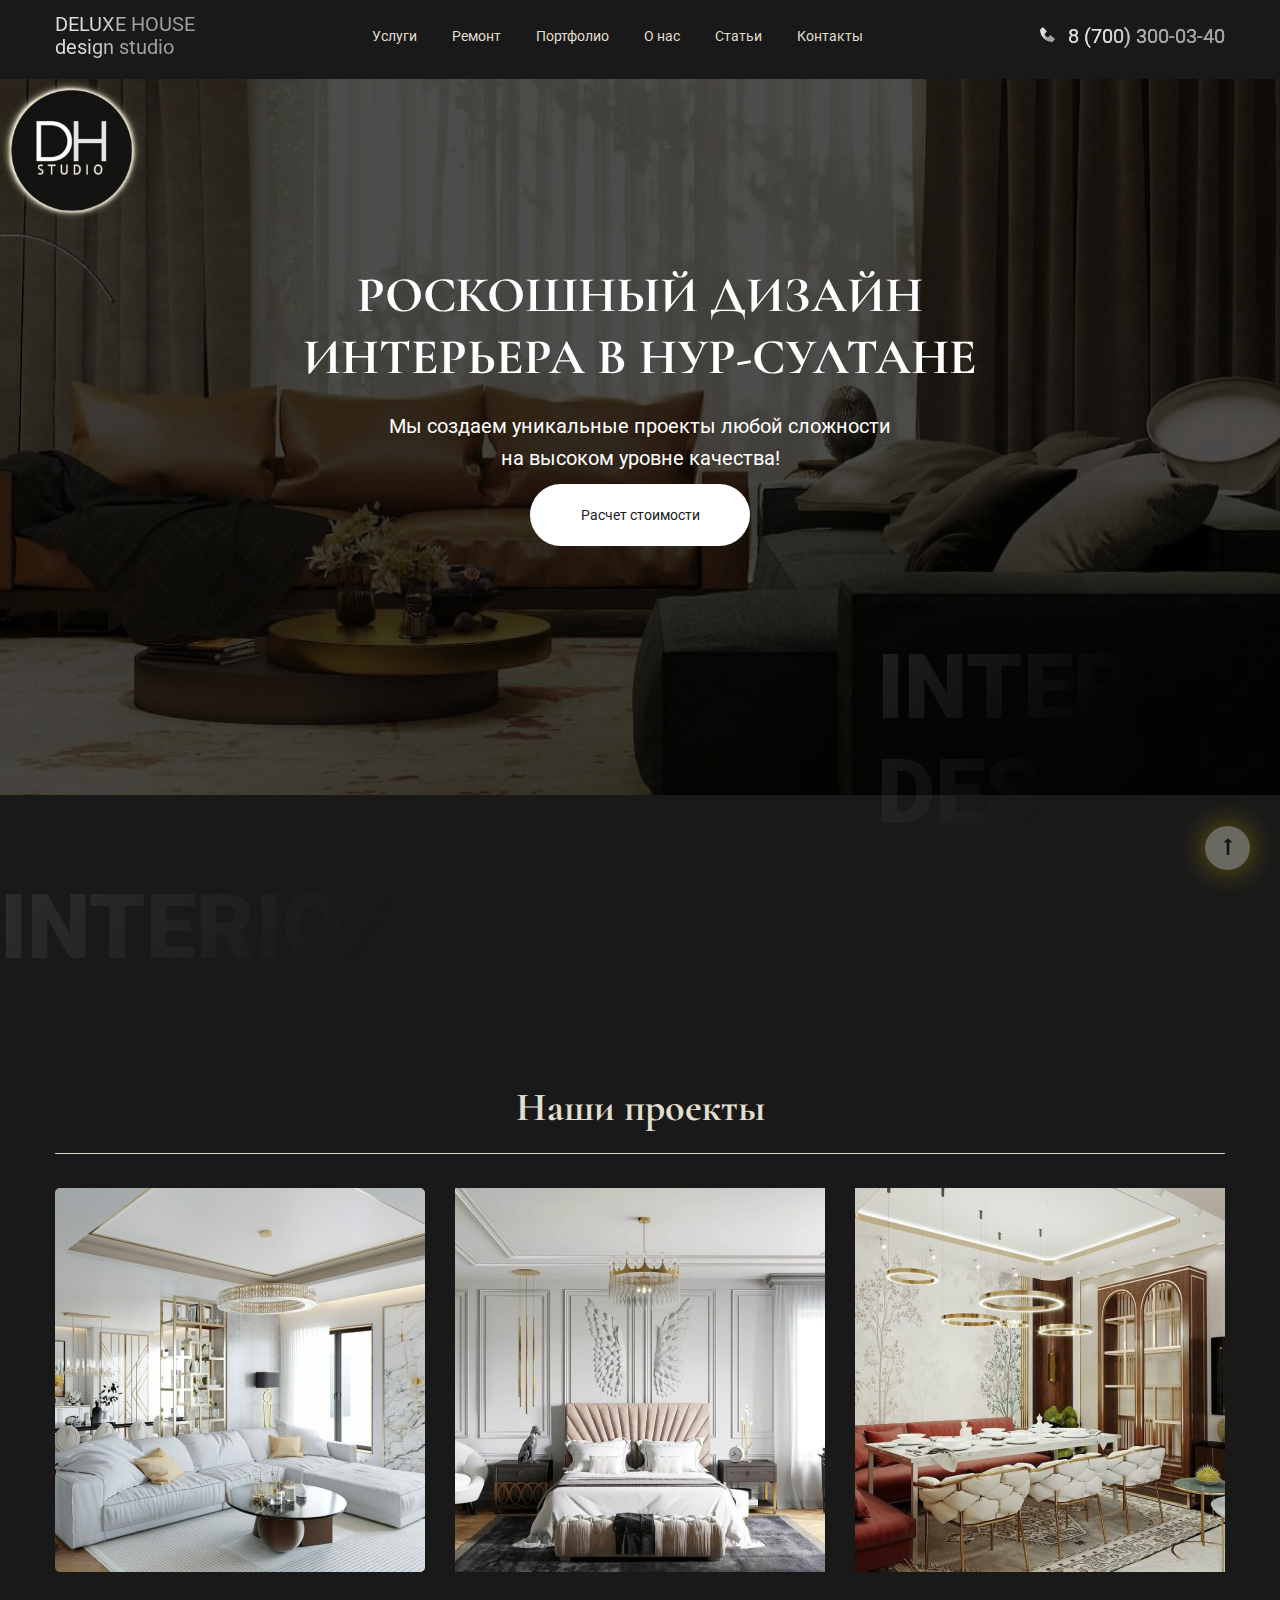
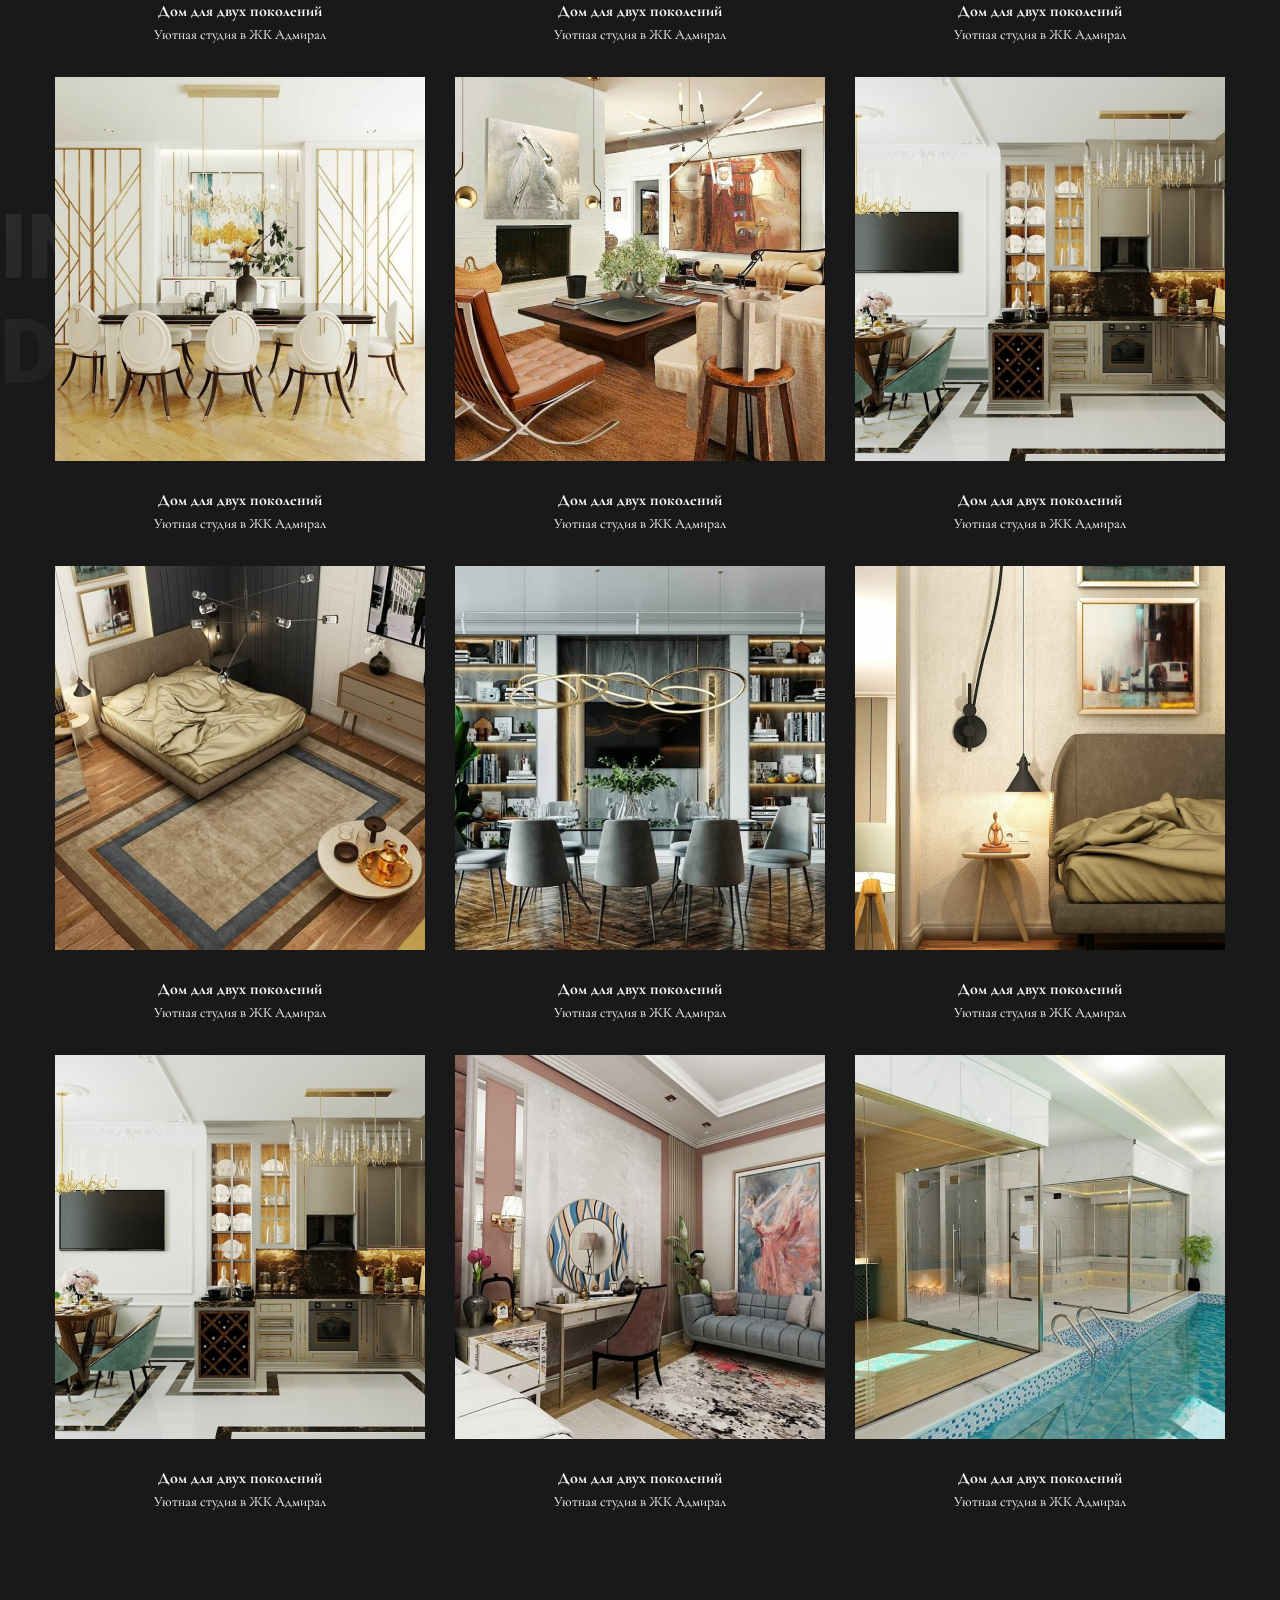
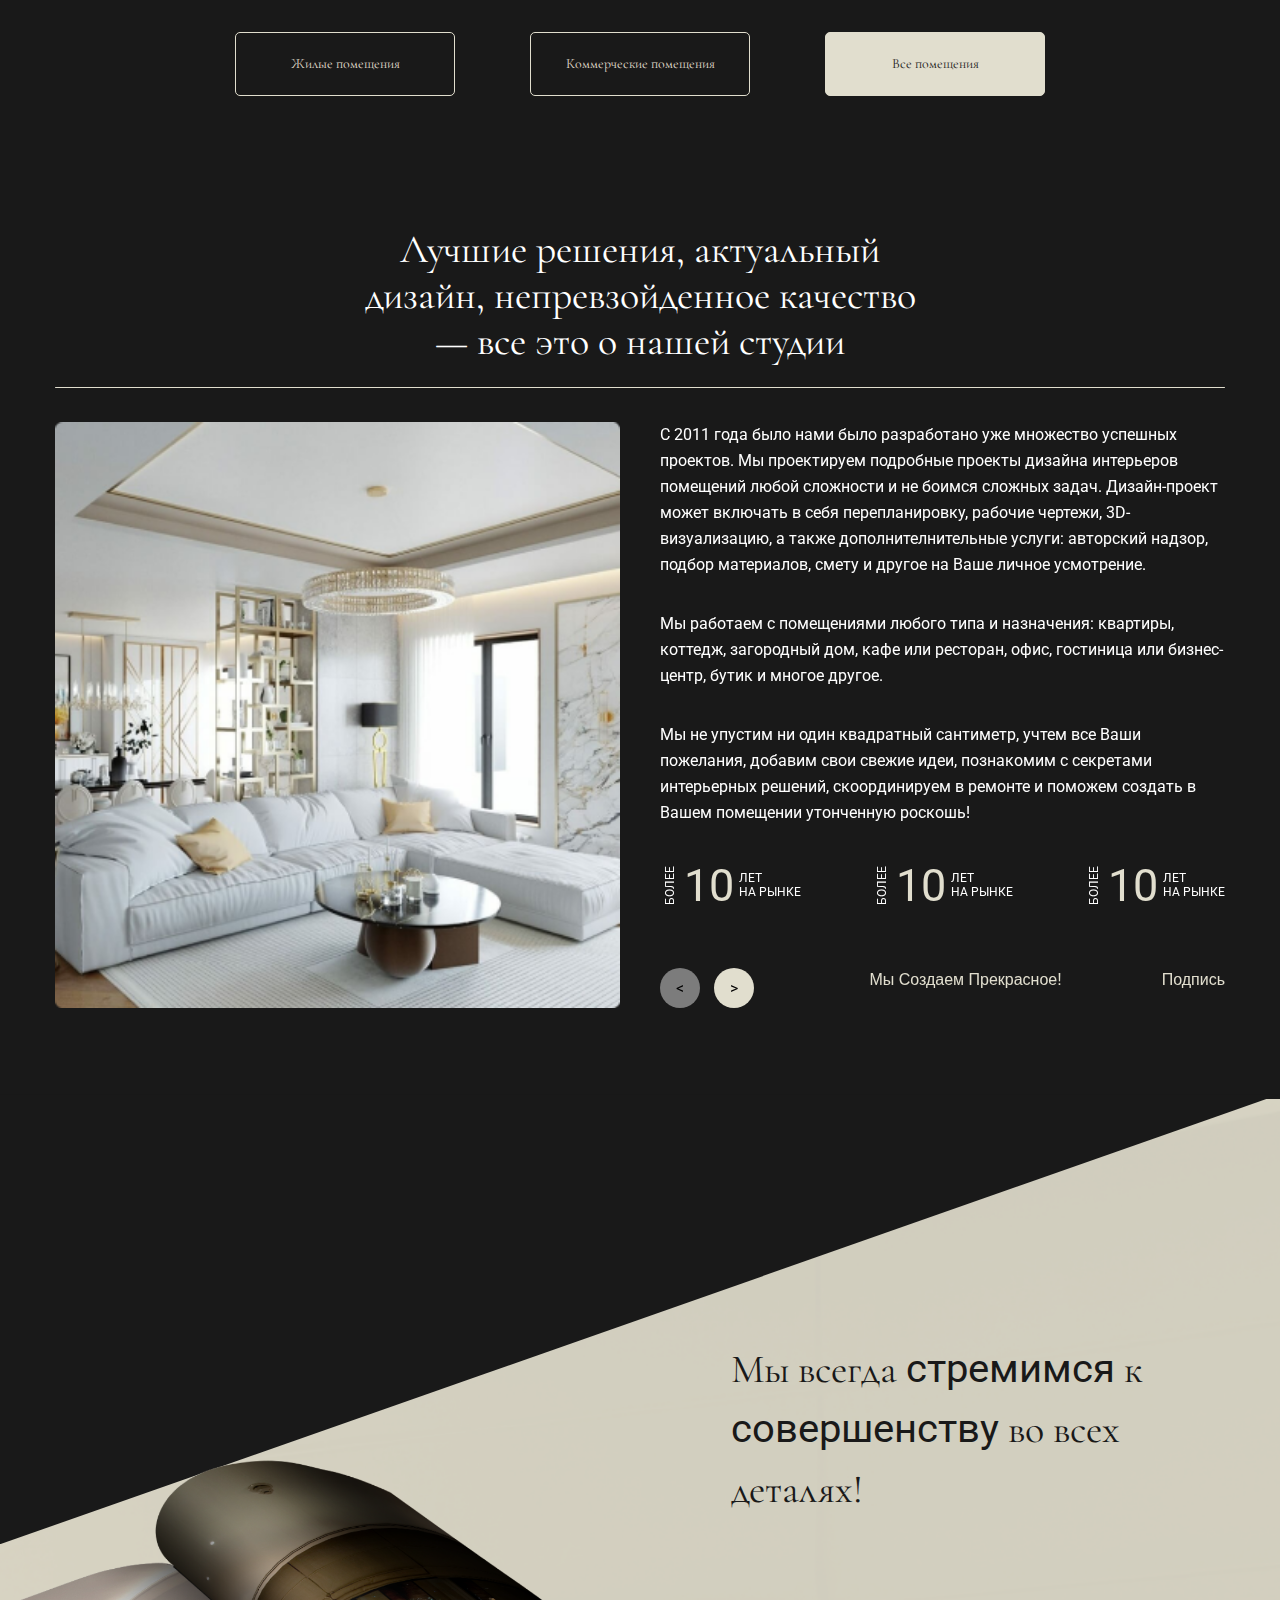
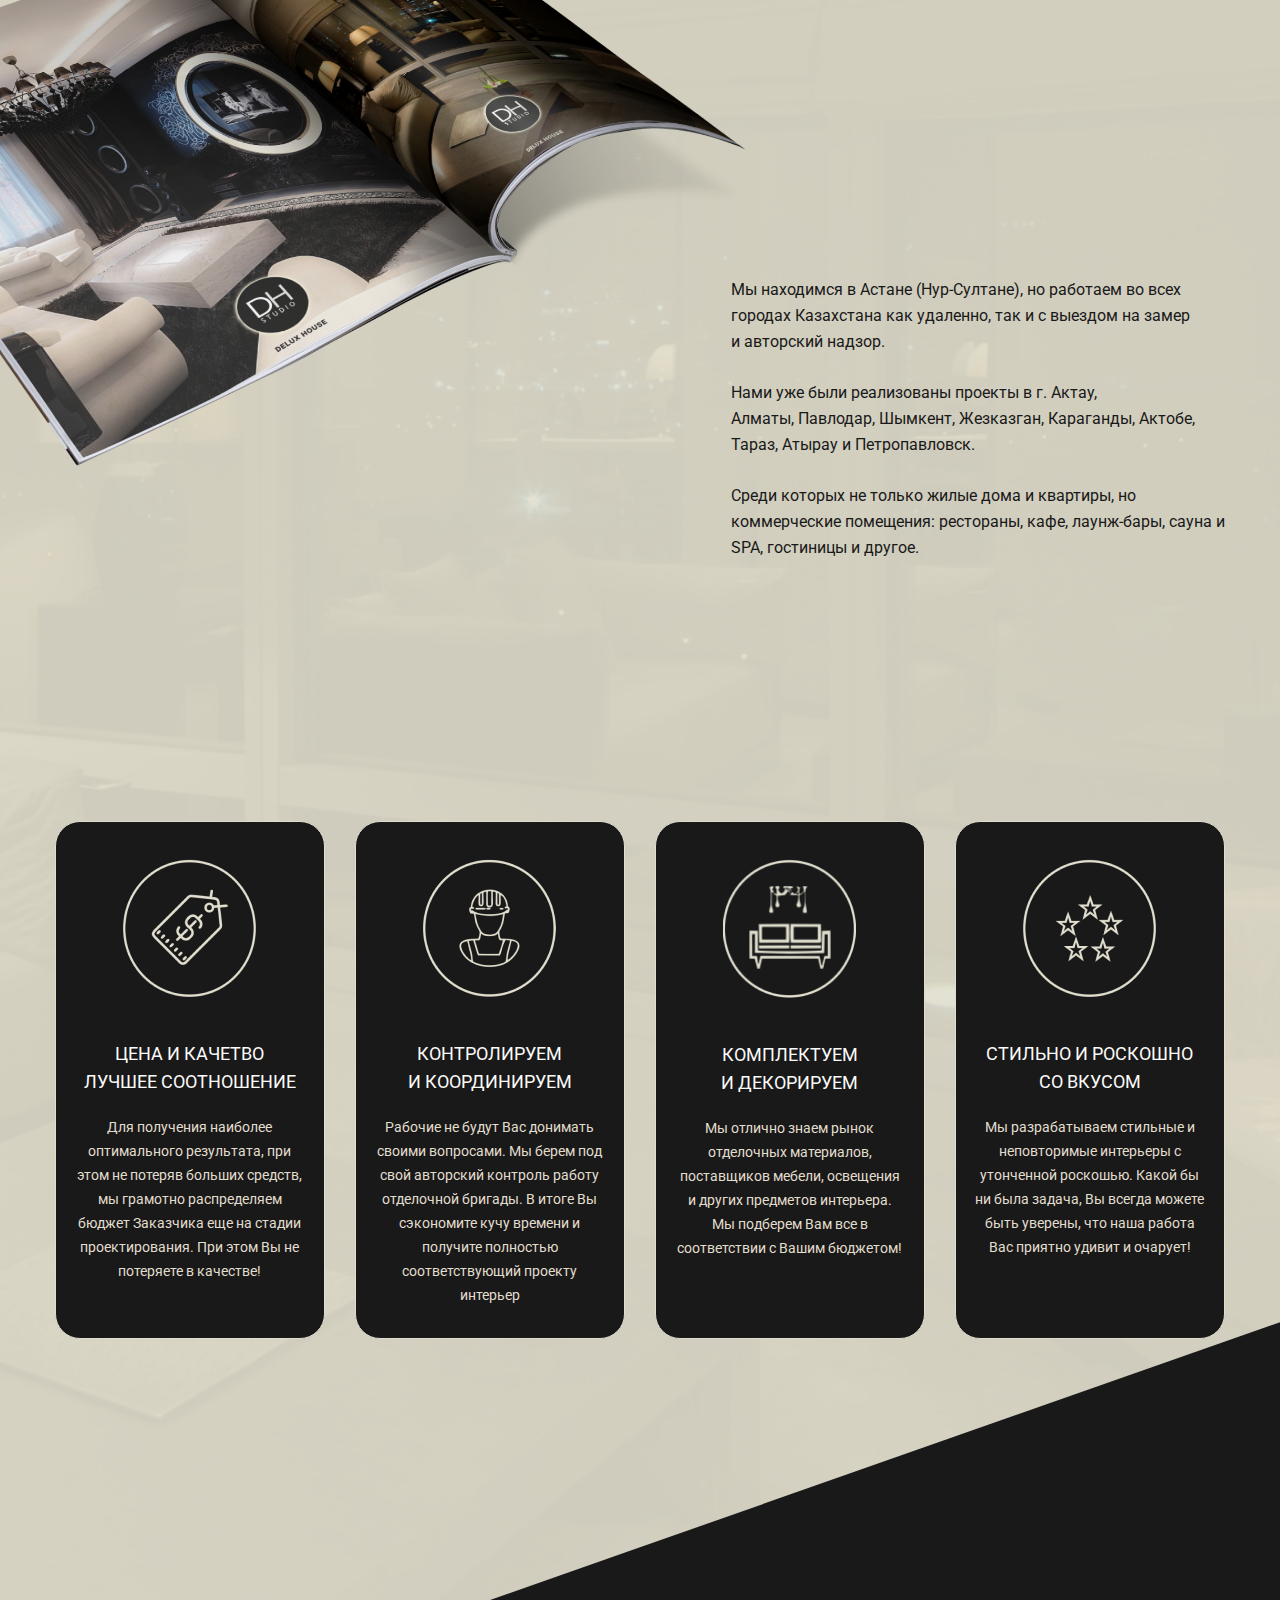
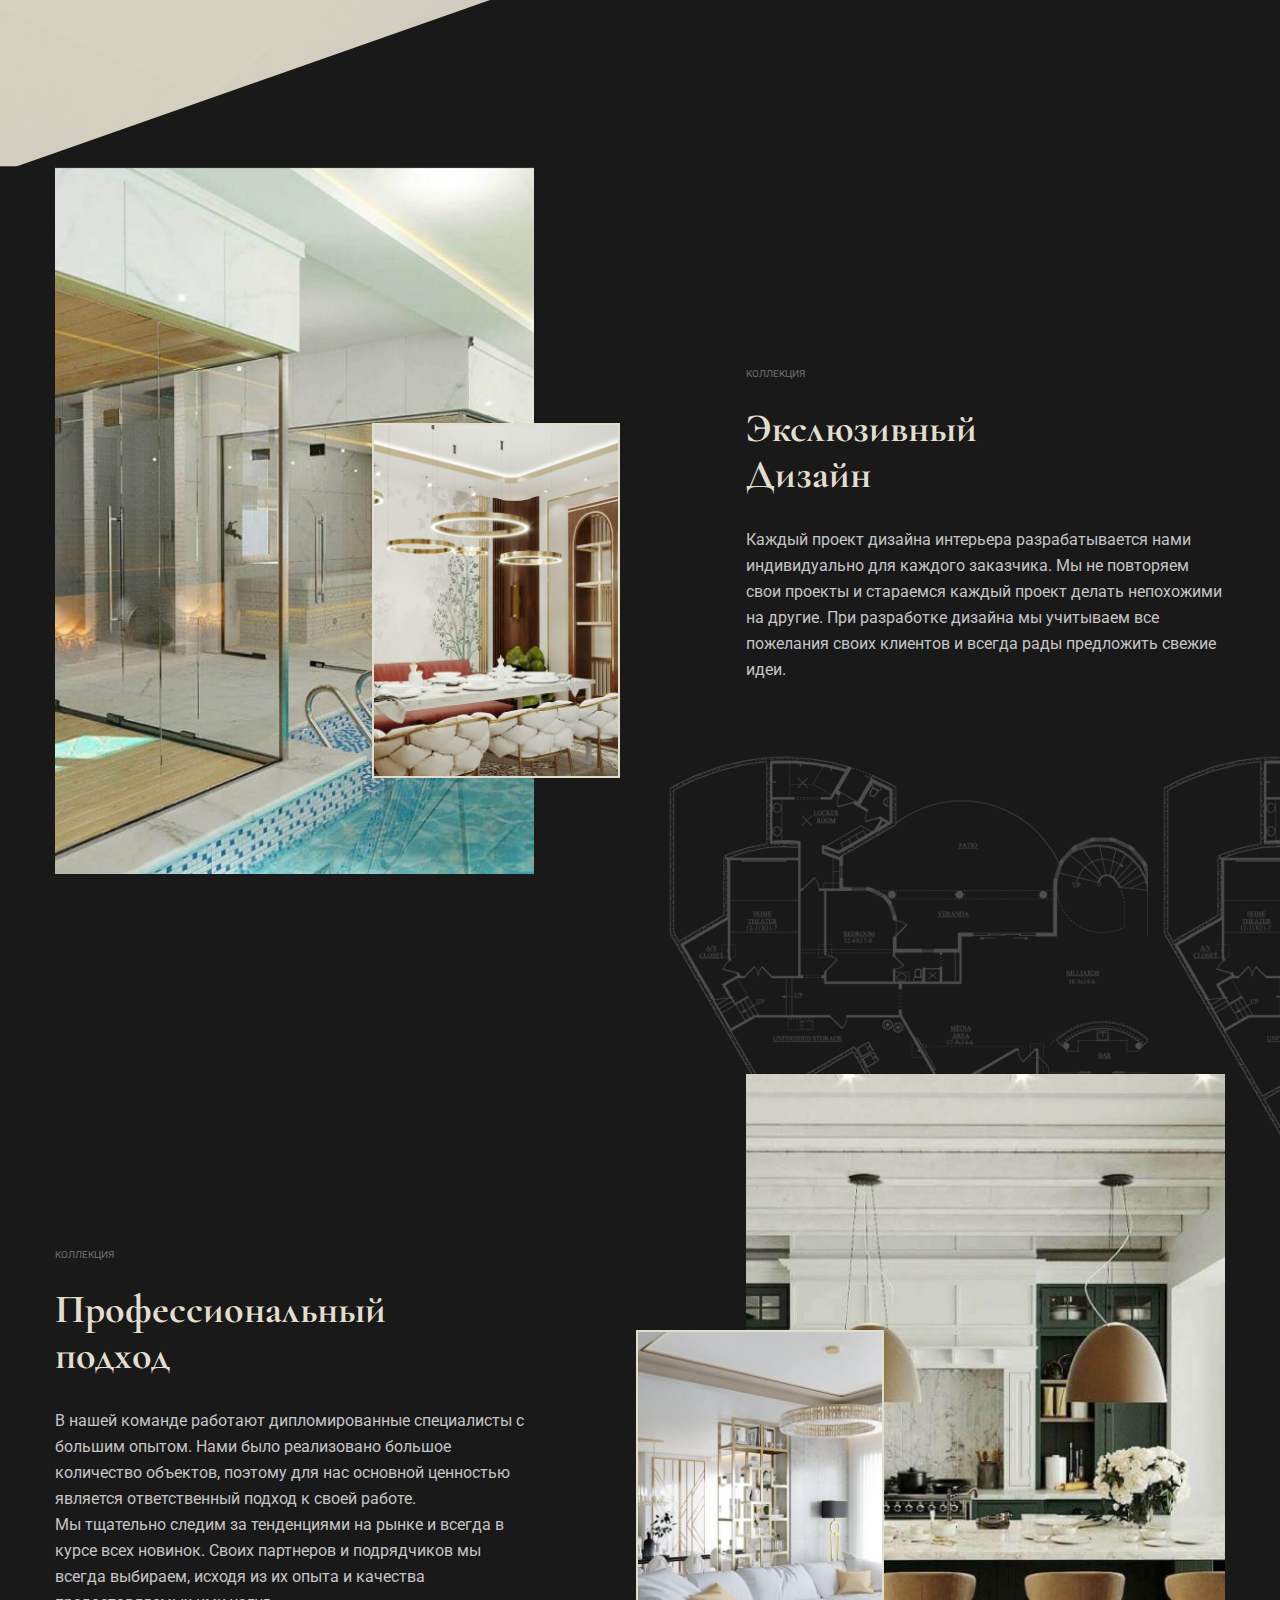
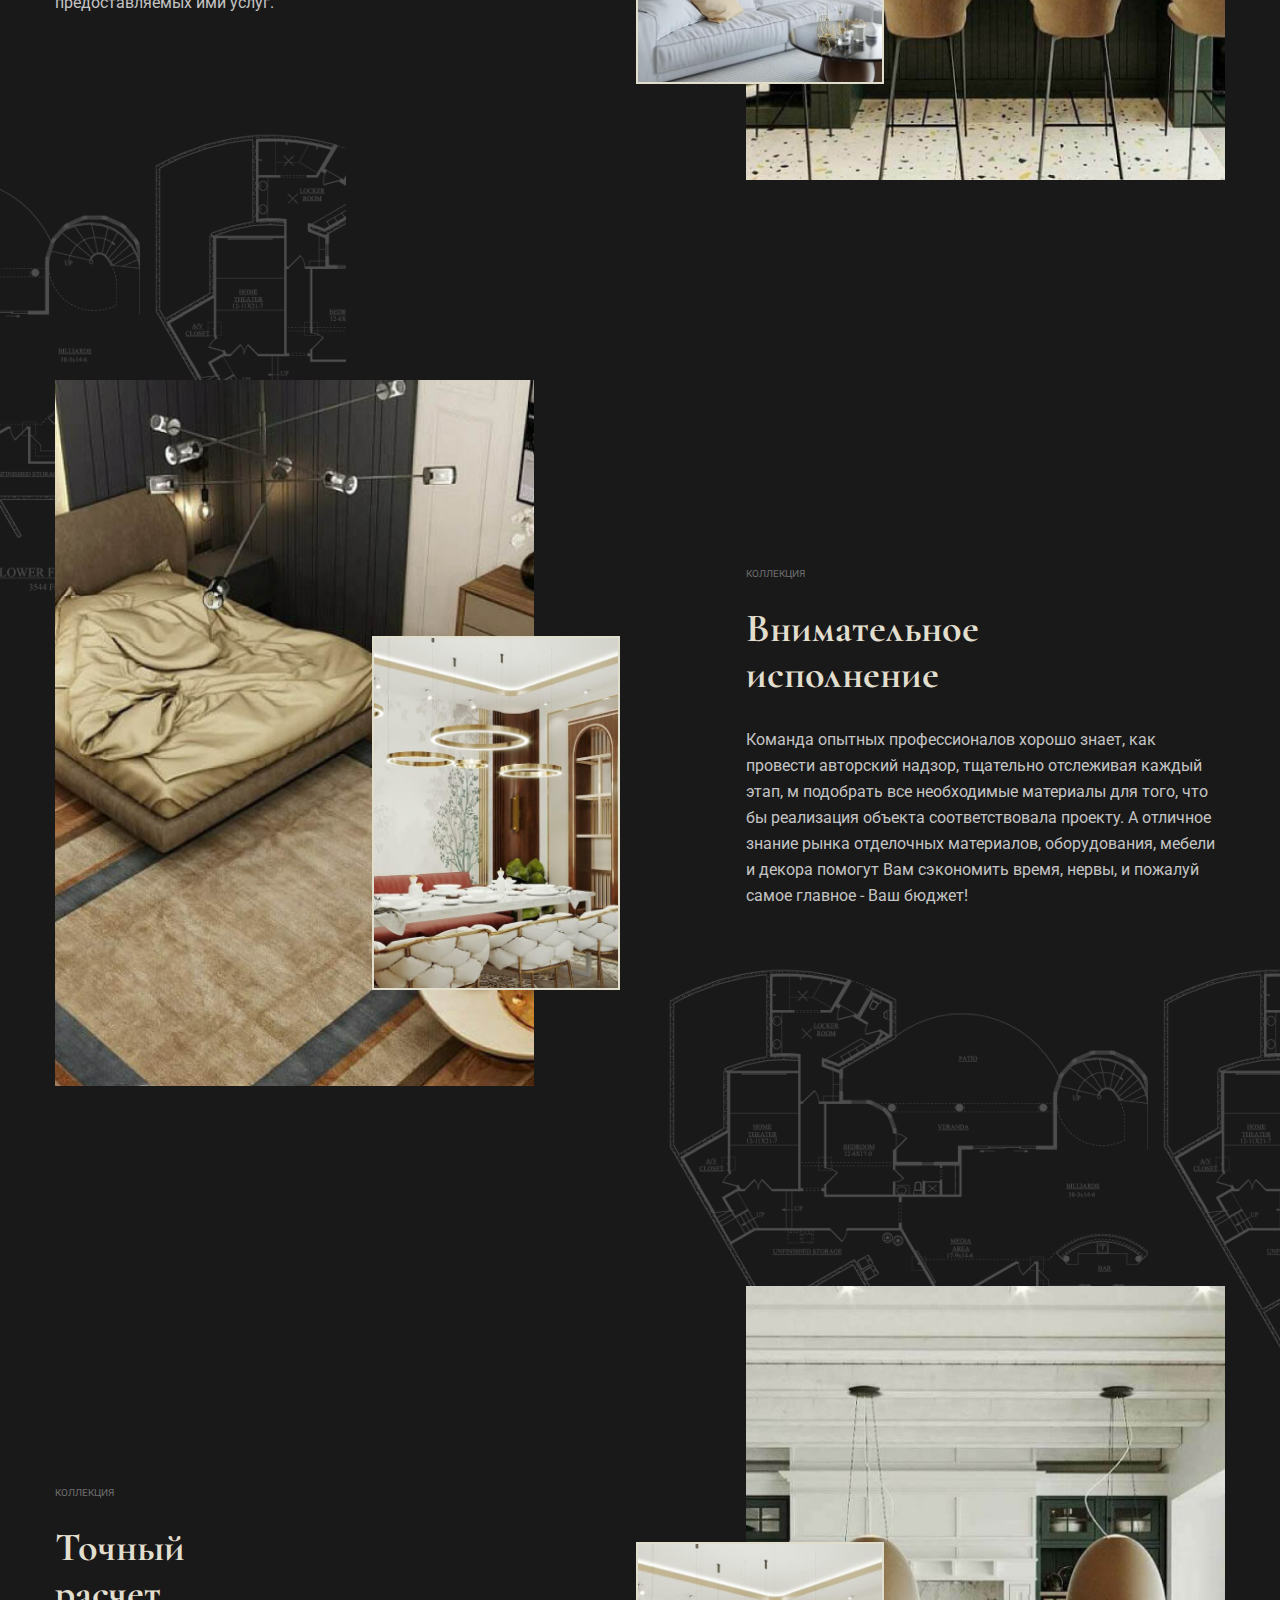
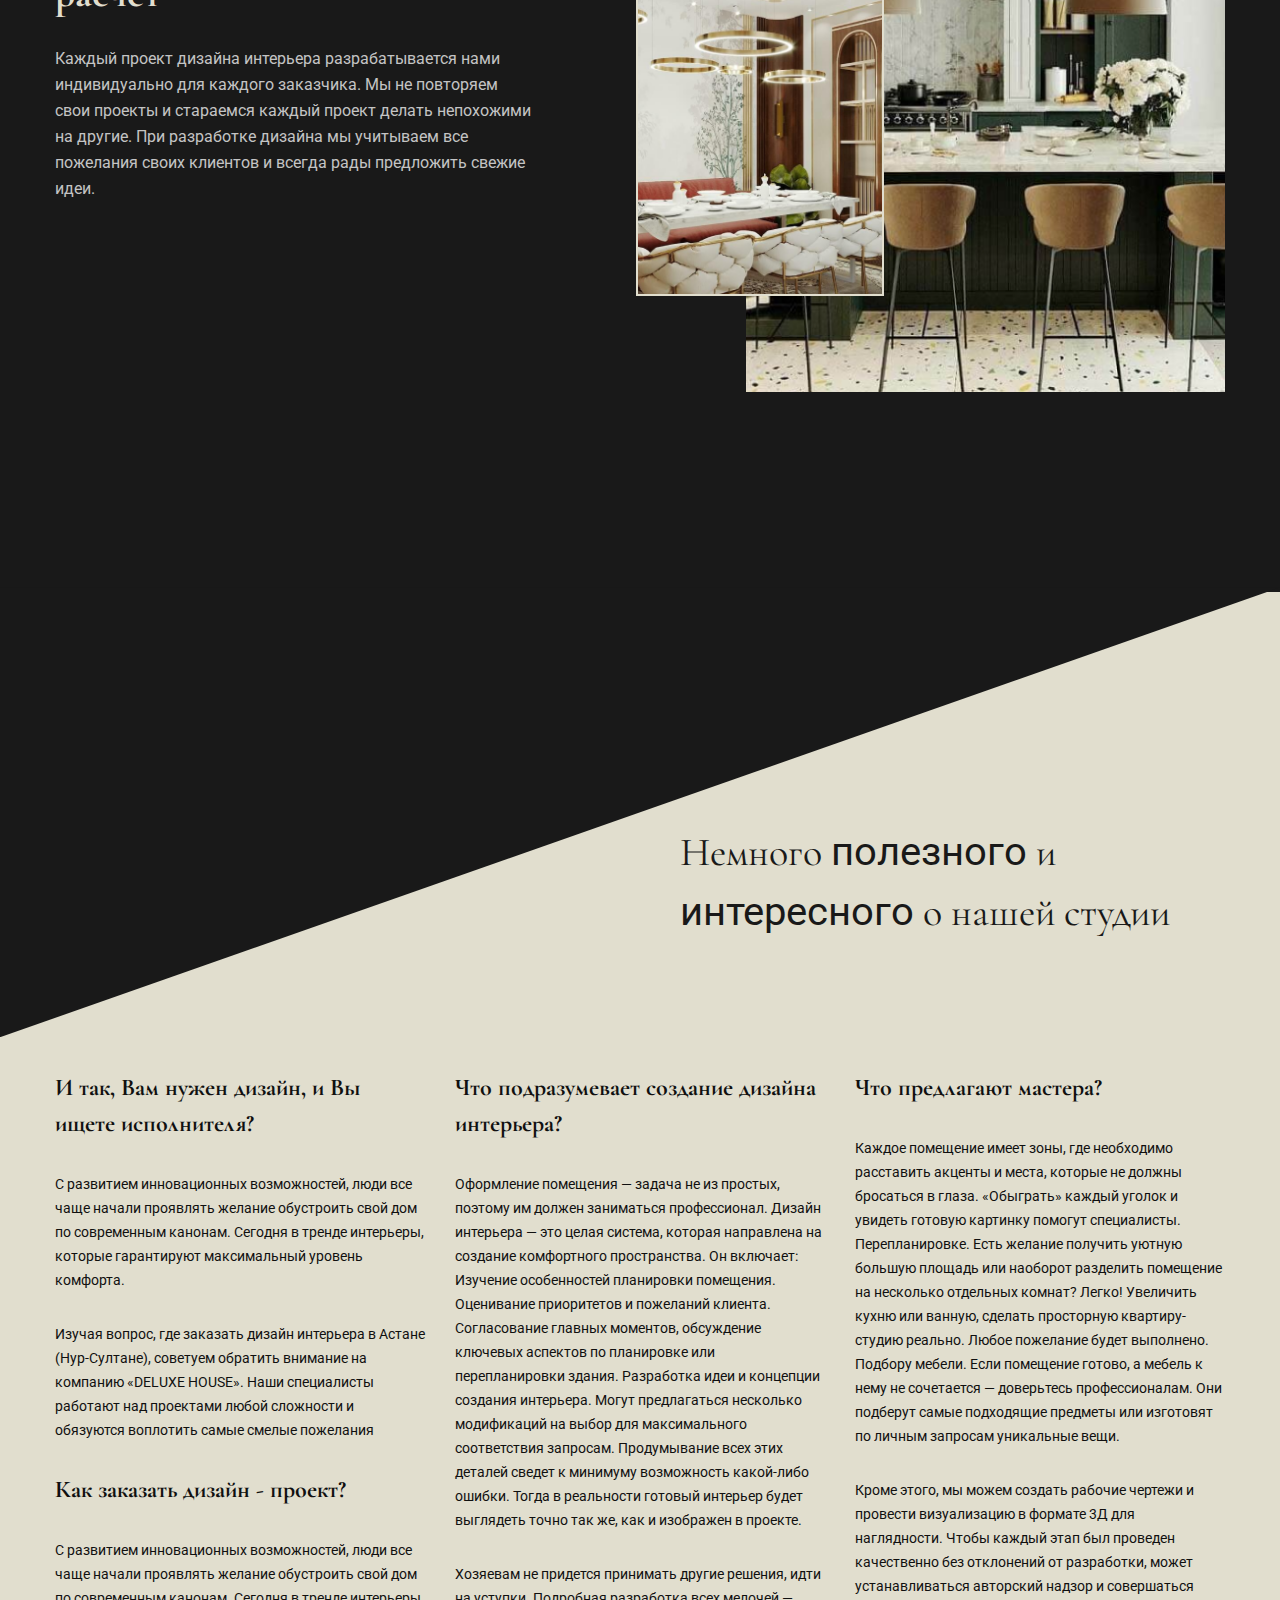
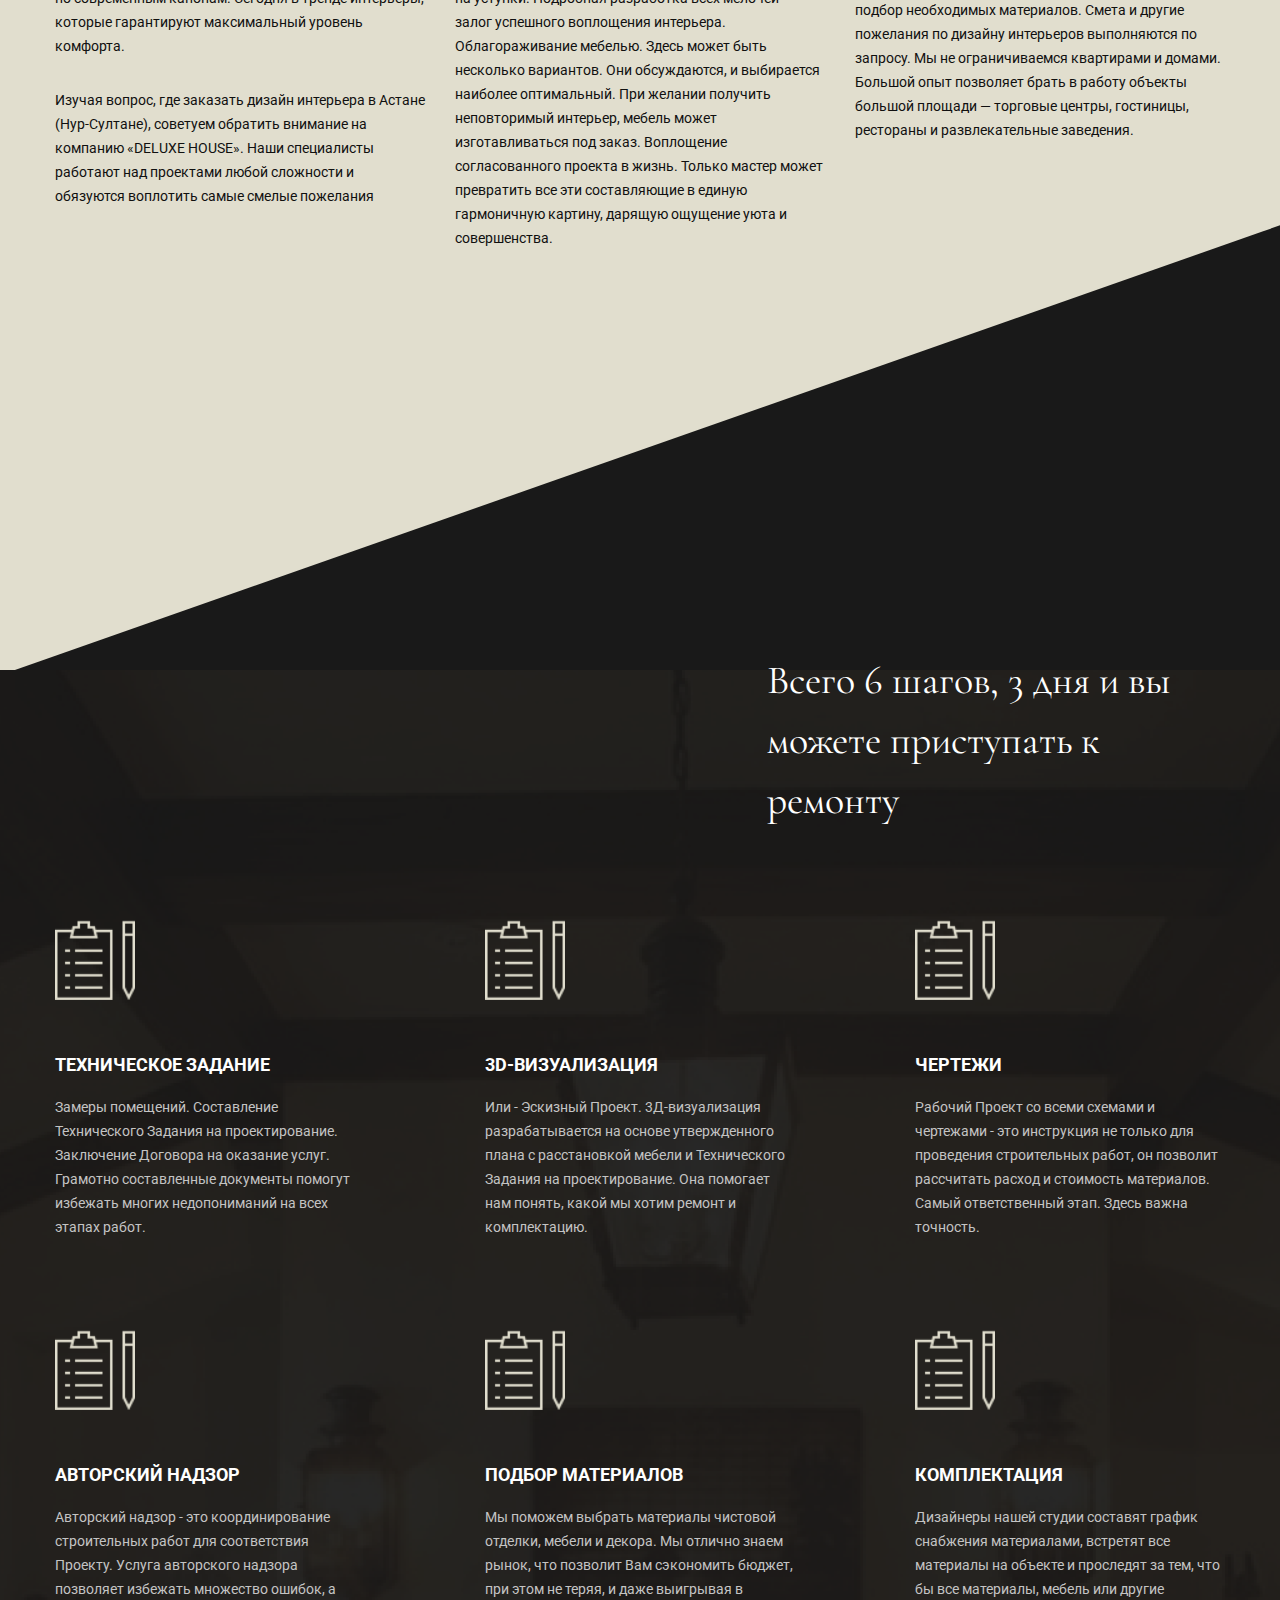
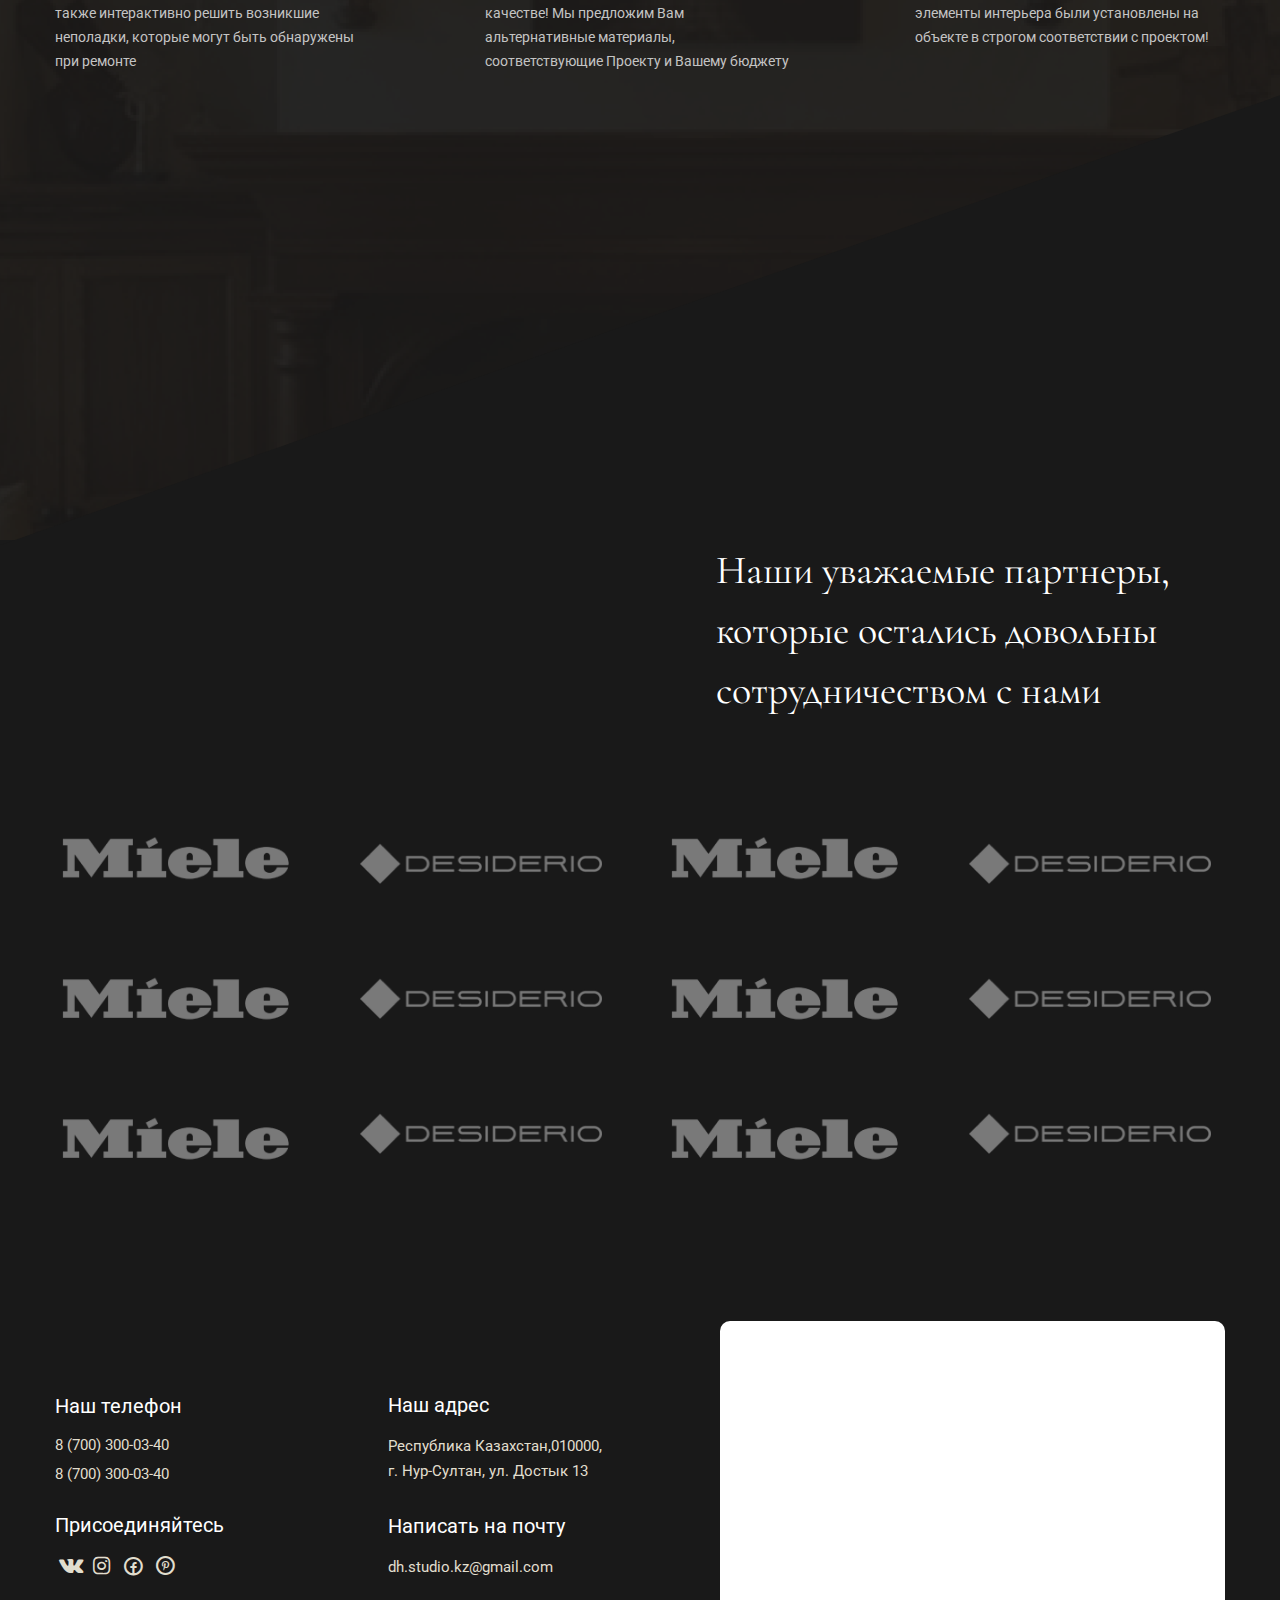
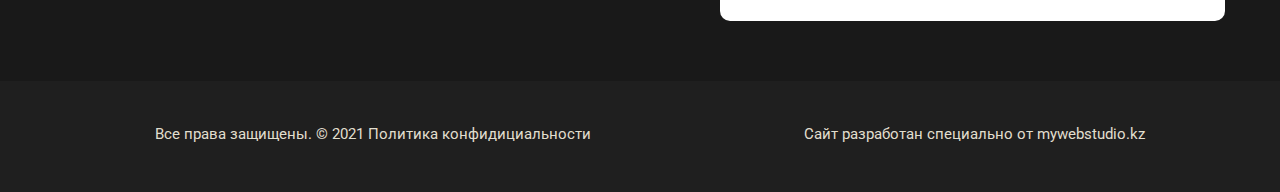
<file: index.html>
<!doctype html>
<html lang="en">
<head>
    <meta charset="UTF-8">
    <meta name="viewport"
          content="width=device-width, user-scalable=no, initial-scale=1.0, maximum-scale=1.0, minimum-scale=1.0">
    <meta http-equiv="X-UA-Compatible" content="ie=edge">
    <title>Document</title>
    <link rel="stylesheet" href="https://cdn.jsdelivr.net/npm/swiper@8/swiper-bundle.min.css"/>
    <link rel="stylesheet" href="https://cdn.jsdelivr.net/npm/@fancyapps/ui/dist/fancybox.css"/>
    <link rel="stylesheet" href="./src/icons/fontello/css/fontello.css">
    <link rel="stylesheet" href="./src/css/style.css">
</head>
<body>

<header class="header">
    <div class="container">
        <nav class="header__nav">
            <h1 class="header__title">
                DELUXE HOUSE <br>
                design studio
            </h1>
            <ul class="header__list">
                <li class="header__list-item"><a class="header__link" href="./src/pages/service.html">Услуги</a></li>
                <li class="header__list-item"><a class="header__link" href="./src/pages/repair.html">Ремонт</a></li>
                <li class="header__list-item"><a class="header__link" href="./src/pages/portfolio.html">Портфолио</a></li>
                <li class="header__list-item"><a class="header__link" href="./src/pages/about-us.html">О нас</a></li>
                <li class="header__list-item"><a class="header__link" href="./src/pages/articles.html">Статьи</a></li>
                <li class="header__list-item"><a class="header__link" href="./src/pages/contact.html">Контакты</a></li>
            </ul>
            <div class="header__contact">
                <a href="tel:8 (700) 300-03-40" class="header__contact-icon">
                    <svg width="15" height="15" viewBox="0 0 15 15" fill="none" xmlns="http://www.w3.org/2000/svg">
                        <path d="M14.2191 11.5692L11.001 8.64316C10.8489 8.5049 10.649 8.43116 10.4435 8.43751C10.238 8.44386 10.0431 8.52981 9.89977 8.67721L8.00531 10.6255C7.54931 10.5384 6.63256 10.2526 5.68889 9.31133C4.74522 8.36687 4.45943 7.44775 4.37472 6.99491L6.32143 5.09966C6.46901 4.95647 6.55508 4.76148 6.56143 4.55595C6.56779 4.35042 6.49392 4.15049 6.35547 3.99845L3.43026 0.781121C3.29176 0.628612 3.09925 0.536103 2.89364 0.523243C2.68802 0.510383 2.48549 0.578184 2.32906 0.712246L0.61114 2.18554C0.47427 2.3229 0.392576 2.50573 0.381557 2.69933C0.369682 2.89725 0.143265 7.5855 3.7786 11.2224C6.95001 14.393 10.9226 14.625 12.0167 14.625C12.1766 14.625 12.2748 14.6202 12.3009 14.6187C12.4945 14.6078 12.6772 14.5258 12.8139 14.3883L14.2864 12.6696C14.421 12.5136 14.4893 12.3113 14.4767 12.1057C14.4641 11.9001 14.3717 11.7075 14.2191 11.5692Z"
                              fill="#DCD7C0"/>
                        <path d="M14.2191 11.5692L11.001 8.64316C10.8489 8.5049 10.649 8.43116 10.4435 8.43751C10.238 8.44386 10.0431 8.52981 9.89977 8.67721L8.00531 10.6255C7.54931 10.5384 6.63256 10.2526 5.68889 9.31133C4.74522 8.36687 4.45943 7.44775 4.37472 6.99491L6.32143 5.09966C6.46901 4.95647 6.55508 4.76148 6.56143 4.55595C6.56779 4.35042 6.49392 4.15049 6.35547 3.99845L3.43026 0.781121C3.29176 0.628612 3.09925 0.536103 2.89364 0.523243C2.68802 0.510383 2.48549 0.578184 2.32906 0.712246L0.61114 2.18554C0.47427 2.3229 0.392576 2.50573 0.381557 2.69933C0.369682 2.89725 0.143265 7.5855 3.7786 11.2224C6.95001 14.393 10.9226 14.625 12.0167 14.625C12.1766 14.625 12.2748 14.6202 12.3009 14.6187C12.4945 14.6078 12.6772 14.5258 12.8139 14.3883L14.2864 12.6696C14.421 12.5136 14.4893 12.3113 14.4767 12.1057C14.4641 11.9001 14.3717 11.7075 14.2191 11.5692Z"
                              fill="url(#paint0_linear_222_17)"/>
                        <defs>
                            <linearGradient id="paint0_linear_222_17" x1="4.96305" y1="0.521693" x2="9.86905"
                                            y2="2.02073" gradientUnits="userSpaceOnUse">
                                <stop stop-color="#E0DEDE"/>
                                <stop offset="0.983598" stop-color="#A2A0A0"/>
                            </linearGradient>
                        </defs>
                    </svg>
                </a>
                <a class="header__contact-num" href="tel:8 (700) 300-03-40">8 (700) 300-03-40</a>
            </div>
        </nav>
        <div class="burger">
            <span class="burger__line"></span>
        </div>
    </div>
</header>

<main>
    <div class="aside">
        <h3 class="aside__title">СТУДИЯ ДИЗАЙНА ИНТЕРЬЕРА</h3>
        <div class="aside__menu">
            <a href="" class="icon-instagram aside__icon"></a>
            <a href="" class="icon-facebook-circled aside__icon"></a>
            <a href="" class="icon-pinterest-circled aside__icon"></a>
            <a href="" class="icon-vk aside__icon"></a>
        </div>
    </div>
    <section class="home">
        <span class="home__logo"><svg width="146" height="146" viewBox="0 0 146 146" fill="none"
                                      xmlns="http://www.w3.org/2000/svg" xmlns:xlink="http://www.w3.org/1999/xlink">
<rect width="146" height="146" fill="url(#pattern0)"/>
<defs>
<pattern id="pattern0" patternContentUnits="objectBoundingBox" width="1" height="1">
<use xlink:href="#image0_222_35" transform="scale(0.00235294)"/>
</pattern>
<image id="image0_222_35" width="425" height="425"
       xlink:href="[data-uri]"/>
</defs>
</svg>
</span>
        <span class="home__after watermark">
            INTERIOR <br>
            DESIGN
        </span>
        <div class="container">
            <h2 class="home__title">РОСКОШНЫЙ ДИЗАЙН <br>
                ИНТЕРЬЕРА В НУР-СУЛТАНЕ</h2>
            <p class="home__subtitle">Мы создаем уникальные проекты любой сложности <br> на высоком уровне качества!</p>
            <button class="home__btn">Расчет стоимости</button>
        </div>
    </section>
    <section class="projects">
        <span class="projects__before watermark">
            INTERIOR <br>
            DESIGN
        </span>
        <span class="projects__after watermark">
            INTERIOR <br>
            DESIGN
        </span>
        <div class="container">
            <h2 class="projects__title">Наши проекты</h2>
            <div class="projects__line"></div>
            <div class="projects__row">
                <div class="projects__card projects__card-comers">
                    <a data-width="600" data-height="600" data-fancybox="gallery" data-src="./src/images/project1.png"
                       data-caption="Дом для двух поколений&lt;br /&gt;Уютная студия в ЖК Адмирал" href="">
                        <img class="projects__card-img" src="./src/images/project1.png" alt="Project">
                    </a>

                    <h3 class="projects__card-title">Дом для двух поколений</h3>
                    <p class="projects__card-subtitle">Уютная студия в ЖК Адмирал</p>
                </div>
                <div class="projects__card projects__card-comers">
                    <a data-width="600" data-height="600" data-fancybox="gallery" data-src="./src/images/project2.png"
                       data-caption="Дом для двух поколений&lt;br /&gt;Уютная студия в ЖК Адмирал" href="">
                        <img class="projects__card-img" src="./src/images/project2.png" alt="Project">
                    </a>
                    <h3 class="projects__card-title">Дом для двух поколений</h3>
                    <p class="projects__card-subtitle">Уютная студия в ЖК Адмирал</p>
                </div>
                <div class="projects__card projects__card-comers">
                    <a data-width="600" data-height="600" data-fancybox="gallery" data-src="./src/images/project3.png"
                       data-caption="Дом для двух поколений&lt;br /&gt;Уютная студия в ЖК Адмирал" href="">
                        <img class="projects__card-img" src="./src/images/project3.png" alt="Project">
                    </a>
                    <h3 class="projects__card-title">Дом для двух поколений</h3>
                    <p class="projects__card-subtitle">Уютная студия в ЖК Адмирал</p>
                </div>
            </div>
            <div class="projects__row">
                <div class="projects__card projects__card-comers">
                    <a data-fancybox="gallery" data-src="./src/images/project4.png"
                       data-caption="Дом для двух поколений&lt;br /&gt;Уютная студия в ЖК Адмирал" href="">
                        <img class="projects__card-img" src="./src/images/project4.png" alt="Project">
                    </a>
                    <h3 class="projects__card-title">Дом для двух поколений</h3>
                    <p class="projects__card-subtitle">Уютная студия в ЖК Адмирал</p>
                </div>
                <div class="projects__card projects__card-comers">
                    <a data-fancybox="gallery" data-src="./src/images/project5.png"
                       data-caption="Дом для двух поколений&lt;br /&gt;Уютная студия в ЖК Адмирал" href="">
                        <img class="projects__card-img" src="./src/images/project5.png" alt="Project">
                    </a>
                    <h3 class="projects__card-title">Дом для двух поколений</h3>
                    <p class="projects__card-subtitle">Уютная студия в ЖК Адмирал</p>
                </div>
                <div class="projects__card projects__card-comers">
                    <a data-fancybox="gallery" data-src="./src/images/project6.png"
                       data-caption="Дом для двух поколений&lt;br /&gt;Уютная студия в ЖК Адмирал" href="">
                        <img class="projects__card-img" src="./src/images/project6.png" alt="Project">
                    </a>
                    <h3 class="projects__card-title">Дом для двух поколений</h3>
                    <p class="projects__card-subtitle">Уютная студия в ЖК Адмирал</p>
                </div>
            </div>
            <div class="projects__row">
                <div class="projects__card projects__card-lived">
                    <a data-fancybox="gallery" data-src="./src/images/project7.png"
                       data-caption="Дом для двух поколений&lt;br /&gt;Уютная студия в ЖК Адмирал" href="">
                        <img class="projects__card-img" src="./src/images/project7.png" alt="Project">
                    </a>
                    <h3 class="projects__card-title">Дом для двух поколений</h3>
                    <p class="projects__card-subtitle">Уютная студия в ЖК Адмирал</p>
                </div>
                <div class="projects__card projects__card-lived">
                    <a data-fancybox="gallery" data-src="./src/images/project8.png"
                       data-caption="Дом для двух поколений&lt;br /&gt;Уютная студия в ЖК Адмирал" href="">
                        <img class="projects__card-img" src="./src/images/project8.png" alt="Project">
                    </a>
                    <h3 class="projects__card-title">Дом для двух поколений</h3>
                    <p class="projects__card-subtitle">Уютная студия в ЖК Адмирал</p>
                </div>
                <div class="projects__card projects__card-lived">
                    <a data-fancybox="gallery" data-src="./src/images/project9.png"
                       data-caption="Дом для двух поколений&lt;br /&gt;Уютная студия в ЖК Адмирал" href="">
                        <img class="projects__card-img" src="./src/images/project9.png" alt="Project">
                    </a>
                    <h3 class="projects__card-title">Дом для двух поколений</h3>
                    <p class="projects__card-subtitle">Уютная студия в ЖК Адмирал</p>
                </div>
            </div>
            <div class="projects__row">
                <div class="projects__card projects__card-lived">
                    <a data-fancybox="gallery" data-src="./src/images/project10.png"
                       data-caption="Дом для двух поколений&lt;br /&gt;Уютная студия в ЖК Адмирал" href="">
                        <img class="projects__card-img" src="./src/images/project10.png" alt="Project">
                    </a>
                    <h3 class="projects__card-title">Дом для двух поколений</h3>
                    <p class="projects__card-subtitle">Уютная студия в ЖК Адмирал</p>
                </div>
                <div class="projects__card projects__card-lived">
                    <a data-fancybox="gallery" data-src="./src/images/project11.png"
                       data-caption="Дом для двух поколений&lt;br /&gt;Уютная студия в ЖК Адмирал" href="">
                        <img class="projects__card-img" src="./src/images/project11.png" alt="Project">
                    </a>
                    <h3 class="projects__card-title">Дом для двух поколений</h3>
                    <p class="projects__card-subtitle">Уютная студия в ЖК Адмирал</p>
                </div>
                <div class="projects__card projects__card-lived">
                    <a data-fancybox="gallery" data-src="./src/images/project12.png"
                       data-caption="Дом для двух поколений&lt;br /&gt;Уютная студия в ЖК Адмирал" href="">
                        <img class="projects__card-img" src="./src/images/project12.png" alt="Project">
                    </a>
                    <h3 class="projects__card-title">Дом для двух поколений</h3>
                    <p class="projects__card-subtitle">Уютная студия в ЖК Адмирал</p>
                </div>
            </div>
            <div class="projects__btns">
                <button class="projects__btn projects__btn-lived">Жилые помещения</button>
                <button class="projects__btn projects__btn-comers">Коммерческие помещения</button>
                <button class="projects__btn projects__btn-all projects__btn-active">Все помещения</button>
            </div>
        </div>
    </section>
    <section class="carousel">
        <div class="container">
            <h1 class="carousel__title">Лучшие решения, актуальный <br> дизайн, непревзойденное качество <br> — все это
                о нашей студии</h1>
            <div class="projects__line"></div>
            <div class="swiper mySwiper">
                <div class="swiper-wrapper">
                    <div class="swiper-slide">
                        <div class="carousel__content">
                            <img class="carousel__img" src="./src/images/project1.png" alt="#">
                            <div class="carousel__info">
                                <p class="carousel__text">С 2011 года было нами было разработано уже множество успешных
                                    проектов. Мы
                                    проектируем подробные
                                    проекты дизайна интерьеров помещений любой сложности и не боимся сложных задач.
                                    Дизайн-проект может включать в себя перепланировку, рабочие чертежи,
                                    3D-визуализацию, а также
                                    дополнителнительные услуги: авторский надзор, подбор материалов, смету и другое на
                                    Ваше личное
                                    усмотрение.
                                </p>
                                <p class="carousel__text">Мы работаем с помещениями любого типа и назначения: квартиры,
                                    коттедж,
                                    загородный дом, кафе или
                                    ресторан, офис, гостиница или бизнес-центр, бутик и многое другое.
                                </p>
                                <p class="carousel__text">Мы не упустим ни один квадратный сантиметр, учтем все Ваши
                                    пожелания,
                                    добавим свои свежие идеи,
                                    познакомим с секретами интерьерных решений, скоординируем в ремонте и поможем
                                    создать в Вашем
                                    помещении утонченную роскошь!</p>
                                <div class="carousel__stats">
                                    <div class="carousel__stat">
                                        <span class="carousel__stat-rotate">Более</span>
                                        <span class="carousel__stat-num">10</span>
                                        <span class="carousel__stat-text">лет <br> на рынке</span>
                                    </div>
                                    <div class="carousel__stat">
                                        <span class="carousel__stat-rotate">Более</span>
                                        <span class="carousel__stat-num">10</span>
                                        <span class="carousel__stat-text">лет <br> на рынке</span>
                                    </div>
                                    <div class="carousel__stat">
                                        <span class="carousel__stat-rotate">Более</span>
                                        <span class="carousel__stat-num">10</span>
                                        <span class="carousel__stat-text">лет <br> на рынке</span>
                                    </div>
                                </div>
                                <div class="carousel__bot">
                                    <span class="carousel__bot-text">Мы создаем прекрасное!</span>
                                    <span class="carousel__bot-sign">Подпись</span>
                                </div>
                            </div>
                        </div>
                    </div>
                    <div class="swiper-slide">
                        <div class="carousel__content">
                            <img class="carousel__img" src="./src/images/project2.png" alt="#">
                            <div class="carousel__info">
                                <p class="carousel__text">С 2011 года было нами было разработано уже множество успешных
                                    проектов. Мы
                                    проектируем подробные
                                    проекты дизайна интерьеров помещений любой сложности и не боимся сложных задач.
                                    Дизайн-проект может включать в себя перепланировку, рабочие чертежи,
                                    3D-визуализацию, а также
                                    дополнителнительные услуги: авторский надзор, подбор материалов, смету и другое на
                                    Ваше личное
                                    усмотрение.
                                </p>
                                <p class="carousel__text">Мы работаем с помещениями любого типа и назначения: квартиры,
                                    коттедж,
                                    загородный дом, кафе или
                                    ресторан, офис, гостиница или бизнес-центр, бутик и многое другое.
                                </p>
                                <p class="carousel__text">Мы не упустим ни один квадратный сантиметр, учтем все Ваши
                                    пожелания,
                                    добавим свои свежие идеи,
                                    познакомим с секретами интерьерных решений, скоординируем в ремонте и поможем
                                    создать в Вашем
                                    помещении утонченную роскошь!</p>
                                <div class="carousel__stats">
                                    <div class="carousel__stat">
                                        <span class="carousel__stat-rotate">Более</span>
                                        <span class="carousel__stat-num">10</span>
                                        <span class="carousel__stat-text">лет <br> на рынке</span>
                                    </div>
                                    <div class="carousel__stat">
                                        <span class="carousel__stat-rotate">Более</span>
                                        <span class="carousel__stat-num">10</span>
                                        <span class="carousel__stat-text">лет <br> на рынке</span>
                                    </div>
                                    <div class="carousel__stat">
                                        <span class="carousel__stat-rotate">Более</span>
                                        <span class="carousel__stat-num">10</span>
                                        <span class="carousel__stat-text">лет <br> на рынке</span>
                                    </div>
                                </div>
                                <div class="carousel__bot">
                                    <span class="carousel__bot-text">Мы создаем прекрасное!</span>
                                    <span class="carousel__bot-sign">Подпись</span>
                                </div>
                            </div>
                        </div>
                    </div>
                    <div class="swiper-slide">
                        <div class="carousel__content">
                            <img class="carousel__img" src="./src/images/project3.png" alt="#">
                            <div class="carousel__info">
                                <p class="carousel__text">С 2011 года было нами было разработано уже множество успешных
                                    проектов. Мы
                                    проектируем подробные
                                    проекты дизайна интерьеров помещений любой сложности и не боимся сложных задач.
                                    Дизайн-проект может включать в себя перепланировку, рабочие чертежи,
                                    3D-визуализацию, а также
                                    дополнителнительные услуги: авторский надзор, подбор материалов, смету и другое на
                                    Ваше личное
                                    усмотрение.
                                </p>
                                <p class="carousel__text">Мы работаем с помещениями любого типа и назначения: квартиры,
                                    коттедж,
                                    загородный дом, кафе или
                                    ресторан, офис, гостиница или бизнес-центр, бутик и многое другое.
                                </p>
                                <p class="carousel__text">Мы не упустим ни один квадратный сантиметр, учтем все Ваши
                                    пожелания,
                                    добавим свои свежие идеи,
                                    познакомим с секретами интерьерных решений, скоординируем в ремонте и поможем
                                    создать в Вашем
                                    помещении утонченную роскошь!</p>
                                <div class="carousel__stats">
                                    <div class="carousel__stat">
                                        <span class="carousel__stat-rotate">Более</span>
                                        <span class="carousel__stat-num">10</span>
                                        <span class="carousel__stat-text">лет <br> на рынке</span>
                                    </div>
                                    <div class="carousel__stat">
                                        <span class="carousel__stat-rotate">Более</span>
                                        <span class="carousel__stat-num">10</span>
                                        <span class="carousel__stat-text">лет <br> на рынке</span>
                                    </div>
                                    <div class="carousel__stat">
                                        <span class="carousel__stat-rotate">Более</span>
                                        <span class="carousel__stat-num">10</span>
                                        <span class="carousel__stat-text">лет <br> на рынке</span>
                                    </div>
                                </div>
                                <div class="carousel__bot">
                                    <span class="carousel__bot-text">Мы создаем прекрасное!</span>
                                    <span class="carousel__bot-sign">Подпись</span>
                                </div>
                            </div>
                        </div>
                    </div>
                    <div class="swiper-slide">
                        <div class="carousel__content">
                            <img class="carousel__img" src="./src/images/project4.png" alt="#">
                            <div class="carousel__info">
                                <p class="carousel__text">С 2011 года было нами было разработано уже множество успешных
                                    проектов. Мы
                                    проектируем подробные
                                    проекты дизайна интерьеров помещений любой сложности и не боимся сложных задач.
                                    Дизайн-проект может включать в себя перепланировку, рабочие чертежи,
                                    3D-визуализацию, а также
                                    дополнителнительные услуги: авторский надзор, подбор материалов, смету и другое на
                                    Ваше личное
                                    усмотрение.
                                </p>
                                <p class="carousel__text">Мы работаем с помещениями любого типа и назначения: квартиры,
                                    коттедж,
                                    загородный дом, кафе или
                                    ресторан, офис, гостиница или бизнес-центр, бутик и многое другое.
                                </p>
                                <p class="carousel__text">Мы не упустим ни один квадратный сантиметр, учтем все Ваши
                                    пожелания,
                                    добавим свои свежие идеи,
                                    познакомим с секретами интерьерных решений, скоординируем в ремонте и поможем
                                    создать в Вашем
                                    помещении утонченную роскошь!</p>
                                <div class="carousel__stats">
                                    <div class="carousel__stat">
                                        <span class="carousel__stat-rotate">Более</span>
                                        <span class="carousel__stat-num">10</span>
                                        <span class="carousel__stat-text">лет <br> на рынке</span>
                                    </div>
                                    <div class="carousel__stat">
                                        <span class="carousel__stat-rotate">Более</span>
                                        <span class="carousel__stat-num">10</span>
                                        <span class="carousel__stat-text">лет <br> на рынке</span>
                                    </div>
                                    <div class="carousel__stat">
                                        <span class="carousel__stat-rotate">Более</span>
                                        <span class="carousel__stat-num">10</span>
                                        <span class="carousel__stat-text">лет <br> на рынке</span>
                                    </div>
                                </div>
                                <div class="carousel__bot">
                                    <span class="carousel__bot-text">Мы создаем прекрасное!</span>
                                    <span class="carousel__bot-sign">Подпись</span>
                                </div>
                            </div>
                        </div>
                    </div>
                    <div class="swiper-slide">
                        <div class="carousel__content">
                            <img class="carousel__img" src="./src/images/project5.png" alt="#">
                            <div class="carousel__info">
                                <p class="carousel__text">С 2011 года было нами было разработано уже множество успешных
                                    проектов. Мы
                                    проектируем подробные
                                    проекты дизайна интерьеров помещений любой сложности и не боимся сложных задач.
                                    Дизайн-проект может включать в себя перепланировку, рабочие чертежи,
                                    3D-визуализацию, а также
                                    дополнителнительные услуги: авторский надзор, подбор материалов, смету и другое на
                                    Ваше личное
                                    усмотрение.
                                </p>
                                <p class="carousel__text">Мы работаем с помещениями любого типа и назначения: квартиры,
                                    коттедж,
                                    загородный дом, кафе или
                                    ресторан, офис, гостиница или бизнес-центр, бутик и многое другое.
                                </p>
                                <p class="carousel__text">Мы не упустим ни один квадратный сантиметр, учтем все Ваши
                                    пожелания,
                                    добавим свои свежие идеи,
                                    познакомим с секретами интерьерных решений, скоординируем в ремонте и поможем
                                    создать в Вашем
                                    помещении утонченную роскошь!</p>
                                <div class="carousel__stats">
                                    <div class="carousel__stat">
                                        <span class="carousel__stat-rotate">Более</span>
                                        <span class="carousel__stat-num">10</span>
                                        <span class="carousel__stat-text">лет <br> на рынке</span>
                                    </div>
                                    <div class="carousel__stat">
                                        <span class="carousel__stat-rotate">Более</span>
                                        <span class="carousel__stat-num">10</span>
                                        <span class="carousel__stat-text">лет <br> на рынке</span>
                                    </div>
                                    <div class="carousel__stat">
                                        <span class="carousel__stat-rotate">Более</span>
                                        <span class="carousel__stat-num">10</span>
                                        <span class="carousel__stat-text">лет <br> на рынке</span>
                                    </div>
                                </div>
                                <div class="carousel__bot">
                                    <span class="carousel__bot-text">Мы создаем прекрасное!</span>
                                    <span class="carousel__bot-sign">Подпись</span>
                                </div>
                            </div>
                        </div>
                    </div>
                </div>
                <div class="carousel__btns">
                    <div class="carousel__btn carousel__prev"><</div>
                    <div class="carousel__btn carousel__next carousel__btn-active">></div>
                </div>
            </div>
        </div>
    </section>
    <section class="info">
        <div class="container">
            <img class="info__image" src="./src/images/infoBook.png" alt="Book">
            <div class="info__block">
                <div class="info__text">
                    <h3 class="info__text-title">Мы всегда <b>стремимся</b> к <br> <b>совершенству</b> во всех <br>
                        деталях!</h3>
                    <p class="info__text-desc">Мы находимся в Астане (Нур-Султане), но работаем во всех <br> городах
                        Казахстана как удаленно, так и с выездом на замер
                        <br> и авторский надзор.</p>
                    <p class="info__text-desc">Нами уже были реализованы проекты в г. Актау, <br> Алматы, Павлодар,
                        Шымкент,
                        Жезказган, Караганды, Актобе, <br> Тараз, Атырау и Петропавловск.</p>
                    <p class="info__text-desc">Среди которых не только жилые дома и квартиры, но <br> коммерческие
                        помещения:
                        рестораны, кафе, лаунж-бары, сауна и <br> SPA, гостиницы и другое.</p>
                </div>
            </div>
            <div class="info__cards">
                <div class="info__card">
                    <img class="info__card-img" src="./src/images/infoCardLogo1.png" alt="Logo card">
                    <h4 class="info__card-title">Цена и качетво <br> лучшее соотношение</h4>
                    <p class="info__card-desc">Для получения наиболее оптимального результата, при этом не потеряв
                        больших средств, мы грамотно распределяем бюджет Заказчика еще на стадии проектирования.
                        При этом Вы не потеряете в качестве!</p>
                </div>
                <div class="info__card">
                    <img class="info__card-img" src="./src/images/infoCardLogo2.png" alt="Logo card">
                    <h4 class="info__card-title">КОНТРОЛИРУЕМ <br>
                        и КООРДИНИРУЕМ</h4>
                    <p class="info__card-desc">Рабочие не будут Вас донимать своими вопросами. Мы берем под свой
                        авторский контроль работу отделочной бригады.
                        В итоге Вы сэкономите кучу времени и получите полностью соответствующий проекту интерьер</p>
                </div>
                <div class="info__card">
                    <img class="info__card-img" src="./src/images/infoCardLogo3.png" alt="Logo card">
                    <h4 class="info__card-title">КОМПЛЕКТУЕМ <br>
                        и ДЕКОРИРУЕМ</h4>
                    <p class="info__card-desc">Мы отлично знаем рынок отделочных материалов, поставщиков мебели,
                        освещения и других предметов интерьера. <br>
                        Мы подберем Вам все в соответствии с Вашим бюджетом!</p>
                </div>
                <div class="info__card">
                    <img class="info__card-img" src="./src/images/infoCardLogo4.png" alt="Logo card">
                    <h4 class="info__card-title">СТИЛЬНО И РОСКОШНО <br>
                        СО ВКУСОМ</h4>
                    <p class="info__card-desc">Мы разрабатываем стильные и неповторимые интерьеры с утонченной роскошью.
                        Какой бы ни была задача,
                        Вы всегда можете быть уверены, что наша работа Вас приятно удивит и очарует!</p>
                </div>
            </div>
        </div>
    </section>
    <section class="collections">
        <div class="container">
            <div class="collections__block">
                <div class="collections__block-img">
                    <div class="collections__box">
                        <img class="collections__img" src="./src/images/collections.png" alt="collections image">
                        <img class="collections__img-small" src="./src/images/collections1.png" alt="collections image">
                    </div>
                </div>
                <div class="collections__block-text">
                    <p class="collections__block-info">Коллекция</p>
                    <h4 class="collections__block-title">Экслюзивный <br>
                        Дизайн</h4>
                    <p class="collections__block-desc">Каждый проект дизайна интерьера разрабатывается нами
                        индивидуально для каждого заказчика. Мы не повторяем свои проекты и стараемся каждый проект
                        делать непохожими на другие.
                        При разработке дизайна мы учитываем все пожелания своих клиентов и всегда рады предложить свежие
                        идеи.</p>
                </div>
            </div>
            <div class="collections__block">
                <div class="collections__block-img">
                    <div class="collections__box">
                        <img class="collections__img" src="./src/images/collections2.png" alt="collections image">
                        <img class="collections__img-small small__right" src="./src/images/collections3.png"
                             alt="collections image">
                    </div>
                </div>
                <div class="collections__block-text">
                    <p class="collections__block-info">Коллекция</p>
                    <h4 class="collections__block-title">Профессиональный <br>
                        подход</h4>
                    <p class="collections__block-desc">В нашей команде работают дипломированные специалисты с большим
                        опытом. Нами было реализовано большое количество объектов, поэтому для нас основной ценностью
                        является ответственный подход к своей работе.
                        <br>
                        Мы тщательно следим за тенденциями на рынке и всегда в курсе всех новинок.
                        Своих партнеров и подрядчиков мы всегда выбираем, исходя из их опыта и качества предоставляемых
                        ими услуг.</p>
                </div>
            </div>
            <div class="collections__block">
                <div class="collections__block-img">
                    <div class="collections__box">
                        <img class="collections__img" src="./src/images/collections4.png" alt="collections image">
                        <img class="collections__img-small" src="./src/images/collections1.png" alt="collections image">
                    </div>
                </div>
                <div class="collections__block-text">
                    <p class="collections__block-info">Коллекция</p>
                    <h4 class="collections__block-title">Внимательное <br>
                        исполнение</h4>
                    <p class="collections__block-desc">Команда опытных профессионалов хорошо знает, как провести
                        авторский надзор, тщательно отслеживая каждый этап, м подобрать все необходимые материалы для
                        того, что бы реализация объекта соответствовала проекту.
                        А отличное знание рынка отделочных материалов, оборудования, мебели и декора помогут Вам
                        сэкономить время, нервы, и пожалуй самое главное - Ваш бюджет!</p>
                </div>
            </div>
            <div class="collections__block">
                <div class="collections__block-img">
                    <div class="collections__box">
                        <img class="collections__img" src="./src/images/collections2.png" alt="collections image">
                        <img class="collections__img-small small__right" src="./src/images/collections1.png"
                             alt="collections image">
                    </div>
                </div>
                <div class="collections__block-text">
                    <p class="collections__block-info">Коллекция</p>
                    <h4 class="collections__block-title">Точный <br>
                        расчет</h4>
                    <p class="collections__block-desc">Каждый проект дизайна интерьера разрабатывается нами
                        индивидуально для каждого заказчика. Мы не повторяем свои проекты и стараемся каждый проект
                        делать непохожими на другие.
                        При разработке дизайна мы учитываем все пожелания своих клиентов и всегда рады предложить свежие
                        идеи.</p>
                </div>
            </div>
        </div>
    </section>
    <section class="description">
        <div class="container">
            <h2 class="description__title">Немного <b>полезного</b> и <br> <b>интересного</b> о нашей студии</h2>
            <div class="description__block">
                <div class="description__block-box">
                    <h3 class="description__block-title">И так, Вам нужен дизайн, и Вы ищете исполнителя?</h3>
                    <p class="description__block-text">С развитием инновационных возможностей, люди все чаще начали
                        проявлять желание обустроить свой дом по современным канонам. Сегодня в тренде интерьеры,
                        которые гарантируют максимальный уровень комфорта.</p>
                    <p class="description__block-text">Изучая вопрос, где заказать дизайн интерьера в Астане
                        (Нур-Султане), советуем обратить внимание на компанию «DELUXE HOUSE». Наши специалисты работают
                        над проектами любой сложности и обязуются воплотить самые смелые пожелания</p>
                    <h3 class="description__block-title">Как заказать
                        дизайн - проект?</h3>
                    <p class="description__block-text">С развитием инновационных возможностей, люди все чаще начали
                        проявлять желание обустроить свой дом по современным канонам. Сегодня в тренде интерьеры,
                        которые гарантируют максимальный уровень комфорта.</p>
                    <p class="description__block-text">Изучая вопрос, где заказать дизайн интерьера в Астане
                        (Нур-Султане), советуем обратить внимание на компанию «DELUXE HOUSE». Наши специалисты работают
                        над проектами любой сложности и обязуются воплотить самые смелые пожелания</p>
                </div>
                <div class="description__block-box">
                    <h3 class="description__block-title">Что подразумевает создание дизайна интерьера?</h3>
                    <p class="description__block-text"> Оформление помещения — задача не из простых, поэтому им должен
                        заниматься профессионал. Дизайн интерьера — это целая система, которая направлена на создание
                        комфортного пространства. Он включает:
                        Изучение особенностей планировки помещения. Оценивание приоритетов и пожеланий клиента.
                        Согласование главных моментов, обсуждение ключевых аспектов по планировке или перепланировки
                        здания.
                        Разработка идеи и концепции создания интерьера. Могут предлагаться несколько модификаций на
                        выбор для максимального соответствия запросам.
                        Продумывание всех этих деталей сведет к минимуму возможность какой-либо ошибки. Тогда в
                        реальности готовый интерьер будет выглядеть точно так же, как и изображен в проекте.
                    </p>
                    <p class="description__block-text"> Хозяевам не придется принимать другие решения, идти на уступки.
                        Подробная разработка всех мелочей — залог успешного воплощения интерьера.
                        Облагораживание мебелью. Здесь может быть несколько вариантов. Они обсуждаются, и выбирается
                        наиболее оптимальный. При желании получить неповторимый интерьер, мебель может изготавливаться
                        под заказ.
                        Воплощение согласованного проекта в жизнь.
                        Только мастер может превратить все эти составляющие в единую гармоничную картину, дарящую
                        ощущение уюта и совершенства.</p>
                </div>
                <div class="description__block-box">
                    <h3 class="description__block-title">Что предлагают
                        мастера?</h3>
                    <p class="description__block-text"> Каждое помещение имеет зоны, где необходимо расставить акценты и
                        места, которые не должны бросаться в глаза. «Обыграть» каждый уголок и увидеть готовую картинку
                        помогут специалисты.
                        Перепланировке. Есть желание получить уютную большую площадь или наоборот разделить помещение на
                        несколько отдельных комнат?
                        Легко! Увеличить кухню или ванную, сделать просторную квартиру-студию реально. Любое пожелание
                        будет выполнено.
                        Подбору мебели.
                        Если помещение готово, а мебель к нему не сочетается — доверьтесь профессионалам.
                        Они подберут самые подходящие предметы или изготовят по личным запросам
                        уникальные вещи.
                    </p>
                    <p class="description__block-text">Кроме этого, мы можем создать рабочие чертежи и провести
                        визуализацию в формате 3Д для наглядности. Чтобы каждый этап был проведен качественно без
                        отклонений от разработки, может устанавливаться авторский надзор и совершаться подбор
                        необходимых материалов. Смета и другие пожелания по дизайну интерьеров выполняются по запросу.
                        Мы не ограничиваемся квартирами и домами. Большой опыт позволяет брать в работу объекты большой
                        площади — торговые центры, гостиницы, рестораны и развлекательные заведения.</p>
                </div>
            </div>
        </div>
    </section>
    <section class="stages">
        <div class="container">
            <h2 class="stages__title">Всего 6 шагов, 3 дня и вы <br> можете приступать к <br> ремонту</h2>
            <div class="stages__block">
                    <div class="stages__block-box">
                        <img class="stages__block-img" src="./src/images/stagesIcons.png" alt="Stages icons">
                        <h3 class="stages__block-title">ТЕХНИЧЕСКОЕ ЗАДАНИЕ</h3>
                        <p class="stages__block-desc">Замеры помещений. Составление Технического Задания на
                            проектирование. Заключение Договора на оказание услуг. Грамотно составленные документы
                            помогут избежать многих недопониманий на всех этапах работ.</p>
                    </div>
                    <div class="stages__block-box">
                        <img class="stages__block-img" src="./src/images/stagesIcons.png" alt="Stages icons">
                        <h3 class="stages__block-title">3D-ВИЗУАЛИЗАЦИЯ</h3>
                        <p class="stages__block-desc">Или - Эскизный Проект. 3Д-визуализация разрабатывается на основе
                            утвержденного плана с расстановкой мебели и Технического Задания на проектирование. Она
                            помогает нам понять, какой мы хотим ремонт и комплектацию.</p>
                    </div>
                    <div class="stages__block-box">
                        <img class="stages__block-img" src="./src/images/stagesIcons.png" alt="Stages icons">
                        <h3 class="stages__block-title">ЧЕРТЕЖИ</h3>
                        <p class="stages__block-desc">Рабочий Проект со всеми схемами и чертежами - это инструкция не
                            только для проведения строительных работ, он позволит рассчитать расход и стоимость
                            материалов. Самый ответственный этап. Здесь важна точность.</p>
                    </div>
                    <div class="stages__block-box">
                        <img class="stages__block-img" src="./src/images/stagesIcons.png" alt="Stages icons">
                        <h3 class="stages__block-title">АВТОРСКИЙ НАДЗОР</h3>
                        <p class="stages__block-desc">Авторский надзор - это координирование строительных работ для
                            соответствия Проекту.
                            Услуга авторского надзора позволяет избежать множество ошибок, а также интерактивно решить
                            возникшие неполадки, которые могут быть обнаружены при ремонте</p>
                    </div>
                    <div class="stages__block-box">
                        <img class="stages__block-img" src="./src/images/stagesIcons.png" alt="Stages icons">
                        <h3 class="stages__block-title">ПОДБОР МАТЕРИАЛОВ</h3>
                        <p class="stages__block-desc">Мы поможем выбрать материалы чистовой отделки, мебели и декора.
                            Мы отлично знаем рынок, что позволит Вам сэкономить бюджет, при этом не теряя, и даже
                            выигрывая в качестве!
                            Мы предложим Вам альтернативные материалы, соответствующие Проекту и Вашему бюджету</p>
                    </div>
                    <div class="stages__block-box">
                        <img class="stages__block-img" src="./src/images/stagesIcons.png" alt="Stages icons">
                        <h3 class="stages__block-title">КОМПЛЕКТАЦИЯ</h3>
                        <p class="stages__block-desc">Дизайнеры нашей студии составят график снабжения материалами,
                            встретят все материалы на объекте и проследят за тем, что бы все материалы, мебель или
                            другие элементы интерьера были установлены на объекте в строгом соответствии с проектом!</p>
                    </div>
            </div>
        </div>
    </section>
    <section class="partners">
        <div class="container">
            <h2 class="partners__title">Наши уважаемые партнеры, <br> которые остались довольны <br> сотрудничеством с нами</h2>
            <div class="partners__block">
                <div class="partners__block-box">
                    <img class="partners__logo" src="./src/images/partnersMiele.png" alt="Partners logo">
                    <img class="partners__logo" src="./src/images/partnersMiele.png" alt="Partners logo">
                    <img class="partners__logo" src="./src/images/partnersMiele.png" alt="Partners logo">
                </div>
                <div class="partners__block-box">
                    <img class="partners__logo desiderio__logo" src="./src/images/partnersDesi.png" alt="Partners logo">
                    <img class="partners__logo desiderio__logo" src="./src/images/partnersDesi.png" alt="Partners logo">
                    <img class="partners__logo desiderio__logo" src="./src/images/partnersDesi.png" alt="Partners logo">
                </div>
                <div class="partners__block-box">
                    <img class="partners__logo" src="./src/images/partnersMiele.png" alt="Partners logo">
                    <img class="partners__logo" src="./src/images/partnersMiele.png" alt="Partners logo">
                    <img class="partners__logo" src="./src/images/partnersMiele.png" alt="Partners logo">
                </div>
                <div class="partners__block-box">
                    <img class="partners__logo desiderio__logo" src="./src/images/partnersDesi.png" alt="Partners logo">
                    <img class="partners__logo desiderio__logo" src="./src/images/partnersDesi.png" alt="Partners logo">
                    <img class="partners__logo desiderio__logo" src="./src/images/partnersDesi.png" alt="Partners logo">
                </div>
            </div>
        </div>
    </section>
</main>

<footer class="footer">
    <div class="footer__top">
        <div class="container">
            <div class="footer__top-content">
                <div class="footer__top-card">
                    <h3 class="footer__top-card-title">Наш телефон</h3>
                    <a class="footer__top-card-tel" href="tel:8 (700) 300-03-40">8 (700) 300-03-40</a>
                    <p class="footer__top-card-tel2"><a class="footer__top-card-tel" href="tel:8 (700) 300-03-40">8
                        (700) 300-03-40</a></p>
                    <h3 class="footer__top-card-title">Присоединяйтесь</h3>
                    <div class="footer__top-card-icons">
                        <a href="" class=" footer__top-card-icon icon-vk"></a>
                        <a href="" class=" footer__top-card-icon icon-instagram"></a>
                        <a href="" class=" footer__top-card-icon icon-facebook-circled"></a>
                        <a href="" class=" footer__top-card-icon icon-pinterest-circled"></a>
                    </div>
                </div>
                <div class="footer__top-card">
                    <h3 class="footer__top-card-title">Наш адрес</h3>
                    <span class="footer__top-card-address">Республика Казахстан,010000,</span>
                    <p class="footer__top-card-address"> г. Нур-Султан, ул. Достык 13</p>
                    <h3 class="footer__top-card-title">Написать на почту</h3>
                    <p class="footer__top-card-address">dh.studio.kz@gmail.com</p>
                </div>
                <div id="map" class="footer__top-map">

                </div>
            </div>
        </div>
    </div>
    <div class="footer__bot">
        <div class="container">
            <p class="footer__bot-info">Все права защищены.
                © 2021 Политика конфидициальности</p>
            <p class="footer__bot-info2">Сайт разработан специально
                от mywebstudio.kz</p>
        </div>
    </div>
</footer>

<script src="https://maps.api.2gis.ru/2.0/loader.js?pkg=full"></script>
<script src="https://cdn.jsdelivr.net/npm/swiper@8/swiper-bundle.min.js"></script>
<script src="https://cdn.jsdelivr.net/npm/@fancyapps/ui@4.0/dist/fancybox.umd.js"></script>
<script src="./src/js/main.js"></script>
<a href="#" title="Вернуться к началу" class="top__button">🠕</a>
</body>
</html>
</file>
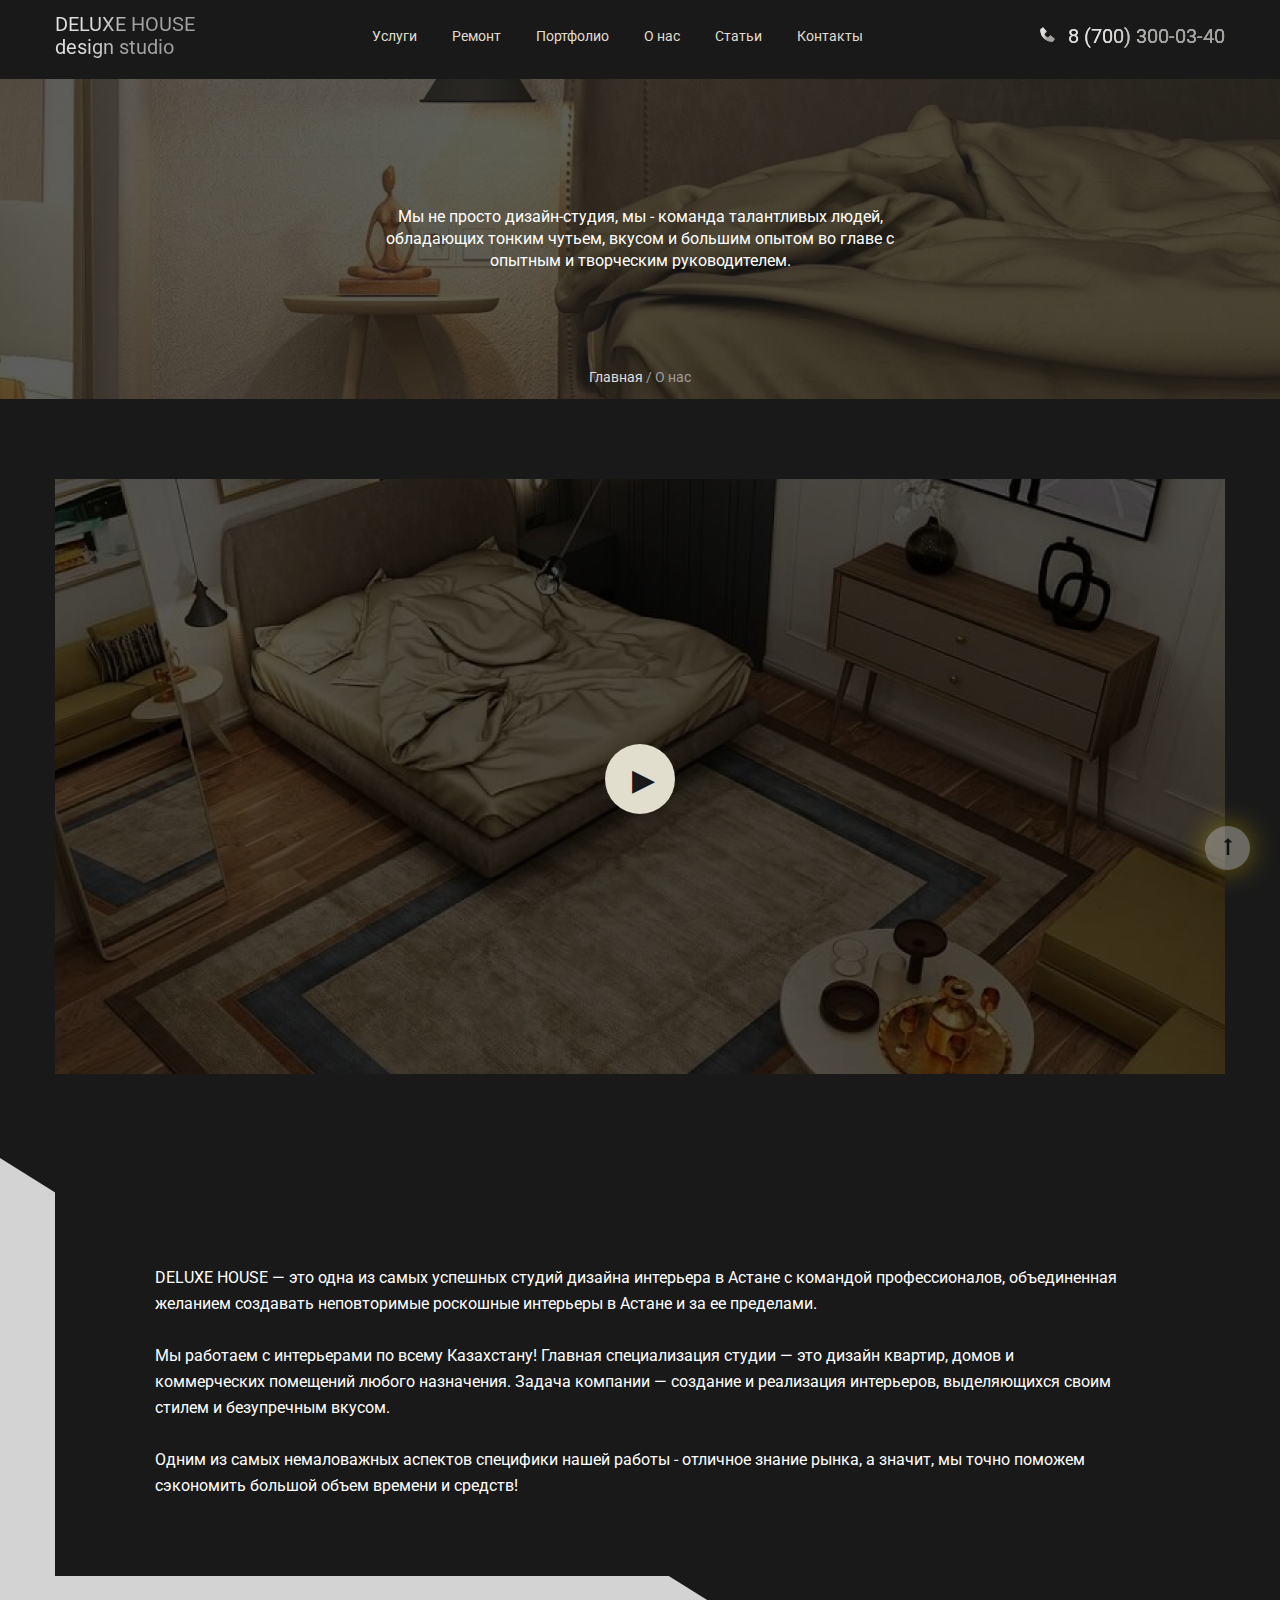
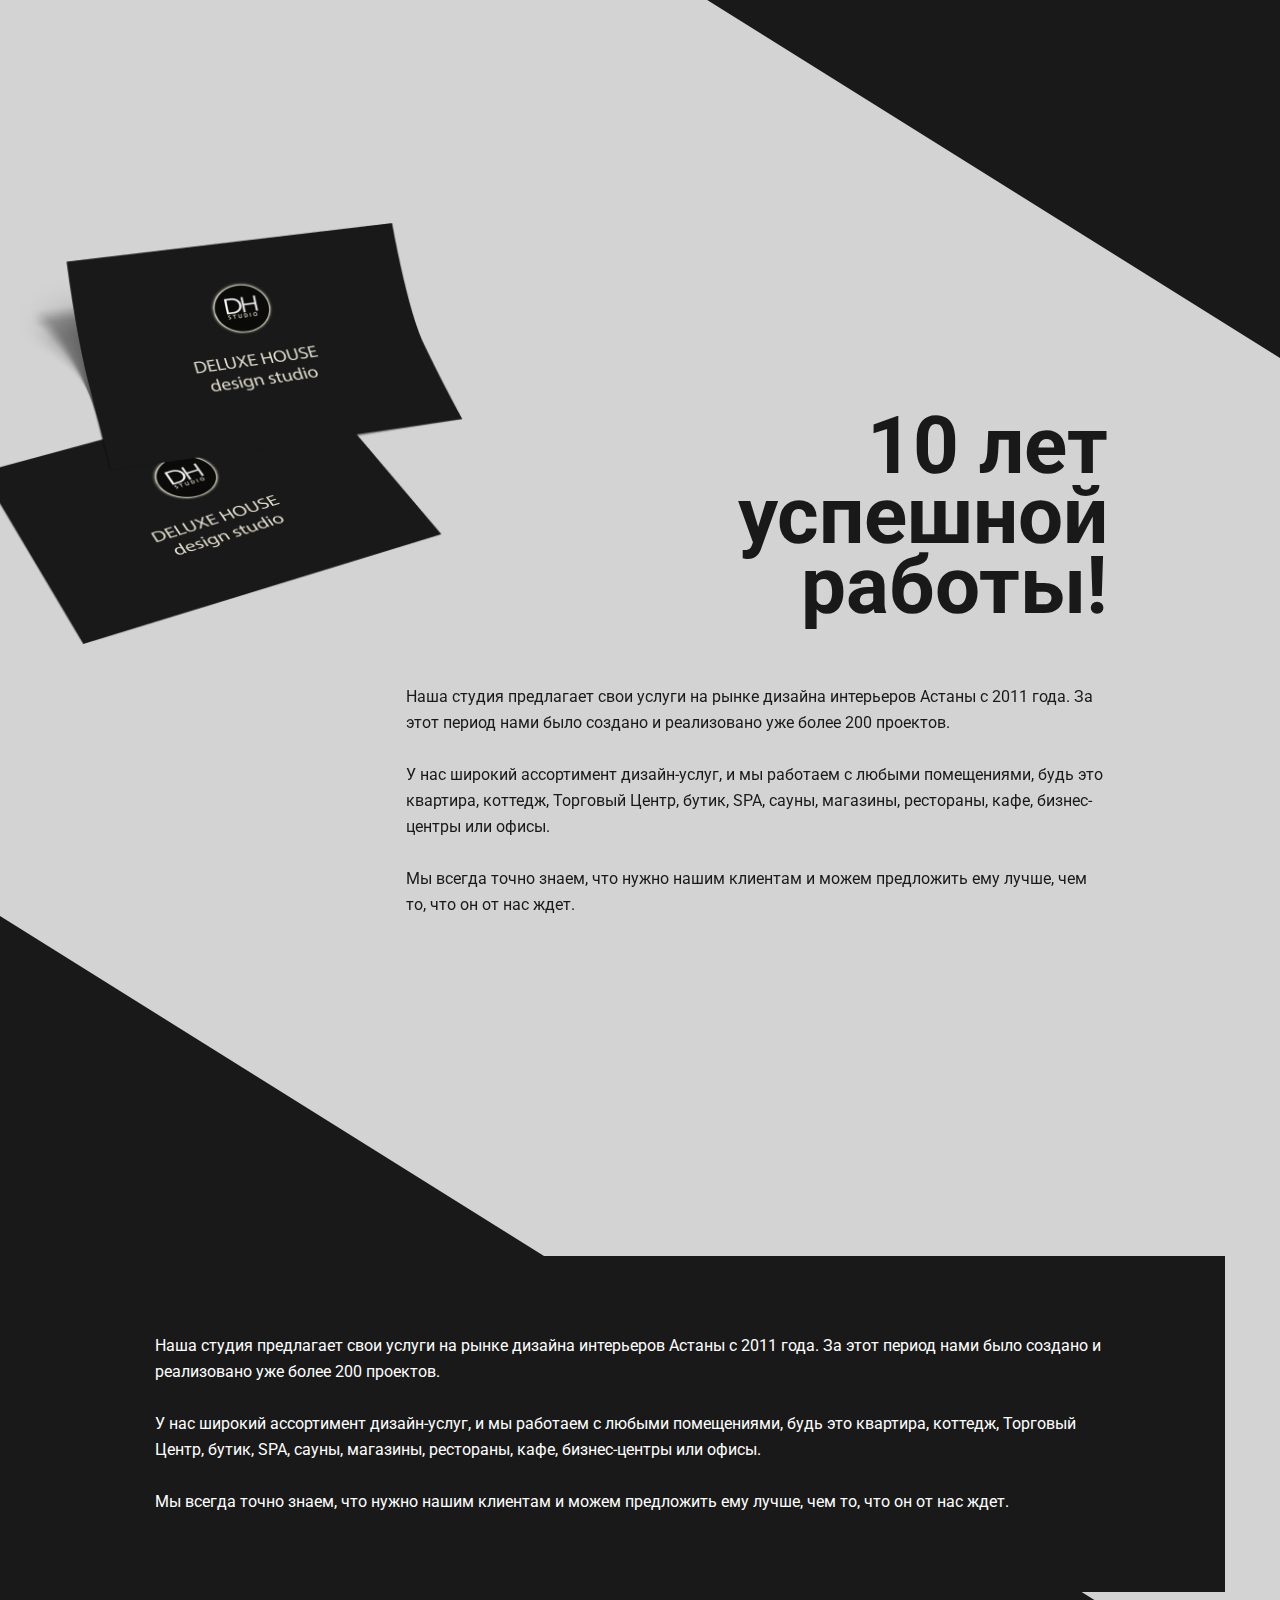
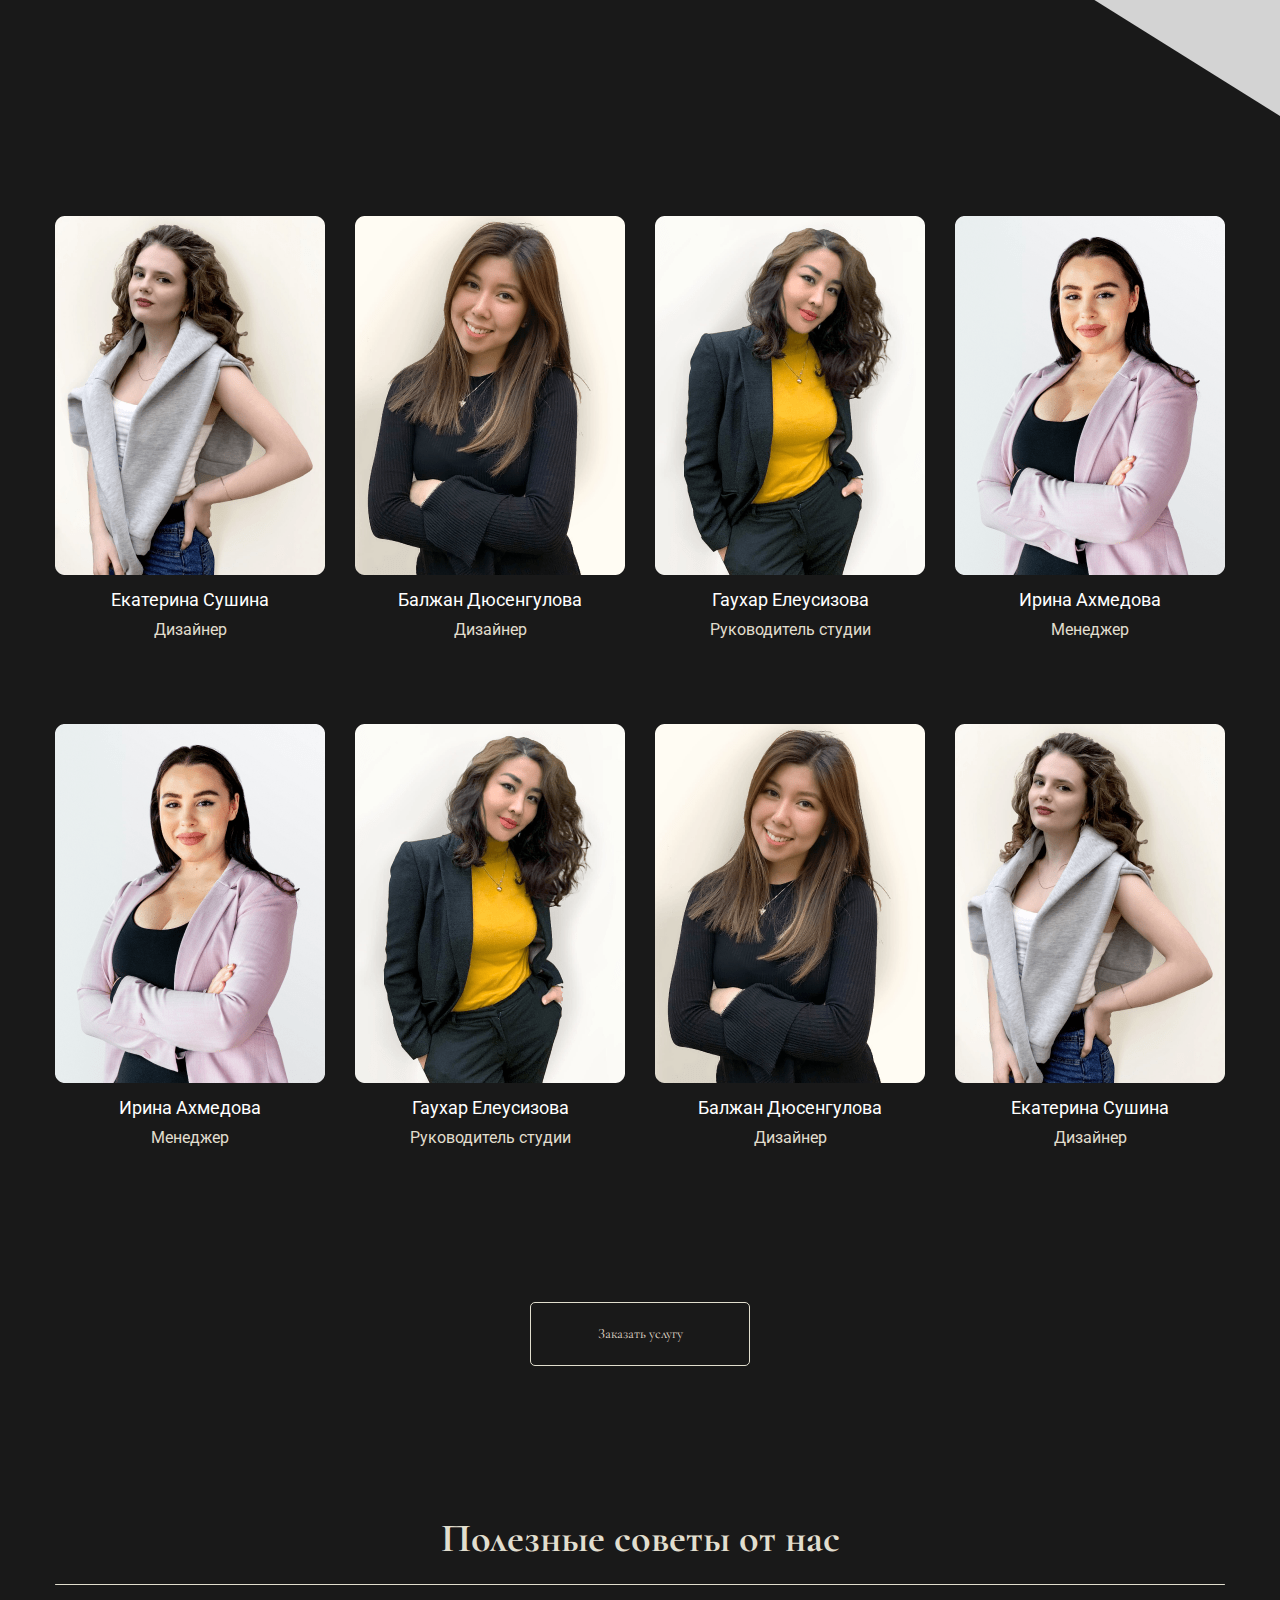
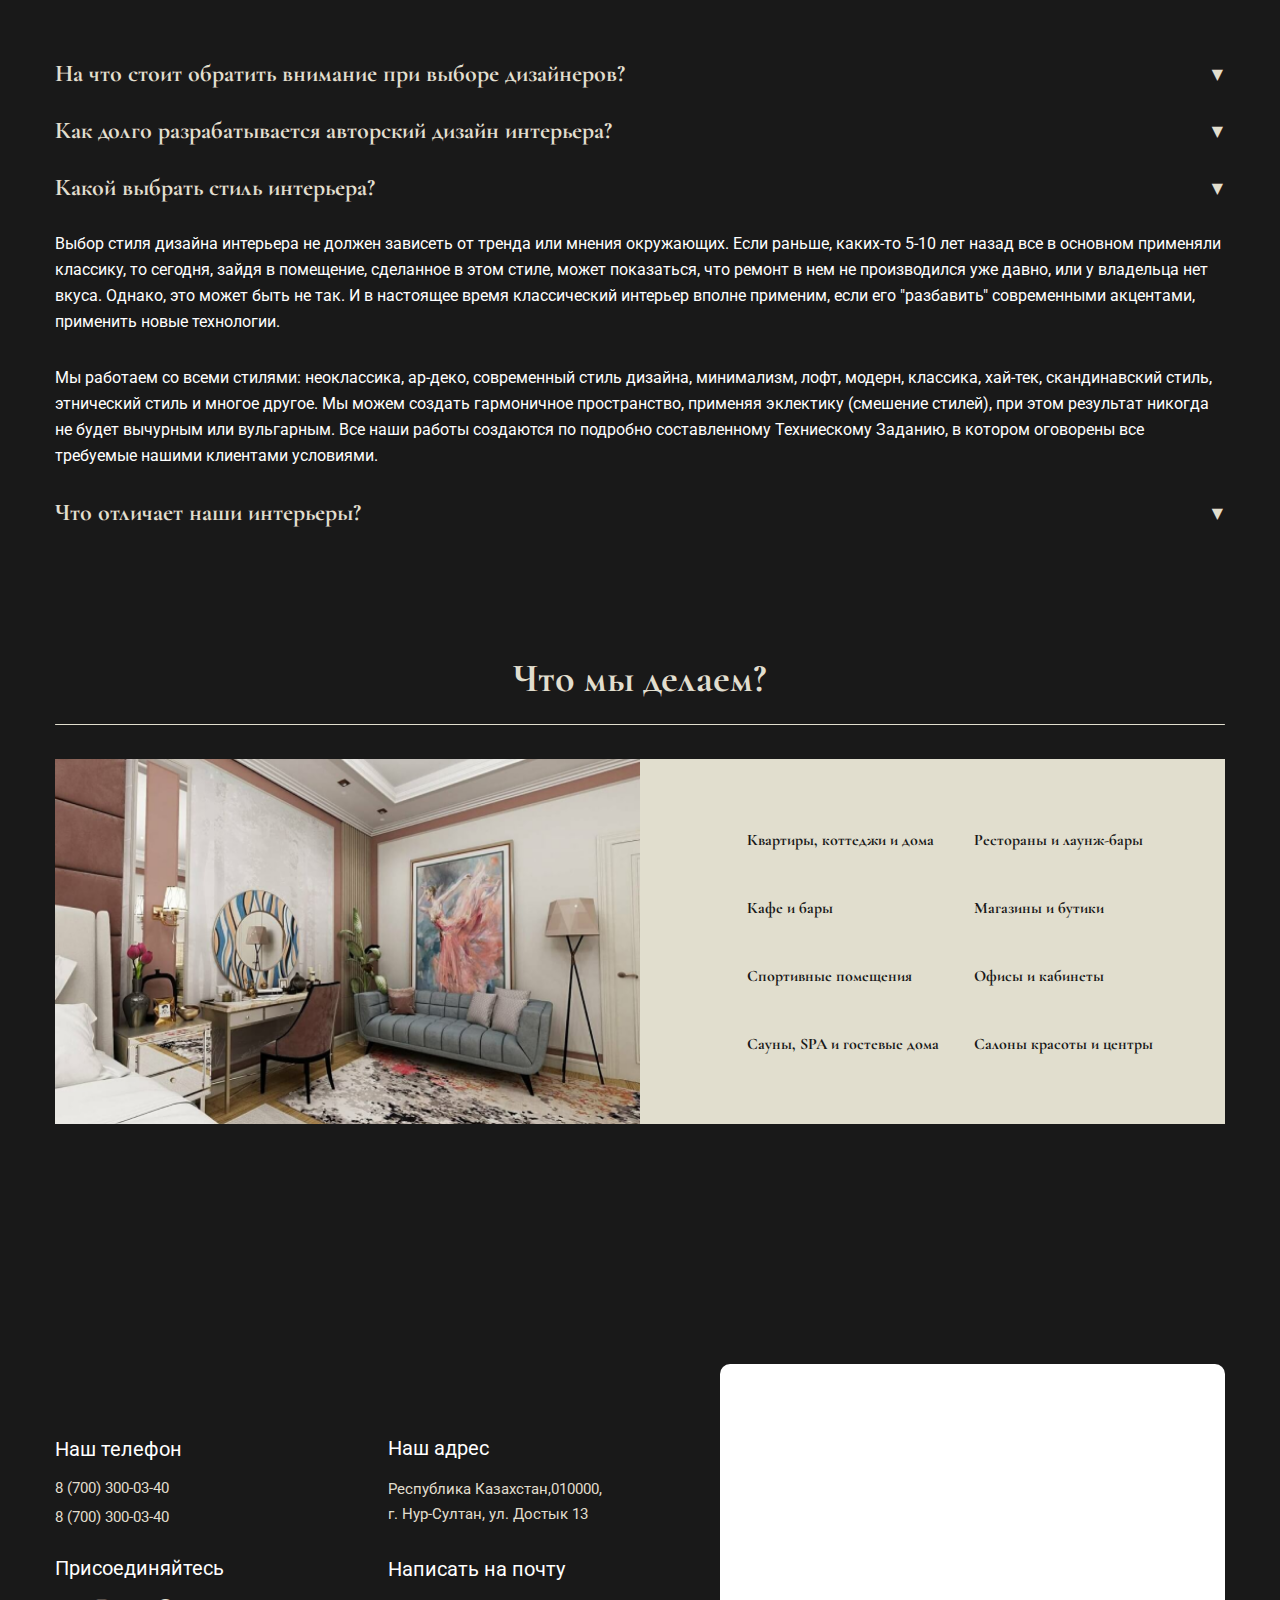
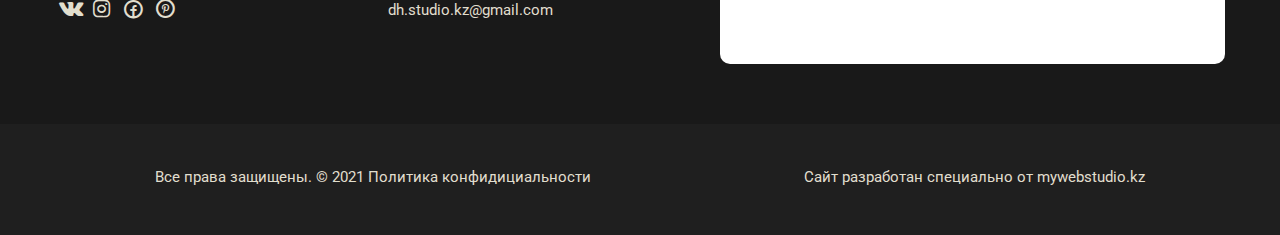
<file: src/pages/about-us.html>
<!doctype html>
<html lang="en">
<head>
    <meta charset="UTF-8">
    <meta name="viewport"
          content="width=device-width, user-scalable=no, initial-scale=1.0, maximum-scale=1.0, minimum-scale=1.0">
    <meta http-equiv="X-UA-Compatible" content="ie=edge">
    <title>About us</title>
    <link rel="stylesheet" href="https://cdn.jsdelivr.net/npm/swiper@8/swiper-bundle.min.css"/>
    <link rel="stylesheet" href="https://cdn.jsdelivr.net/npm/@fancyapps/ui/dist/fancybox.css"/>
    <link rel="stylesheet" href="../../src/icons/fontello/css/fontello.css">
    <link rel="stylesheet" href="../css/style.css">
</head>
<body>
<header class="header">
    <div class="container">
        <nav class="header__nav">
            <h1 class="header__title">
                <a href="../../index.html">DELUXE HOUSE <br>
                    design studio</a>
            </h1>
            <ul class="header__list">
                <li class="header__list-item"><a class="header__link" href="../../src/pages/service.html">Услуги</a>
                </li>
                <li class="header__list-item"><a class="header__link" href="../../src/pages/repair.html">Ремонт</a></li>
                <li class="header__list-item">Портфолио</li>
                <li class="header__list-item"><a class="header__link" href="#">О нас</a></li>
                <li class="header__list-item">Статьи</li>
                <li class="header__list-item"><a class="header__link" href="../../src/pages/contact.html">Контакты</a>
                </li>
            </ul>
            <div class="header__contact">
                <a href="tel:8 (700) 300-03-40" class="header__contact-icon">
                    <svg width="15" height="15" viewBox="0 0 15 15" fill="none" xmlns="http://www.w3.org/2000/svg">
                        <path d="M14.2191 11.5692L11.001 8.64316C10.8489 8.5049 10.649 8.43116 10.4435 8.43751C10.238 8.44386 10.0431 8.52981 9.89977 8.67721L8.00531 10.6255C7.54931 10.5384 6.63256 10.2526 5.68889 9.31133C4.74522 8.36687 4.45943 7.44775 4.37472 6.99491L6.32143 5.09966C6.46901 4.95647 6.55508 4.76148 6.56143 4.55595C6.56779 4.35042 6.49392 4.15049 6.35547 3.99845L3.43026 0.781121C3.29176 0.628612 3.09925 0.536103 2.89364 0.523243C2.68802 0.510383 2.48549 0.578184 2.32906 0.712246L0.61114 2.18554C0.47427 2.3229 0.392576 2.50573 0.381557 2.69933C0.369682 2.89725 0.143265 7.5855 3.7786 11.2224C6.95001 14.393 10.9226 14.625 12.0167 14.625C12.1766 14.625 12.2748 14.6202 12.3009 14.6187C12.4945 14.6078 12.6772 14.5258 12.8139 14.3883L14.2864 12.6696C14.421 12.5136 14.4893 12.3113 14.4767 12.1057C14.4641 11.9001 14.3717 11.7075 14.2191 11.5692Z"
                              fill="#DCD7C0"/>
                        <path d="M14.2191 11.5692L11.001 8.64316C10.8489 8.5049 10.649 8.43116 10.4435 8.43751C10.238 8.44386 10.0431 8.52981 9.89977 8.67721L8.00531 10.6255C7.54931 10.5384 6.63256 10.2526 5.68889 9.31133C4.74522 8.36687 4.45943 7.44775 4.37472 6.99491L6.32143 5.09966C6.46901 4.95647 6.55508 4.76148 6.56143 4.55595C6.56779 4.35042 6.49392 4.15049 6.35547 3.99845L3.43026 0.781121C3.29176 0.628612 3.09925 0.536103 2.89364 0.523243C2.68802 0.510383 2.48549 0.578184 2.32906 0.712246L0.61114 2.18554C0.47427 2.3229 0.392576 2.50573 0.381557 2.69933C0.369682 2.89725 0.143265 7.5855 3.7786 11.2224C6.95001 14.393 10.9226 14.625 12.0167 14.625C12.1766 14.625 12.2748 14.6202 12.3009 14.6187C12.4945 14.6078 12.6772 14.5258 12.8139 14.3883L14.2864 12.6696C14.421 12.5136 14.4893 12.3113 14.4767 12.1057C14.4641 11.9001 14.3717 11.7075 14.2191 11.5692Z"
                              fill="url(#paint0_linear_222_17)"/>
                        <defs>
                            <linearGradient id="paint0_linear_222_17" x1="4.96305" y1="0.521693" x2="9.86905"
                                            y2="2.02073" gradientUnits="userSpaceOnUse">
                                <stop stop-color="#E0DEDE"/>
                                <stop offset="0.983598" stop-color="#A2A0A0"/>
                            </linearGradient>
                        </defs>
                    </svg>
                </a>
                <a class="header__contact-num" href="tel:8 (700) 300-03-40">8 (700) 300-03-40</a>
            </div>
        </nav>
    </div>
</header>

<main class="about-us">
    <section class="about-us__navBG page__navSection">
        <div class="page__navSection-textContent">
            <h2 class="page__navSection-desc">Мы не просто дизайн-студия, мы - команда талантливых людей, <br>
                обладающих
                тонким чутьем, вкусом и большим опытом во главе с
                <br> опытным и творческим руководителем. </h2>
        </div>
        <p class="page__navSection-breadCamb"><a class="page__navSection-link" href="../../index.html">Главная </a>/ О
            нас</p>
    </section>
    <section class="about-us__video">
        <div class="container">
            <img class="about-us__img" src="../../src/images/about-us/BGVideo.png" alt="BG video">
            <a class="about-us__link" href="https://www.youtube.com/watch?v=XSjqmW1kerc" data-fancybox></a>
        </div>
    </section>
    <section class="about-us__info">
        <div class="container">
            <div class="about-us__info-card">
                <p class="about-us__info-card-desc">DELUXE HOUSE — это одна из самых успешных студий дизайна интерьера
                    в Астане с командой профессионалов, объединенная желанием создавать неповторимые роскошные интерьеры
                    в Астане и за ее пределами.
                    <br><br>
                    Мы работаем с интерьерами по всему Казахстану!
                    Главная специализация студии — это дизайн квартир, домов и коммерческих помещений любого назначения.
                    Задача компании — создание и реализация интерьеров, выделяющихся своим стилем и безупречным вкусом.
                    <br><br>
                    Одним из самых немаловажных аспектов специфики нашей работы - отличное знание рынка, а значит, мы
                    точно поможем сэкономить большой объем времени и средств!
                </p>
            </div>
            <div class="about-us__info-block">
                <div class="about-us__info-content">
                    <div class="about-us__info-image">
                        <img class="about-us__info-content-img" src="../../src/images/about-us/infoCard.png"
                             alt="Info Card">
                    </div>
                    <div class="about-us__info-content-text">
                        <h2 class="about-us__info-content-title">10 лет <br>
                            успешной <br> работы!</h2>
                        <p class="about-us__info-content-description">Наша студия предлагает свои услуги на рынке
                            дизайна
                            интерьеров Астаны с 2011 года. За этот период нами было создано и реализовано уже более 200
                            проектов.
                            <br><br>
                            У нас широкий ассортимент дизайн-услуг, и мы работаем с любыми помещениями, будь это
                            квартира, коттедж, Торговый Центр, бутик, SPA, сауны, магазины, рестораны, кафе,
                            бизнес-центры или офисы.
                            <br><br>
                            Мы всегда точно знаем, что нужно нашим клиентам и можем предложить ему лучше, чем то, что он
                            от нас ждет.
                        </p>
                    </div>
                </div>
            </div>
            <div class="about-us__info-card">
                <p class="about-us__info-card-desc">Наша студия предлагает свои услуги на рынке дизайна интерьеров
                    Астаны с 2011 года. За этот период нами было создано и реализовано уже более 200 проектов.
                    <br><br>У нас широкий ассортимент дизайн-услуг, и мы работаем с любыми помещениями, будь это
                    квартира, коттедж, Торговый Центр, бутик, SPA, сауны, магазины, рестораны, кафе, бизнес-центры или
                    офисы.
                    <br><br>
                    Мы всегда точно знаем, что нужно нашим клиентам и можем предложить ему лучше, чем то, что он от нас
                    ждет.
                </p>
            </div>
        </div>
    </section>
    <section class="about-us__cards">
        <div class="container">
            <div class="about-us__cards-block">
                <div class="about-us__cards-card">
                    <img src="../../src/images/avatarCards1.png" alt="">
                    <h3 class="about-us__cards-title">Екатерина Сушина</h3>
                    <p class="about-us__cards-subtitle">Дизайнер</p>
                </div>
                <div class="about-us__cards-card">
                    <img src="../../src/images/avatarCards2.png" alt="">
                    <h3 class="about-us__cards-title">Балжан Дюсенгулова</h3>
                    <p class="about-us__cards-subtitle">Дизайнер</p>
                </div>
                <div class="about-us__cards-card">
                    <img src="../../src/images/avatarCards3.png" alt="">
                    <h3 class="about-us__cards-title">Гаухар Елеусизова</h3>
                    <p class="about-us__cards-subtitle">Руководитель студии</p>
                </div>
                <div class="about-us__cards-card">
                    <img src="../../src/images/avatarCards4.png" alt="">
                    <h3 class="about-us__cards-title">Ирина Ахмедова</h3>
                    <p class="about-us__cards-subtitle">Менеджер</p>
                </div>
                <div class="about-us__cards-card">
                    <img src="../../src/images/avatarCards4.png" alt="">
                    <h3 class="about-us__cards-title">Ирина Ахмедова</h3>
                    <p class="about-us__cards-subtitle">Менеджер</p>
                </div>
                <div class="about-us__cards-card">
                    <img src="../../src/images/avatarCards3.png" alt="">
                    <h3 class="about-us__cards-title">Гаухар Елеусизова</h3>
                    <p class="about-us__cards-subtitle">Руководитель студии</p>
                </div>
                <div class="about-us__cards-card">
                    <img src="../../src/images/avatarCards2.png" alt="">
                    <h3 class="about-us__cards-title">Балжан Дюсенгулова</h3>
                    <p class="about-us__cards-subtitle">Дизайнер</p>
                </div>
                <div class="about-us__cards-card">
                    <img src="../../src/images/avatarCards1.png" alt="">
                    <h3 class="about-us__cards-title">Екатерина Сушина</h3>
                    <p class="about-us__cards-subtitle">Дизайнер</p>
                </div>
            </div>
            <div class="about-us__cards-btns">
                <button class="about-us__cards-btn">Заказать услугу</button>
            </div>
        </div>
    </section>
    <section class="about-us__advice">
        <div class="container">
            <h2 class="about-us__advice-title">Полезные советы от нас</h2>
            <div class="projects__line"></div>
            <div class="about-us__advice-list">
                <div class="about-us__advice-item">
                    <h3 class="about-us__advice-item-title">На что стоит обратить внимание при выборе дизайнеров?
                    </h3>
                    <p class="about-us__advice-item-text">Выбор стиля дизайна интерьера не должен зависеть от тренда или мнения
                        окружающих. Если раньше, каких-то 5-10 лет назад все в основном применяли классику, то сегодня,
                        зайдя в помещение, сделанное в этом стиле, может показаться, что ремонт в нем не производился уже
                        давно, или у владельца нет вкуса.</p>
                    <p class="about-us__advice-item-text">Мы работаем со всеми стилями: неоклассика, ар-деко, современный стиль
                        дизайна, минимализм, лофт,
                        модерн, классика, хай-тек, скандинавский стиль, этнический стиль и многое другое. Мы можем создать
                        гармоничное пространство, применяя эклектику (смешение стилей), при этом результат никогда не будет
                        вычурным или вульгарным.</p>
                </div>
                <div class="about-us__advice-item">
                    <h3 class="about-us__advice-item-title">Как долго разрабатывается авторский дизайн интерьера?</h3>
                    <p class="about-us__advice-item-text">Мы работаем со всеми стилями: неоклассика, ар-деко, современный стиль
                        дизайна, минимализм, лофт,
                        модерн, классика, хай-тек, скандинавский стиль, этнический стиль и многое другое. Все наши работы создаются по подробно составленному Техниескому Заданию, в
                        котором оговорены все требуемые нашими клиентами условиями.</p>
                </div>
                <div class="about-us__advice-item about-us__advice-item-open">
                    <h3 class="about-us__advice-item-title">Какой выбрать стиль интерьера?</h3>
                <p class="about-us__advice-item-text">Выбор стиля дизайна интерьера не должен зависеть от тренда или мнения
                    окружающих. Если раньше, каких-то 5-10 лет назад все в основном применяли классику, то сегодня,
                    зайдя в помещение, сделанное в этом стиле, может показаться, что ремонт в нем не производился уже
                    давно, или у владельца нет вкуса. Однако, это может быть не так. И в настоящее время классический
                    интерьер вполне применим, если его "разбавить" современными акцентами, применить новые технологии.</p>
                <p class="about-us__advice-item-text">Мы работаем со всеми стилями: неоклассика, ар-деко, современный стиль
                    дизайна, минимализм, лофт,
                    модерн, классика, хай-тек, скандинавский стиль, этнический стиль и многое другое. Мы можем создать
                    гармоничное пространство, применяя эклектику (смешение стилей), при этом результат никогда не будет
                    вычурным или вульгарным. Все наши работы создаются по подробно составленному Техниескому Заданию, в
                    котором оговорены все требуемые нашими клиентами условиями.</p>
                </div>
                <div class="about-us__advice-item">
                    <h3 class="about-us__advice-item-title">Что отличает наши интерьеры?</h3>
                    <p class="about-us__advice-item-text">Выбор стиля дизайна интерьера не должен зависеть от тренда или мнения
                        окружающих. Если раньше, каких-то 5-10 лет назад все в основном применяли классику, то сегодня,
                        зайдя в помещение, сделанное в этом стиле, может показаться, что ремонт в нем не производился уже
                        давно, или у владельца нет вкуса. Однако, это может быть не так. И в настоящее время классический
                        интерьер вполне применим, если его "разбавить" современными акцентами, применить новые технологии.</p>
                </div>
            </div>
        </div>
    </section>
    <section class="about-us__activity">
        <div class="container">
            <h2 class="about-us__activity-title">Что мы делаем?</h2>
            <div class="projects__line"></div>
            <div class="about-us__activity-card">
                <img class="about-us__activity-img" src="../../src/images/about-us/activityImg.png" alt="img activity">
                <div class="about-us__activity-block">
                    <div class="about-us__activity-text">
                        <p class="about-us__activity-text-desc">Квартиры, коттеджи и дома</p>
                        <p class="about-us__activity-text-desc">Кафе и бары</p>
                        <p class="about-us__activity-text-desc">Спортивные помещения</p>
                        <p class="about-us__activity-text-desc">Сауны, SPA и гостевые дома</p>
                    </div>
                    <div class="about-us__activity-text">
                        <p class="about-us__activity-text-desc">Рестораны и лаунж-бары</p>
                        <p class="about-us__activity-text-desc">Магазины и бутики</p>
                        <p class="about-us__activity-text-desc">Офисы и кабинеты</p>
                        <p class="about-us__activity-text-desc">Салоны красоты и центры</p>
                    </div>
                </div>
            </div>
        </div>
    </section>
</main>

<footer class="footer">
    <div class="footer__top">
        <div class="container">
            <div class="footer__top-content">
                <div class="footer__top-card">
                    <h3 class="footer__top-card-title">Наш телефон</h3>
                    <a class="footer__top-card-tel" href="tel:8 (700) 300-03-40">8 (700) 300-03-40</a>
                    <p class="footer__top-card-tel2"><a class="footer__top-card-tel" href="tel:8 (700) 300-03-40">8
                        (700) 300-03-40</a></p>
                    <h3 class="footer__top-card-title">Присоединяйтесь</h3>
                    <div class="footer__top-card-icons">
                        <a href="" class=" footer__top-card-icon icon-vk"></a>
                        <a href="" class=" footer__top-card-icon icon-instagram"></a>
                        <a href="" class=" footer__top-card-icon icon-facebook-circled"></a>
                        <a href="" class=" footer__top-card-icon icon-pinterest-circled"></a>
                    </div>
                </div>
                <div class="footer__top-card">
                    <h3 class="footer__top-card-title">Наш адрес</h3>
                    <span class="footer__top-card-address">Республика Казахстан,010000,</span>
                    <p class="footer__top-card-address"> г. Нур-Султан, ул. Достык 13</p>
                    <h3 class="footer__top-card-title">Написать на почту</h3>
                    <p class="footer__top-card-address">dh.studio.kz@gmail.com</p>
                </div>
                <div id="map" class="footer__top-map">
                    <iframe class="iframe__maps"
                            src="https://www.google.com/maps/embed?pb=!1m14!1m12!1m3!1d57802.13544933836!2d74.58816114755771!3d42.874804328380435!2m3!1f0!2f0!3f0!3m2!1i1024!2i768!4f13.1!5e0!3m2!1sru!2skg!4v1662814859774!5m2!1sru!2skg"
                            width="600" height="450" style="border:0;" allowfullscreen="" loading="lazy"
                            referrerpolicy="no-referrer-when-downgrade"></iframe>
                </div>
            </div>
        </div>
    </div>
    <div class="footer__bot">
        <div class="container">
            <p class="footer__bot-info">Все права защищены.
                © 2021 Политика конфидициальности</p>
            <p class="footer__bot-info2">Сайт разработан специально
                от mywebstudio.kz</p>
        </div>
    </div>
</footer>


<script src="https://cdn.jsdelivr.net/npm/swiper@8/swiper-bundle.min.js"></script>
<script src="https://cdn.jsdelivr.net/npm/@fancyapps/ui@4.0/dist/fancybox.umd.js"></script>
<script src="../../src/js/accordion.js"></script>
<a href="#" title="Вернуться к началу" class="top__button">🠕</a>
</body>
</html>
</file>
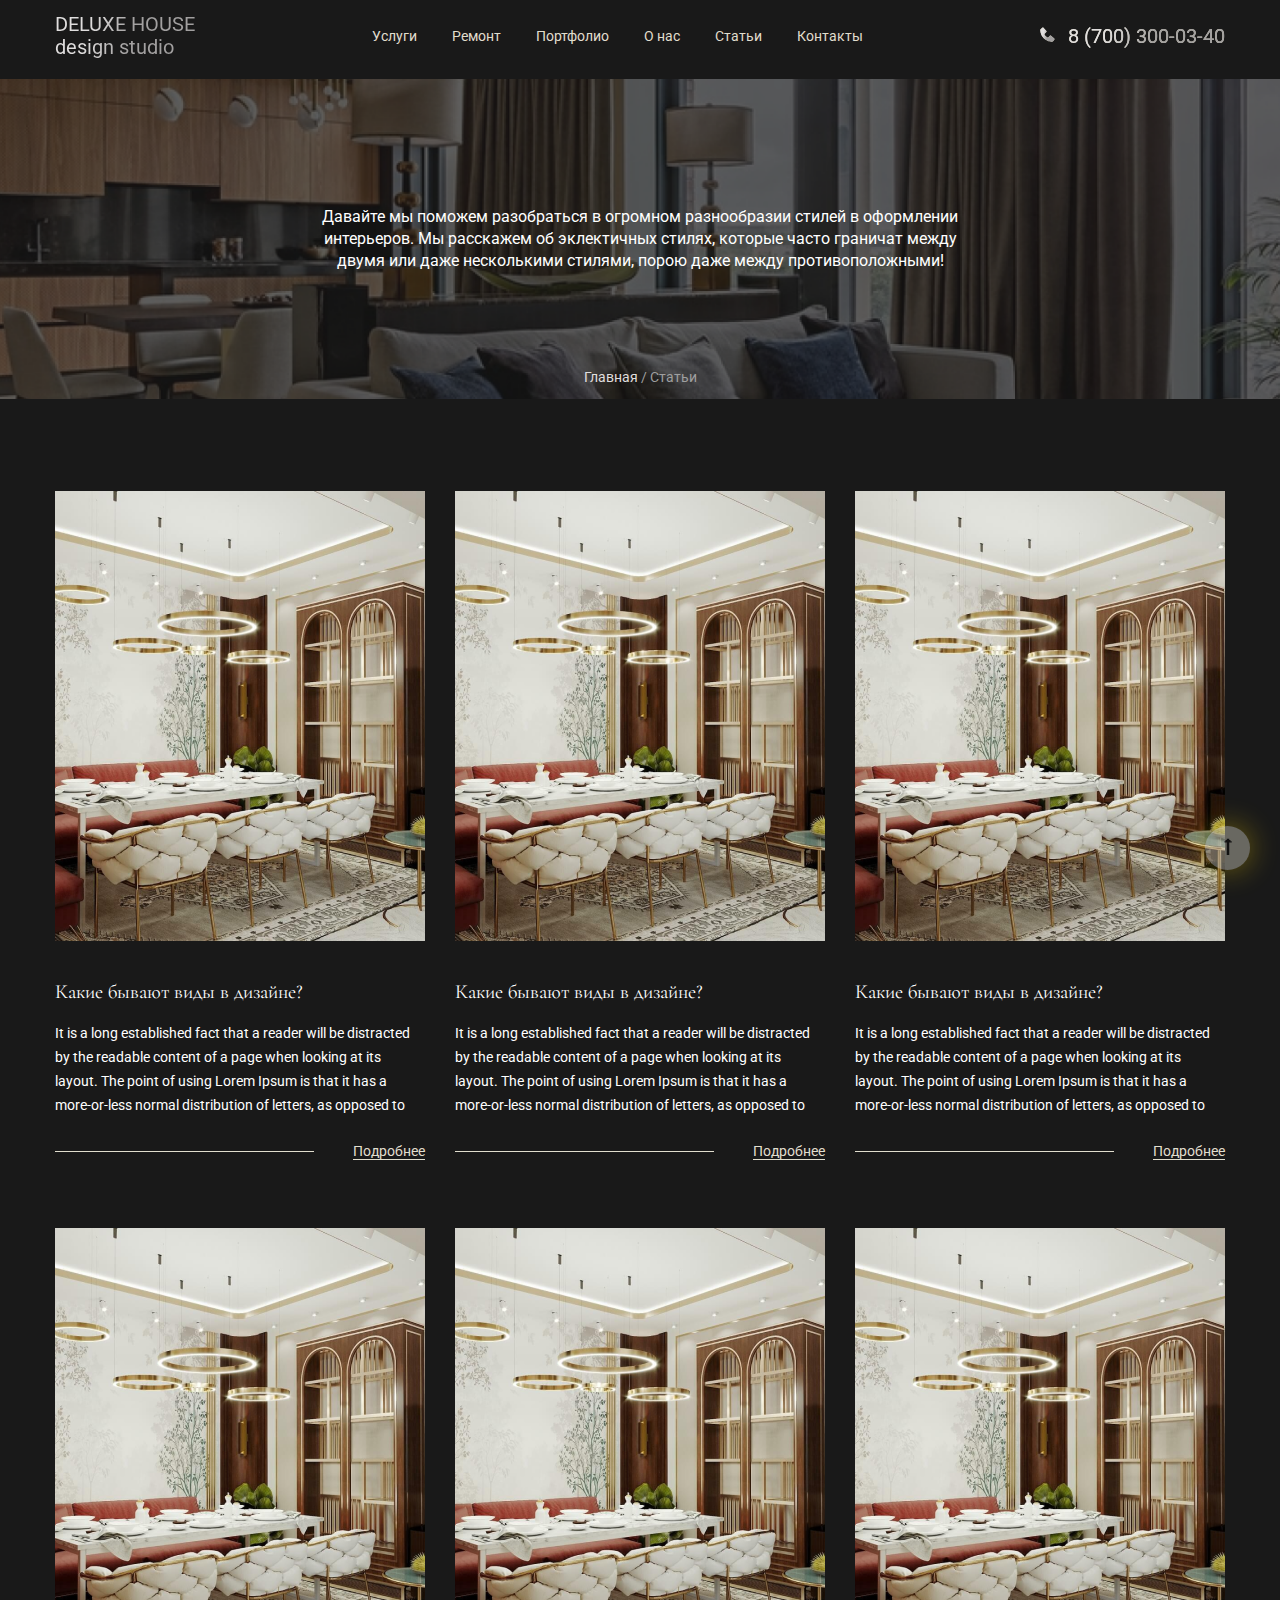
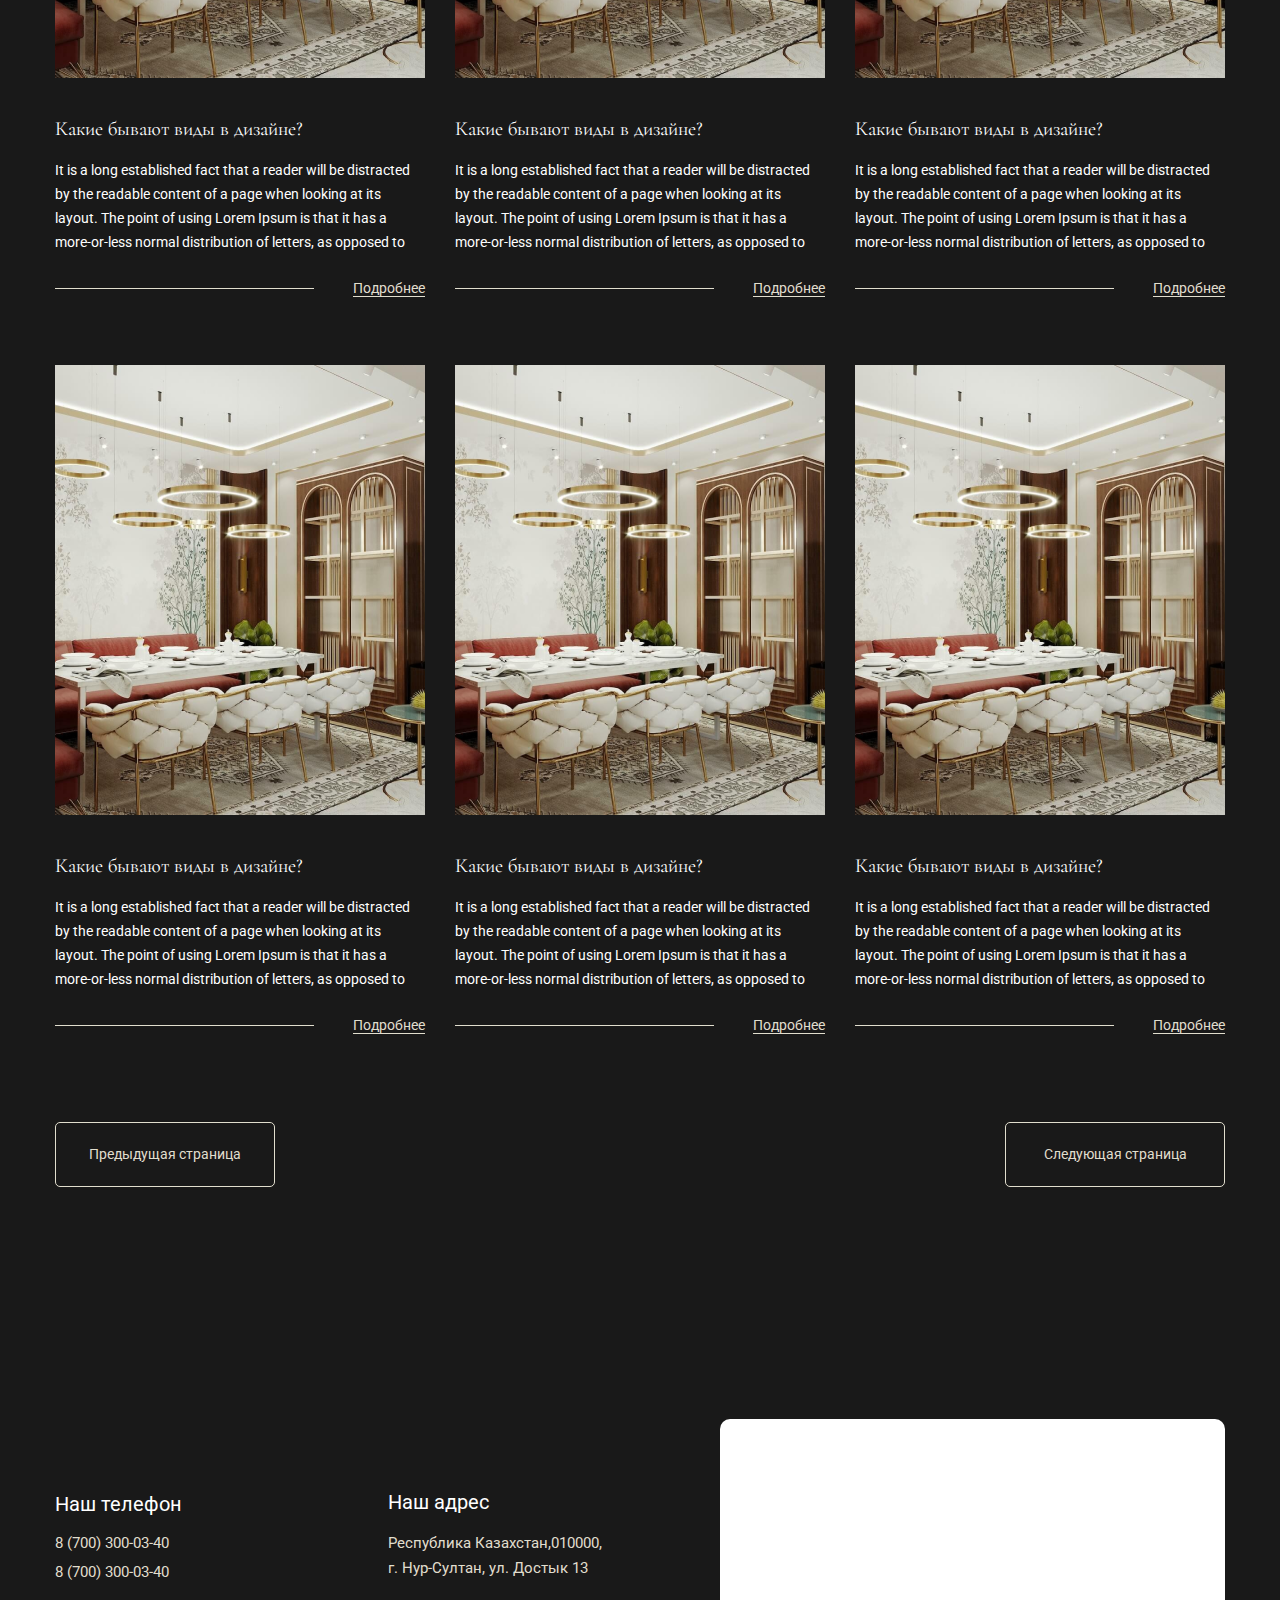
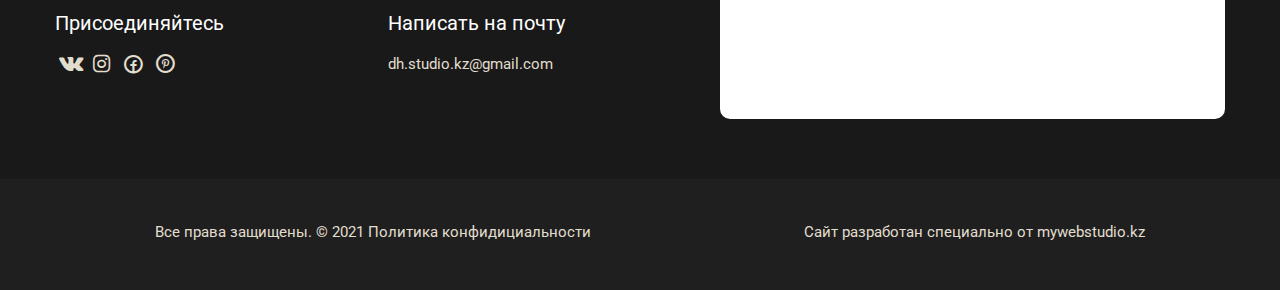
<file: src/pages/articles.html>
<!doctype html>
<html lang="en">
<head>
    <meta charset="UTF-8">
    <meta name="viewport"
          content="width=device-width, user-scalable=no, initial-scale=1.0, maximum-scale=1.0, minimum-scale=1.0">
    <meta http-equiv="X-UA-Compatible" content="ie=edge">
    <title>Articles</title>
    <link rel="stylesheet" href="https://cdn.jsdelivr.net/npm/swiper@8/swiper-bundle.min.css"/>
    <link rel="stylesheet" href="https://cdn.jsdelivr.net/npm/@fancyapps/ui/dist/fancybox.css"/>
    <link rel="stylesheet" href="../../src/icons/fontello/css/fontello.css">
    <link rel="stylesheet" href="../css/style.css">
</head>
<body>
<header class="header">
    <div class="container">
        <nav class="header__nav">
            <h1 class="header__title">
                <a href="../../index.html">DELUXE HOUSE <br>
                    design studio</a>
            </h1>
            <ul class="header__list">
                <li class="header__list-item"><a class="header__link" href="../../src/pages/service.html">Услуги</a>
                </li>
                <li class="header__list-item"><a class="header__link" href="../../src/pages/repair.html">Ремонт</a></li>
                <li class="header__list-item">Портфолио</li>
                <li class="header__list-item"><a class="header__link" href="../../src/pages/about-us.html">О нас</a>
                </li>
                <li class="header__list-item"><a class="header__link" href="#">Статьи</a></li>
                <li class="header__list-item"><a class="header__link" href="../../src/pages/contact.html">Контакты</a>
                </li>
            </ul>
            <div class="header__contact">
                <a href="tel:8 (700) 300-03-40" class="header__contact-icon">
                    <svg width="15" height="15" viewBox="0 0 15 15" fill="none" xmlns="http://www.w3.org/2000/svg">
                        <path d="M14.2191 11.5692L11.001 8.64316C10.8489 8.5049 10.649 8.43116 10.4435 8.43751C10.238 8.44386 10.0431 8.52981 9.89977 8.67721L8.00531 10.6255C7.54931 10.5384 6.63256 10.2526 5.68889 9.31133C4.74522 8.36687 4.45943 7.44775 4.37472 6.99491L6.32143 5.09966C6.46901 4.95647 6.55508 4.76148 6.56143 4.55595C6.56779 4.35042 6.49392 4.15049 6.35547 3.99845L3.43026 0.781121C3.29176 0.628612 3.09925 0.536103 2.89364 0.523243C2.68802 0.510383 2.48549 0.578184 2.32906 0.712246L0.61114 2.18554C0.47427 2.3229 0.392576 2.50573 0.381557 2.69933C0.369682 2.89725 0.143265 7.5855 3.7786 11.2224C6.95001 14.393 10.9226 14.625 12.0167 14.625C12.1766 14.625 12.2748 14.6202 12.3009 14.6187C12.4945 14.6078 12.6772 14.5258 12.8139 14.3883L14.2864 12.6696C14.421 12.5136 14.4893 12.3113 14.4767 12.1057C14.4641 11.9001 14.3717 11.7075 14.2191 11.5692Z"
                              fill="#DCD7C0"/>
                        <path d="M14.2191 11.5692L11.001 8.64316C10.8489 8.5049 10.649 8.43116 10.4435 8.43751C10.238 8.44386 10.0431 8.52981 9.89977 8.67721L8.00531 10.6255C7.54931 10.5384 6.63256 10.2526 5.68889 9.31133C4.74522 8.36687 4.45943 7.44775 4.37472 6.99491L6.32143 5.09966C6.46901 4.95647 6.55508 4.76148 6.56143 4.55595C6.56779 4.35042 6.49392 4.15049 6.35547 3.99845L3.43026 0.781121C3.29176 0.628612 3.09925 0.536103 2.89364 0.523243C2.68802 0.510383 2.48549 0.578184 2.32906 0.712246L0.61114 2.18554C0.47427 2.3229 0.392576 2.50573 0.381557 2.69933C0.369682 2.89725 0.143265 7.5855 3.7786 11.2224C6.95001 14.393 10.9226 14.625 12.0167 14.625C12.1766 14.625 12.2748 14.6202 12.3009 14.6187C12.4945 14.6078 12.6772 14.5258 12.8139 14.3883L14.2864 12.6696C14.421 12.5136 14.4893 12.3113 14.4767 12.1057C14.4641 11.9001 14.3717 11.7075 14.2191 11.5692Z"
                              fill="url(#paint0_linear_222_17)"/>
                        <defs>
                            <linearGradient id="paint0_linear_222_17" x1="4.96305" y1="0.521693" x2="9.86905"
                                            y2="2.02073" gradientUnits="userSpaceOnUse">
                                <stop stop-color="#E0DEDE"/>
                                <stop offset="0.983598" stop-color="#A2A0A0"/>
                            </linearGradient>
                        </defs>
                    </svg>
                </a>
                <a class="header__contact-num" href="tel:8 (700) 300-03-40">8 (700) 300-03-40</a>
            </div>
        </nav>
    </div>
</header>
<main>
    <section class="articles__navBG page__navSection">
        <div class="page__navSection-textContent">
            <p class="page__navSection-desc">Давайте мы поможем разобраться в огромном разнообразии стилей в оформлении
                интерьеров. Мы расскажем об эклектичных стилях, которые часто граничат между двумя или даже несколькими
                стилями, порою даже между противоположными!</p>
        </div>
        <p class="page__navSection-breadCamb"><a class="page__navSection-link" href="../../index.html">Главная </a>/
            Статьи</p>
    </section>
    <section class="articles__info">
        <div class="container">
            <div class="articles__info-block">
                <div class="articles__info-card">
                    <img class="articles__info-card-img" src="../../src/images/article/articlesInfoCard.png" alt="articles">
                    <h3 class="articles__info-card-title">Какие бывают виды в дизайне?</h3>
                    <p class="articles__info-card-desc">It is a long established fact that a reader will be distracted
                        by the readable content of a page when looking at its layout. The point of using Lorem Ipsum is
                        that it has a more-or-less normal distribution of letters, as opposed to </p>
                    <div class="articles__info-card-text">
                        <p class="articles__info-card-text-text1">Подробнее</p>
                    </div>
                </div>
                <div class="articles__info-card">
                    <img class="articles__info-card-img" src="../../src/images/article/articlesInfoCard.png" alt="articles">
                    <h3 class="articles__info-card-title">Какие бывают виды в дизайне?</h3>
                    <p class="articles__info-card-desc">It is a long established fact that a reader will be distracted
                        by the readable content of a page when looking at its layout. The point of using Lorem Ipsum is
                        that it has a more-or-less normal distribution of letters, as opposed to </p>
                    <div class="articles__info-card-text">
                        <p class="articles__info-card-text-text1">Подробнее</p>
                    </div>
                </div>
                <div class="articles__info-card">
                    <img class="articles__info-card-img" src="../../src/images/article/articlesInfoCard.png" alt="articles">
                    <h3 class="articles__info-card-title">Какие бывают виды в дизайне?</h3>
                    <p class="articles__info-card-desc">It is a long established fact that a reader will be distracted
                        by the readable content of a page when looking at its layout. The point of using Lorem Ipsum is
                        that it has a more-or-less normal distribution of letters, as opposed to </p>
                    <div class="articles__info-card-text">
                        <p class="articles__info-card-text-text1">Подробнее</p>
                    </div>
                </div>
                <div class="articles__info-card">
                    <img class="articles__info-card-img" src="../../src/images/article/articlesInfoCard.png" alt="articles">
                    <h3 class="articles__info-card-title">Какие бывают виды в дизайне?</h3>
                    <p class="articles__info-card-desc">It is a long established fact that a reader will be distracted
                        by the readable content of a page when looking at its layout. The point of using Lorem Ipsum is
                        that it has a more-or-less normal distribution of letters, as opposed to </p>
                    <div class="articles__info-card-text">
                        <p class="articles__info-card-text-text1">Подробнее</p>
                    </div>
                </div>
                <div class="articles__info-card">
                    <img class="articles__info-card-img" src="../../src/images/article/articlesInfoCard.png" alt="articles">
                    <h3 class="articles__info-card-title">Какие бывают виды в дизайне?</h3>
                    <p class="articles__info-card-desc">It is a long established fact that a reader will be distracted
                        by the readable content of a page when looking at its layout. The point of using Lorem Ipsum is
                        that it has a more-or-less normal distribution of letters, as opposed to </p>
                    <div class="articles__info-card-text">
                        <p class="articles__info-card-text-text1">Подробнее</p>
                    </div>
                </div>
                <div class="articles__info-card">
                    <img class="articles__info-card-img" src="../../src/images/article/articlesInfoCard.png" alt="articles">
                    <h3 class="articles__info-card-title">Какие бывают виды в дизайне?</h3>
                    <p class="articles__info-card-desc">It is a long established fact that a reader will be distracted
                        by the readable content of a page when looking at its layout. The point of using Lorem Ipsum is
                        that it has a more-or-less normal distribution of letters, as opposed to </p>
                    <div class="articles__info-card-text">
                        <p class="articles__info-card-text-text1">Подробнее</p>
                    </div>
                </div>
                <div class="articles__info-card">
                    <img class="articles__info-card-img" src="../../src/images/article/articlesInfoCard.png" alt="articles">
                    <h3 class="articles__info-card-title">Какие бывают виды в дизайне?</h3>
                    <p class="articles__info-card-desc">It is a long established fact that a reader will be distracted
                        by the readable content of a page when looking at its layout. The point of using Lorem Ipsum is
                        that it has a more-or-less normal distribution of letters, as opposed to </p>
                    <div class="articles__info-card-text">
                        <p class="articles__info-card-text-text1">Подробнее</p>
                    </div>
                </div>
                <div class="articles__info-card">
                    <img class="articles__info-card-img" src="../../src/images/article/articlesInfoCard.png" alt="articles">
                    <h3 class="articles__info-card-title">Какие бывают виды в дизайне?</h3>
                    <p class="articles__info-card-desc">It is a long established fact that a reader will be distracted
                        by the readable content of a page when looking at its layout. The point of using Lorem Ipsum is
                        that it has a more-or-less normal distribution of letters, as opposed to </p>
                    <div class="articles__info-card-text">
                        <p class="articles__info-card-text-text1">Подробнее</p>
                    </div>
                </div>
                <div class="articles__info-card">
                    <img class="articles__info-card-img" src="../../src/images/article/articlesInfoCard.png" alt="articles">
                    <h3 class="articles__info-card-title">Какие бывают виды в дизайне?</h3>
                    <p class="articles__info-card-desc">It is a long established fact that a reader will be distracted
                        by the readable content of a page when looking at its layout. The point of using Lorem Ipsum is
                        that it has a more-or-less normal distribution of letters, as opposed to </p>
                    <div class="articles__info-card-text">
                        <p class="articles__info-card-text-text1">Подробнее</p>
                    </div>
                </div>
            </div>
                <div class="projects__btns articles__info-btns">
                    <button class="projects__btn articles__info-btn">
                        <a class="header__link article__info-link" href="../../src/pages/about-us.html">Предыдущая страница</a>
                    </button>
                    <button class="projects__btn articles__info-btn">
                        <a class="header__link article__info-link" href="../../src/pages/contact.html">Следующая страница</a>
                    </button>
                </div>
        </div>
    </section>
</main>
<footer class="footer">
    <div class="footer__top">
        <div class="container">
            <div class="footer__top-content">
                <div class="footer__top-card">
                    <h3 class="footer__top-card-title">Наш телефон</h3>
                    <a class="footer__top-card-tel" href="tel:8 (700) 300-03-40">8 (700) 300-03-40</a>
                    <p class="footer__top-card-tel2"><a class="footer__top-card-tel" href="tel:8 (700) 300-03-40">8
                        (700) 300-03-40</a></p>
                    <h3 class="footer__top-card-title">Присоединяйтесь</h3>
                    <div class="footer__top-card-icons">
                        <a href="" class=" footer__top-card-icon icon-vk"></a>
                        <a href="" class=" footer__top-card-icon icon-instagram"></a>
                        <a href="" class=" footer__top-card-icon icon-facebook-circled"></a>
                        <a href="" class=" footer__top-card-icon icon-pinterest-circled"></a>
                    </div>
                </div>
                <div class="footer__top-card">
                    <h3 class="footer__top-card-title">Наш адрес</h3>
                    <span class="footer__top-card-address">Республика Казахстан,010000,</span>
                    <p class="footer__top-card-address"> г. Нур-Султан, ул. Достык 13</p>
                    <h3 class="footer__top-card-title">Написать на почту</h3>
                    <p class="footer__top-card-address">dh.studio.kz@gmail.com</p>
                </div>
                <div id="map" class="footer__top-map">
                    <iframe class="iframe__maps"
                            src="https://www.google.com/maps/embed?pb=!1m14!1m12!1m3!1d57802.13544933836!2d74.58816114755771!3d42.874804328380435!2m3!1f0!2f0!3f0!3m2!1i1024!2i768!4f13.1!5e0!3m2!1sru!2skg!4v1662814859774!5m2!1sru!2skg"
                            width="600" height="450" style="border:0;" allowfullscreen="" loading="lazy"
                            referrerpolicy="no-referrer-when-downgrade"></iframe>
                </div>
            </div>
        </div>
    </div>
    <div class="footer__bot">
        <div class="container">
            <p class="footer__bot-info">Все права защищены.
                © 2021 Политика конфидициальности</p>
            <p class="footer__bot-info2">Сайт разработан специально
                от mywebstudio.kz</p>
        </div>
    </div>
</footer>
<a href="#" title="Вернуться к началу" class="top__button">🠕</a>
</body>
</html>
</file>
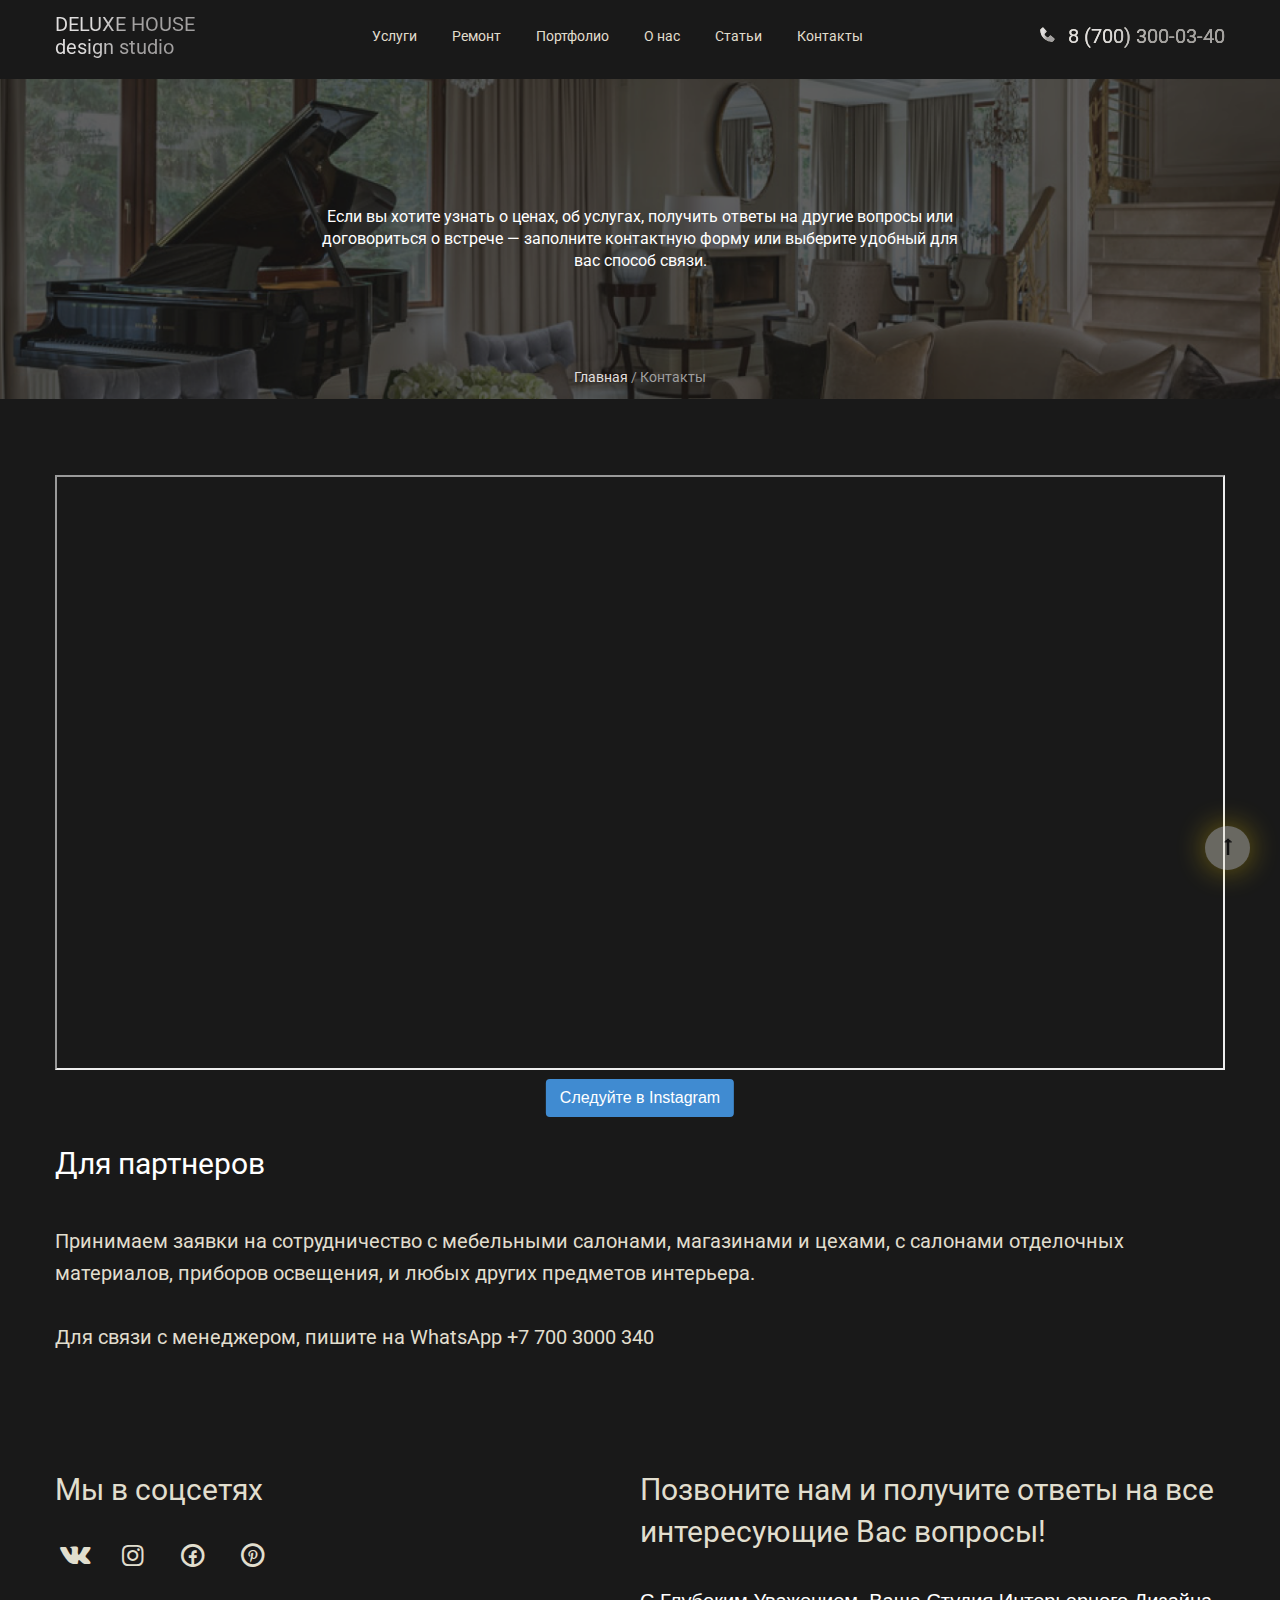
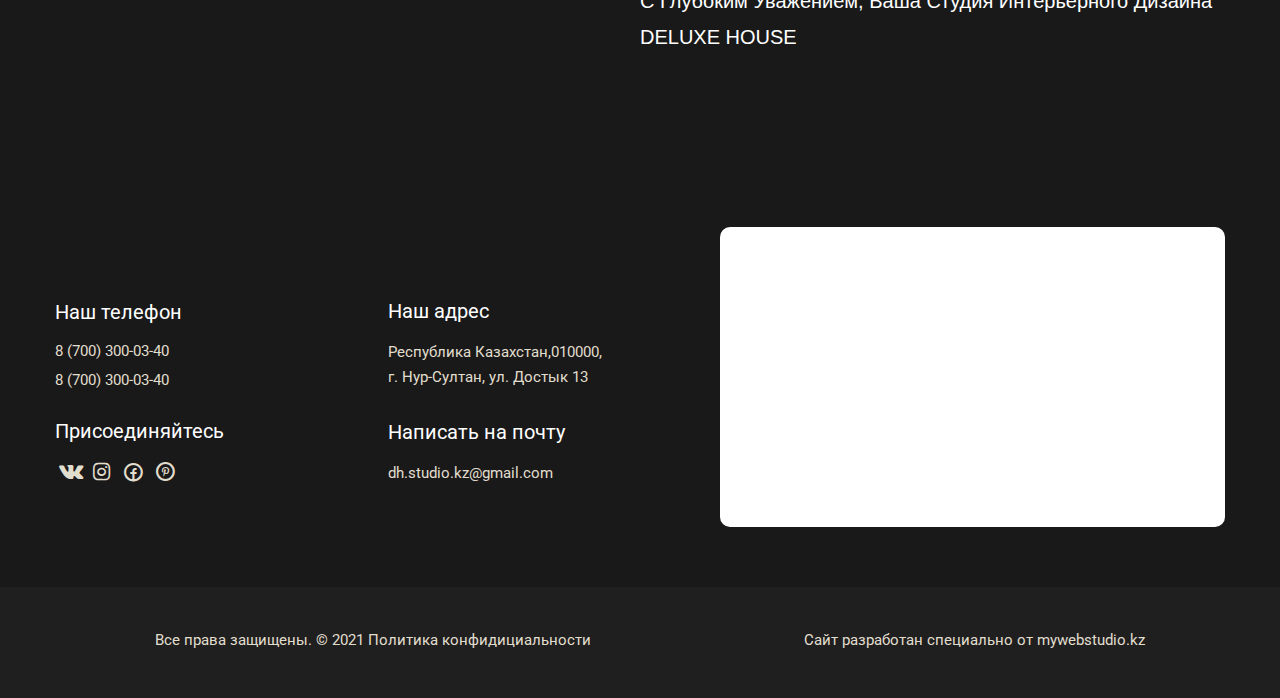
<file: src/pages/contact.html>
<!doctype html>
<html lang="en">
<head>
    <meta charset="UTF-8">
    <meta name="viewport"
          content="width=device-width, user-scalable=no, initial-scale=1.0, maximum-scale=1.0, minimum-scale=1.0">
    <meta http-equiv="X-UA-Compatible" content="ie=edge">
    <title>Contact</title>
    <link rel="stylesheet" href="https://cdn.jsdelivr.net/npm/swiper@8/swiper-bundle.min.css"/>
    <link rel="stylesheet" href="https://cdn.jsdelivr.net/npm/@fancyapps/ui/dist/fancybox.css"/>
    <link rel="stylesheet" href="../../src/icons/fontello/css/fontello.css">
    <link rel="stylesheet" href="../../src/css/style.css">
</head>
<body>
<header class="header">
    <div class="container">
        <nav class="header__nav">
            <h1 class="header__title">
                <a href="../../index.html">DELUXE HOUSE <br>
                    design studio</a>
            </h1>
            <ul class="header__list">
                <li class="header__list-item"><a class="header__link" href="../../src/pages/service.html">Услуги</a>
                </li>
                <li class="header__list-item"><a class="header__link" href="../../src/pages/repair.html">Ремонт</a></li>
                <li class="header__list-item">Портфолио</li>
                <li class="header__list-item"><a class="header__link" href="../../src/pages/about-us.html">О нас</a>
                </li>
                <li class="header__list-item">Статьи</li>
                <li class="header__list-item"><a class="header__link" href="#">Контакты</a></li>
            </ul>
            <div class="header__contact">
                <a href="tel:8 (700) 300-03-40" class="header__contact-icon">
                    <svg width="15" height="15" viewBox="0 0 15 15" fill="none" xmlns="http://www.w3.org/2000/svg">
                        <path d="M14.2191 11.5692L11.001 8.64316C10.8489 8.5049 10.649 8.43116 10.4435 8.43751C10.238 8.44386 10.0431 8.52981 9.89977 8.67721L8.00531 10.6255C7.54931 10.5384 6.63256 10.2526 5.68889 9.31133C4.74522 8.36687 4.45943 7.44775 4.37472 6.99491L6.32143 5.09966C6.46901 4.95647 6.55508 4.76148 6.56143 4.55595C6.56779 4.35042 6.49392 4.15049 6.35547 3.99845L3.43026 0.781121C3.29176 0.628612 3.09925 0.536103 2.89364 0.523243C2.68802 0.510383 2.48549 0.578184 2.32906 0.712246L0.61114 2.18554C0.47427 2.3229 0.392576 2.50573 0.381557 2.69933C0.369682 2.89725 0.143265 7.5855 3.7786 11.2224C6.95001 14.393 10.9226 14.625 12.0167 14.625C12.1766 14.625 12.2748 14.6202 12.3009 14.6187C12.4945 14.6078 12.6772 14.5258 12.8139 14.3883L14.2864 12.6696C14.421 12.5136 14.4893 12.3113 14.4767 12.1057C14.4641 11.9001 14.3717 11.7075 14.2191 11.5692Z"
                              fill="#DCD7C0"/>
                        <path d="M14.2191 11.5692L11.001 8.64316C10.8489 8.5049 10.649 8.43116 10.4435 8.43751C10.238 8.44386 10.0431 8.52981 9.89977 8.67721L8.00531 10.6255C7.54931 10.5384 6.63256 10.2526 5.68889 9.31133C4.74522 8.36687 4.45943 7.44775 4.37472 6.99491L6.32143 5.09966C6.46901 4.95647 6.55508 4.76148 6.56143 4.55595C6.56779 4.35042 6.49392 4.15049 6.35547 3.99845L3.43026 0.781121C3.29176 0.628612 3.09925 0.536103 2.89364 0.523243C2.68802 0.510383 2.48549 0.578184 2.32906 0.712246L0.61114 2.18554C0.47427 2.3229 0.392576 2.50573 0.381557 2.69933C0.369682 2.89725 0.143265 7.5855 3.7786 11.2224C6.95001 14.393 10.9226 14.625 12.0167 14.625C12.1766 14.625 12.2748 14.6202 12.3009 14.6187C12.4945 14.6078 12.6772 14.5258 12.8139 14.3883L14.2864 12.6696C14.421 12.5136 14.4893 12.3113 14.4767 12.1057C14.4641 11.9001 14.3717 11.7075 14.2191 11.5692Z"
                              fill="url(#paint0_linear_222_17)"/>
                        <defs>
                            <linearGradient id="paint0_linear_222_17" x1="4.96305" y1="0.521693" x2="9.86905"
                                            y2="2.02073" gradientUnits="userSpaceOnUse">
                                <stop stop-color="#E0DEDE"/>
                                <stop offset="0.983598" stop-color="#A2A0A0"/>
                            </linearGradient>
                        </defs>
                    </svg>
                </a>
                <a class="header__contact-num" href="tel:8 (700) 300-03-40">8 (700) 300-03-40</a>
            </div>
        </nav>
    </div>
</header>

<main>
    <section class="contact__navBG page__navSection">
        <div class="page__navSection-textContent">
            <h2 class="page__navSection-desc">Если вы хотите узнать о ценах, об услугах, получить ответы на другие
                вопросы или договориться о встрече — заполните контактную форму или выберите удобный для вас способ
                связи. </h2>
        </div>
        <p class="page__navSection-breadCamb"><a class="page__navSection-link" href="../../index.html">Главная </a>/
            Контакты </p>
    </section>
    <section class="contact__connection">
        <div class="container">
            <div class="contact__connection-iframe">
                <iframe src="https://instagram.com/dh_studio?igshid=YmMyMTA2M2Y=" width="100%" height="100%"></iframe>
                <button class="contact__connection-btn"><a class="contact__connection-btn-link" href="https://instagram.com/dh_studio?igshid=YmMyMTA2M2Y=">Следуйте в Instagram</a></button>
            </div>
            <h2 class="contact__connection-title">Для партнеров</h2>
            <p class="contact__connection-desc">Принимаем заявки на сотрудничество с мебельными салонами, магазинами и
                цехами, с салонами отделочных <br> материалов, приборов освещения, и любых других предметов интерьера.
                <br><br>Для связи с менеджером, пишите на WhatsApp +7 700 3000 340</p>
            <div class="contact__connection-block">
                <div class="contact__connection-card ">
                    <p class="contact__connection-card-text">Мы в соцсетях</p>
                    <div class="contact__column">
                        <a href="#" class="footer__top-card-icon icon-vk contact__column-size-icon"></a>
                        <a href="#" class="footer__top-card-icon icon-instagram contact__column-size-icon"></a>
                        <a href="#" class="footer__top-card-icon icon-facebook-circled contact__column-size-icon"></a>
                        <a href="#" class="footer__top-card-icon icon-pinterest-circled contact__column-size-icon"></a>
                    </div>
                </div>
                <div class="contact__connection-card">
                    <p class="contact__connection-card-text">Позвоните нам и получите ответы на все интересующие Вас вопросы!</p>
                    <p class="contact__connection-card-text2">С глубоким уважением, Ваша студия интерьерного дизайна DELUXE HOUSE</p>
                </div>
            </div>
        </div>
    </section>
</main>

<footer class="footer">
    <div class="footer__top">
        <div class="container">
            <div class="footer__top-content">
                <div class="footer__top-card">
                    <h3 class="footer__top-card-title">Наш телефон</h3>
                    <a class="footer__top-card-tel" href="tel:8 (700) 300-03-40">8 (700) 300-03-40</a>
                    <p class="footer__top-card-tel2"><a class="footer__top-card-tel" href="tel:8 (700) 300-03-40">8
                        (700) 300-03-40</a></p>
                    <h3 class="footer__top-card-title">Присоединяйтесь</h3>
                    <div class="footer__top-card-icons">
                        <a href="" class=" footer__top-card-icon icon-vk"></a>
                        <a href="" class=" footer__top-card-icon icon-instagram"></a>
                        <a href="" class=" footer__top-card-icon icon-facebook-circled"></a>
                        <a href="" class=" footer__top-card-icon icon-pinterest-circled"></a>
                    </div>
                </div>
                <div class="footer__top-card">
                    <h3 class="footer__top-card-title">Наш адрес</h3>
                    <span class="footer__top-card-address">Республика Казахстан,010000,</span>
                    <p class="footer__top-card-address"> г. Нур-Султан, ул. Достык 13</p>
                    <h3 class="footer__top-card-title">Написать на почту</h3>
                    <p class="footer__top-card-address">dh.studio.kz@gmail.com</p>
                </div>
                <div id="map" class="footer__top-map">
                    <iframe class="iframe__maps"
                            src="https://www.google.com/maps/embed?pb=!1m14!1m12!1m3!1d57802.13544933836!2d74.58816114755771!3d42.874804328380435!2m3!1f0!2f0!3f0!3m2!1i1024!2i768!4f13.1!5e0!3m2!1sru!2skg!4v1662814859774!5m2!1sru!2skg"
                            width="600" height="450" style="border:0;" allowfullscreen="" loading="lazy"
                            referrerpolicy="no-referrer-when-downgrade"></iframe>
                </div>
            </div>
        </div>
    </div>
    <div class="footer__bot">
        <div class="container">
            <p class="footer__bot-info">Все права защищены.
                © 2021 Политика конфидициальности</p>
            <p class="footer__bot-info2">Сайт разработан специально
                от mywebstudio.kz</p>
        </div>
    </div>
</footer>
<a href="#" title="Вернуться к началу" class="top__button">🠕</a>
</body>
</html>
</file>
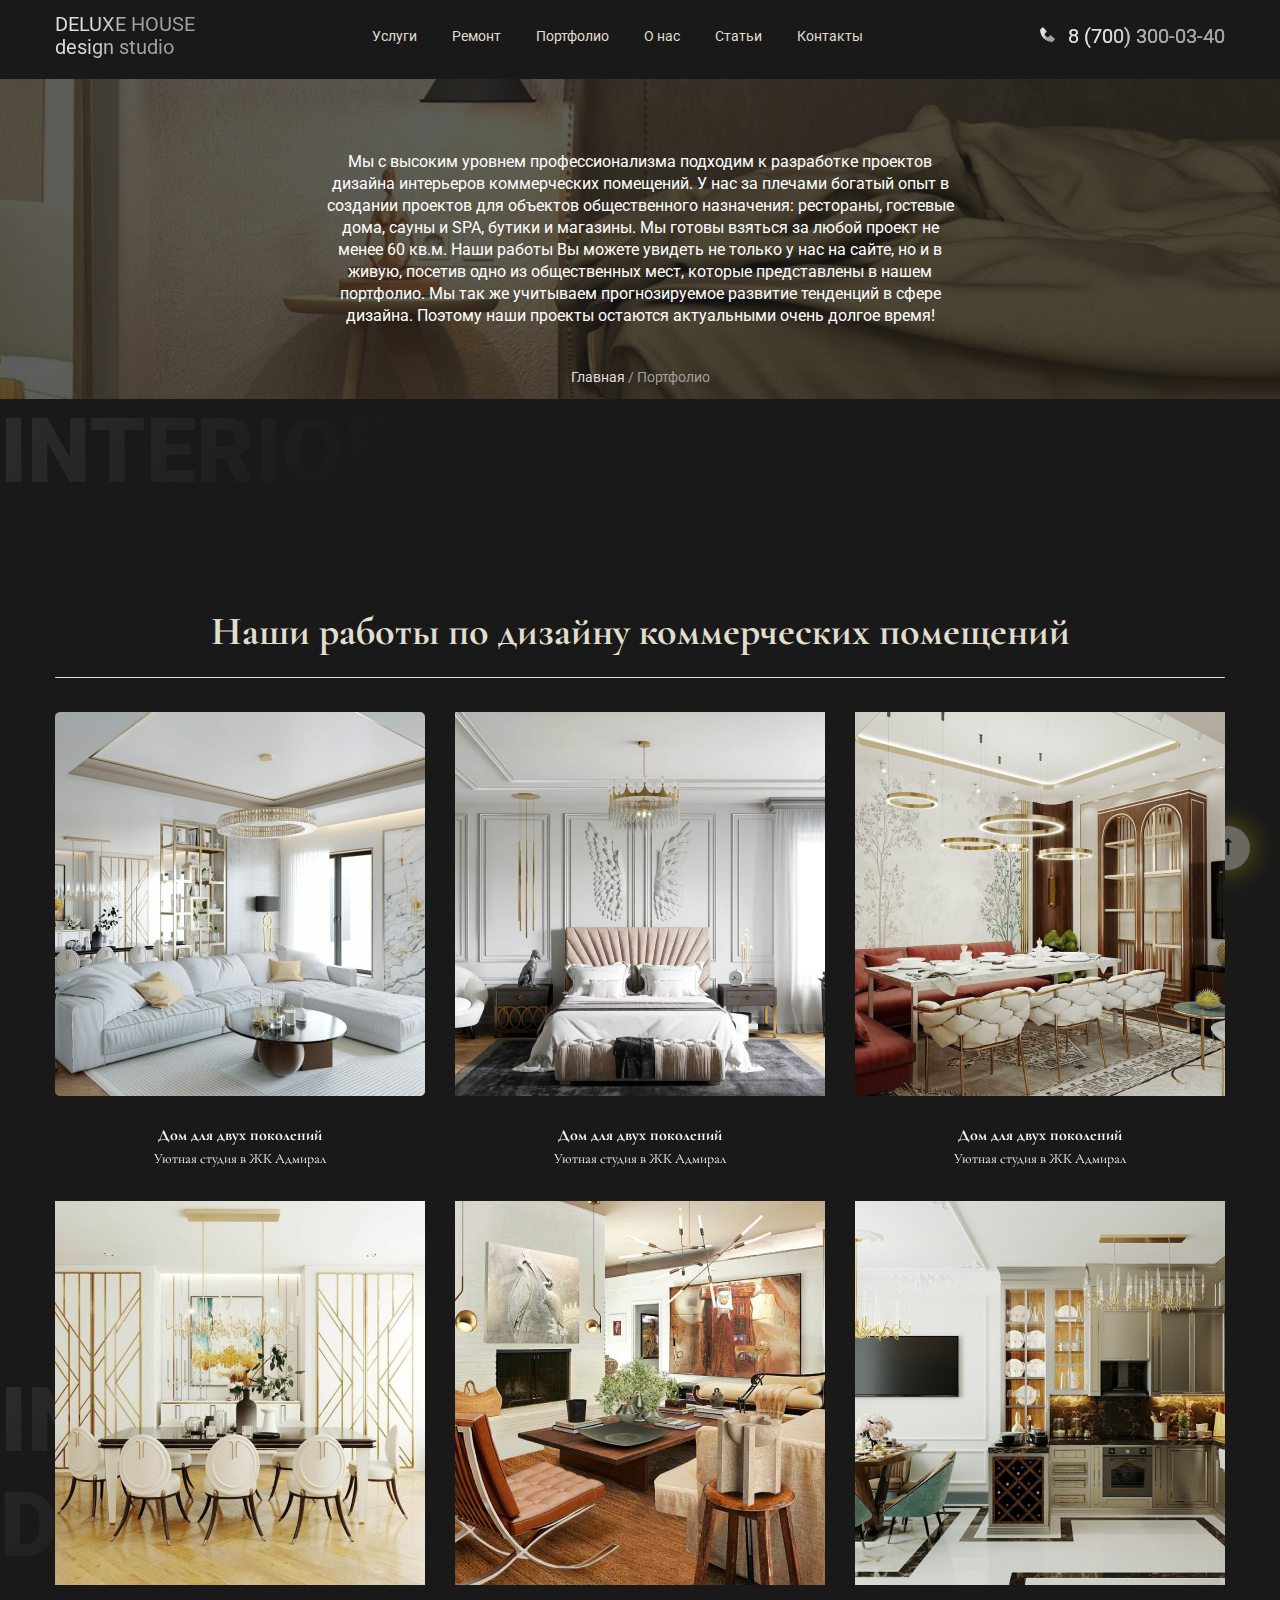
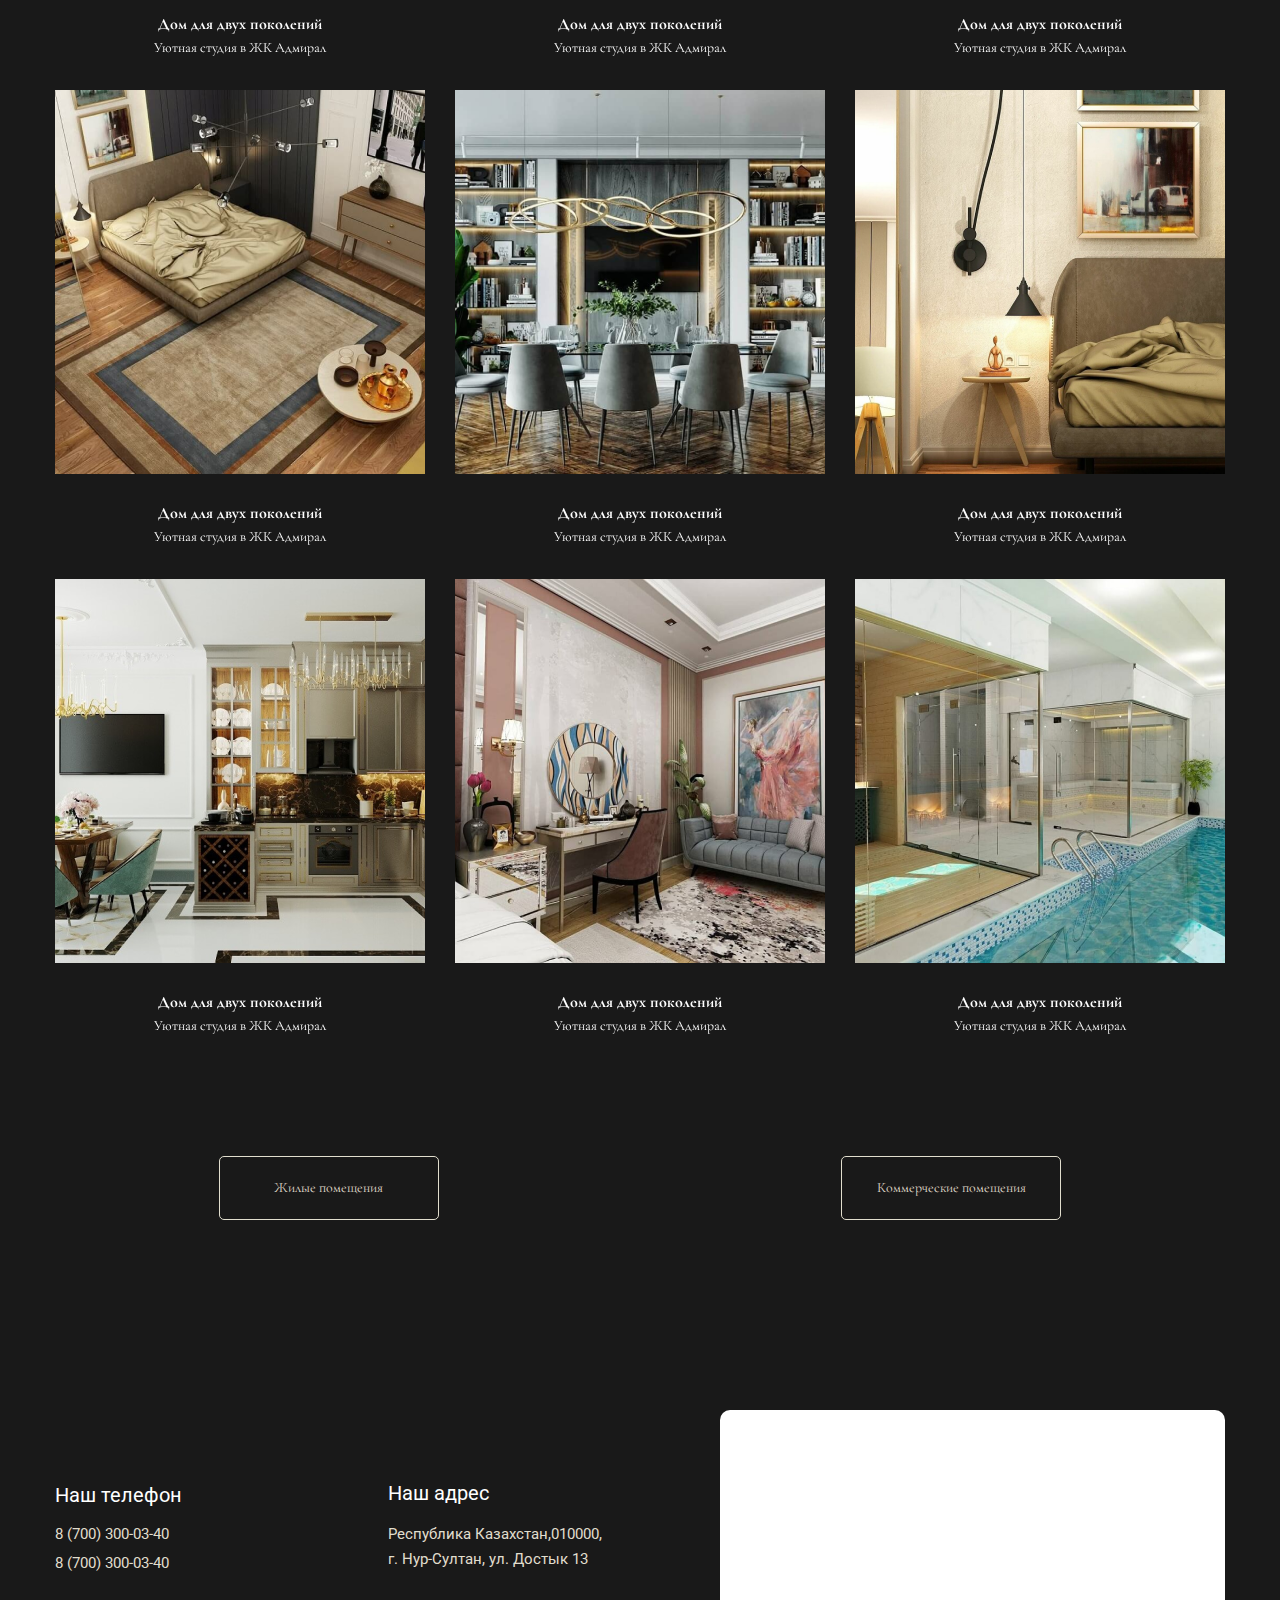
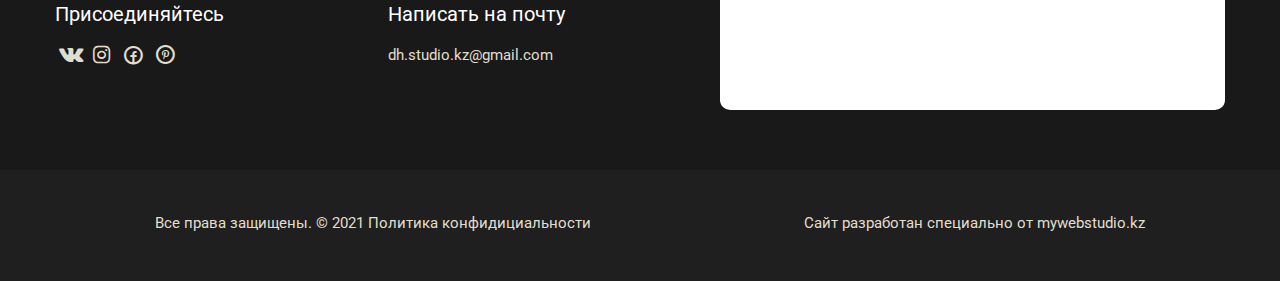
<file: src/pages/portfolio.html>
<!doctype html>
<html lang="en">
<head>
    <meta charset="UTF-8">
    <meta name="viewport"
          content="width=device-width, user-scalable=no, initial-scale=1.0, maximum-scale=1.0, minimum-scale=1.0">
    <meta http-equiv="X-UA-Compatible" content="ie=edge">
    <title>Portfolio</title>
  <link rel="stylesheet" href="https://cdn.jsdelivr.net/npm/swiper@8/swiper-bundle.min.css"/>
  <link rel="stylesheet" href="https://cdn.jsdelivr.net/npm/@fancyapps/ui/dist/fancybox.css"/>
  <link rel="stylesheet" href="../../src/icons/fontello/css/fontello.css">
  <link rel="stylesheet" href="../css/style.css">
</head>
<body>
<header class="header">
  <div class="container">
    <nav class="header__nav">
      <h1 class="header__title">
        <a href="../../index.html">DELUXE HOUSE <br>
          design studio</a>
      </h1>
      <ul class="header__list">
        <li class="header__list-item"><a class="header__link" href="../../src/pages/service.html">Услуги</a>
        </li>
        <li class="header__list-item"><a class="header__link" href="../../src/pages/repair.html">Ремонт</a></li>
        <li class="header__list-item"><a class="header__link" href="#">Портфолио</a></li>
        <li class="header__list-item"><a class="header__link" href="../../src/pages/about-us.html">О нас</a></li>
        <li class="header__list-item"><a class="header__link" href="../../src/pages/articles.html">Статьи</a></li>
        <li class="header__list-item"><a class="header__link" href="../../src/pages/contact.html">Контакты</a>
        </li>
      </ul>
      <div class="header__contact">
        <a href="tel:8 (700) 300-03-40" class="header__contact-icon">
          <svg width="15" height="15" viewBox="0 0 15 15" fill="none" xmlns="http://www.w3.org/2000/svg">
            <path d="M14.2191 11.5692L11.001 8.64316C10.8489 8.5049 10.649 8.43116 10.4435 8.43751C10.238 8.44386 10.0431 8.52981 9.89977 8.67721L8.00531 10.6255C7.54931 10.5384 6.63256 10.2526 5.68889 9.31133C4.74522 8.36687 4.45943 7.44775 4.37472 6.99491L6.32143 5.09966C6.46901 4.95647 6.55508 4.76148 6.56143 4.55595C6.56779 4.35042 6.49392 4.15049 6.35547 3.99845L3.43026 0.781121C3.29176 0.628612 3.09925 0.536103 2.89364 0.523243C2.68802 0.510383 2.48549 0.578184 2.32906 0.712246L0.61114 2.18554C0.47427 2.3229 0.392576 2.50573 0.381557 2.69933C0.369682 2.89725 0.143265 7.5855 3.7786 11.2224C6.95001 14.393 10.9226 14.625 12.0167 14.625C12.1766 14.625 12.2748 14.6202 12.3009 14.6187C12.4945 14.6078 12.6772 14.5258 12.8139 14.3883L14.2864 12.6696C14.421 12.5136 14.4893 12.3113 14.4767 12.1057C14.4641 11.9001 14.3717 11.7075 14.2191 11.5692Z"
                  fill="#DCD7C0"/>
            <path d="M14.2191 11.5692L11.001 8.64316C10.8489 8.5049 10.649 8.43116 10.4435 8.43751C10.238 8.44386 10.0431 8.52981 9.89977 8.67721L8.00531 10.6255C7.54931 10.5384 6.63256 10.2526 5.68889 9.31133C4.74522 8.36687 4.45943 7.44775 4.37472 6.99491L6.32143 5.09966C6.46901 4.95647 6.55508 4.76148 6.56143 4.55595C6.56779 4.35042 6.49392 4.15049 6.35547 3.99845L3.43026 0.781121C3.29176 0.628612 3.09925 0.536103 2.89364 0.523243C2.68802 0.510383 2.48549 0.578184 2.32906 0.712246L0.61114 2.18554C0.47427 2.3229 0.392576 2.50573 0.381557 2.69933C0.369682 2.89725 0.143265 7.5855 3.7786 11.2224C6.95001 14.393 10.9226 14.625 12.0167 14.625C12.1766 14.625 12.2748 14.6202 12.3009 14.6187C12.4945 14.6078 12.6772 14.5258 12.8139 14.3883L14.2864 12.6696C14.421 12.5136 14.4893 12.3113 14.4767 12.1057C14.4641 11.9001 14.3717 11.7075 14.2191 11.5692Z"
                  fill="url(#paint0_linear_222_17)"/>
            <defs>
              <linearGradient id="paint0_linear_222_17" x1="4.96305" y1="0.521693" x2="9.86905"
                              y2="2.02073" gradientUnits="userSpaceOnUse">
                <stop stop-color="#E0DEDE"/>
                <stop offset="0.983598" stop-color="#A2A0A0"/>
              </linearGradient>
            </defs>
          </svg>
        </a>
        <a class="header__contact-num" href="tel:8 (700) 300-03-40">8 (700) 300-03-40</a>
      </div>
    </nav>
  </div>
</header>

<main>
  <section class="about-us__navBG page__navSection">
    <div class="page__navSection-textContent">
      <p class="page__navSection-desc">Мы с высоким уровнем профессионализма подходим к разработке проектов дизайна интерьеров коммерческих помещений. У нас за плечами богатый опыт в создании проектов для объектов общественного назначения: рестораны, гостевые дома, сауны и SPA, бутики и магазины. Мы готовы взяться за любой проект не менее 60 кв.м. Наши работы Вы можете увидеть не только у нас на сайте, но и в живую, посетив одно из общественных мест, которые представлены в нашем портфолио.
        Мы так же учитываем прогнозируемое развитие тенденций в сфере дизайна. Поэтому наши проекты остаются актуальными очень долгое время! </p>
    </div>
    <p class="page__navSection-breadCamb"><a class="page__navSection-link" href="../../index.html">Главная </a>/ Портфолио</p>
  </section>
  <section class="projects portfolio">
        <span class="projects__before watermark">
            INTERIOR <br>
            DESIGN
        </span>
    <span class="projects__after watermark">
            INTERIOR <br>
            DESIGN
        </span>
    <div class="container">
      <h2 class="projects__title">Наши работы по дизайну коммерческих помещений</h2>
      <div class="projects__line"></div>
      <div class="projects__row">
        <div class="projects__card projects__card-comers">
          <a data-width="600" data-height="600" data-fancybox="gallery" data-src="./src/images/project1.png"
             data-caption="Дом для двух поколений&lt;br /&gt;Уютная студия в ЖК Адмирал" href="">
            <img class="projects__card-img" src="../../src/images/project1.png" alt="Project">
          </a>

          <h3 class="projects__card-title">Дом для двух поколений</h3>
          <p class="projects__card-subtitle">Уютная студия в ЖК Адмирал</p>
        </div>
        <div class="projects__card projects__card-comers">
          <a data-width="600" data-height="600" data-fancybox="gallery" data-src="./src/images/project2.png"
             data-caption="Дом для двух поколений&lt;br /&gt;Уютная студия в ЖК Адмирал" href="">
            <img class="projects__card-img" src="../../src/images/project2.png" alt="Project">
          </a>
          <h3 class="projects__card-title">Дом для двух поколений</h3>
          <p class="projects__card-subtitle">Уютная студия в ЖК Адмирал</p>
        </div>
        <div class="projects__card projects__card-comers">
          <a data-width="600" data-height="600" data-fancybox="gallery" data-src="./src/images/project3.png"
             data-caption="Дом для двух поколений&lt;br /&gt;Уютная студия в ЖК Адмирал" href="">
            <img class="projects__card-img" src="../../src/images/project3.png" alt="Project">
          </a>
          <h3 class="projects__card-title">Дом для двух поколений</h3>
          <p class="projects__card-subtitle">Уютная студия в ЖК Адмирал</p>
        </div>
      </div>
      <div class="projects__row">
        <div class="projects__card projects__card-comers">
          <a data-fancybox="gallery" data-src="./src/images/project4.png"
             data-caption="Дом для двух поколений&lt;br /&gt;Уютная студия в ЖК Адмирал" href="">
            <img class="projects__card-img" src="../../src/images/project4.png" alt="Project">
          </a>
          <h3 class="projects__card-title">Дом для двух поколений</h3>
          <p class="projects__card-subtitle">Уютная студия в ЖК Адмирал</p>
        </div>
        <div class="projects__card projects__card-comers">
          <a data-fancybox="gallery" data-src="./src/images/project5.png"
             data-caption="Дом для двух поколений&lt;br /&gt;Уютная студия в ЖК Адмирал" href="">
            <img class="projects__card-img" src="../../src/images/project5.png" alt="Project">
          </a>
          <h3 class="projects__card-title">Дом для двух поколений</h3>
          <p class="projects__card-subtitle">Уютная студия в ЖК Адмирал</p>
        </div>
        <div class="projects__card projects__card-comers">
          <a data-fancybox="gallery" data-src="./src/images/project6.png"
             data-caption="Дом для двух поколений&lt;br /&gt;Уютная студия в ЖК Адмирал" href="">
            <img class="projects__card-img" src="../../src/images/project6.png" alt="Project">
          </a>
          <h3 class="projects__card-title">Дом для двух поколений</h3>
          <p class="projects__card-subtitle">Уютная студия в ЖК Адмирал</p>
        </div>
      </div>
      <div class="projects__row">
        <div class="projects__card projects__card-lived">
          <a data-fancybox="gallery" data-src="./src/images/project7.png"
             data-caption="Дом для двух поколений&lt;br /&gt;Уютная студия в ЖК Адмирал" href="">
            <img class="projects__card-img" src="../../src/images/project7.png" alt="Project">
          </a>
          <h3 class="projects__card-title">Дом для двух поколений</h3>
          <p class="projects__card-subtitle">Уютная студия в ЖК Адмирал</p>
        </div>
        <div class="projects__card projects__card-lived">
          <a data-fancybox="gallery" data-src="./src/images/project8.png"
             data-caption="Дом для двух поколений&lt;br /&gt;Уютная студия в ЖК Адмирал" href="">
            <img class="projects__card-img" src="../../src/images/project8.png" alt="Project">
          </a>
          <h3 class="projects__card-title">Дом для двух поколений</h3>
          <p class="projects__card-subtitle">Уютная студия в ЖК Адмирал</p>
        </div>
        <div class="projects__card projects__card-lived">
          <a data-fancybox="gallery" data-src="./src/images/project9.png"
             data-caption="Дом для двух поколений&lt;br /&gt;Уютная студия в ЖК Адмирал" href="">
            <img class="projects__card-img" src="../../src/images/project9.png" alt="Project">
          </a>
          <h3 class="projects__card-title">Дом для двух поколений</h3>
          <p class="projects__card-subtitle">Уютная студия в ЖК Адмирал</p>
        </div>
      </div>
      <div class="projects__row">
        <div class="projects__card projects__card-lived">
          <a data-fancybox="gallery" data-src="./src/images/project10.png"
             data-caption="Дом для двух поколений&lt;br /&gt;Уютная студия в ЖК Адмирал" href="">
            <img class="projects__card-img" src="../../src/images/project10.png" alt="Project">
          </a>
          <h3 class="projects__card-title">Дом для двух поколений</h3>
          <p class="projects__card-subtitle">Уютная студия в ЖК Адмирал</p>
        </div>
        <div class="projects__card projects__card-lived">
          <a data-fancybox="gallery" data-src="./src/images/project11.png"
             data-caption="Дом для двух поколений&lt;br /&gt;Уютная студия в ЖК Адмирал" href="">
            <img class="projects__card-img" src="../../src/images/project11.png" alt="Project">
          </a>
          <h3 class="projects__card-title">Дом для двух поколений</h3>
          <p class="projects__card-subtitle">Уютная студия в ЖК Адмирал</p>
        </div>
        <div class="projects__card projects__card-lived">
          <a data-fancybox="gallery" data-src="./src/images/project12.png"
             data-caption="Дом для двух поколений&lt;br /&gt;Уютная студия в ЖК Адмирал" href="">
            <img class="projects__card-img" src="../../src/images/project12.png" alt="Project">
          </a>
          <h3 class="projects__card-title">Дом для двух поколений</h3>
          <p class="projects__card-subtitle">Уютная студия в ЖК Адмирал</p>
        </div>
      </div>
      <div class="projects__btns portfolio__btns">
        <button class="projects__btn portfolio__btn">Жилые помещения</button>
        <button class="projects__btn portfolio__btn">Коммерческие помещения</button>
      </div>
    </div>
  </section>
</main>

<footer class="footer">
  <div class="footer__top">
    <div class="container">
      <div class="footer__top-content">
        <div class="footer__top-card">
          <h3 class="footer__top-card-title">Наш телефон</h3>
          <a class="footer__top-card-tel" href="tel:8 (700) 300-03-40">8 (700) 300-03-40</a>
          <p class="footer__top-card-tel2"><a class="footer__top-card-tel" href="tel:8 (700) 300-03-40">8
            (700) 300-03-40</a></p>
          <h3 class="footer__top-card-title">Присоединяйтесь</h3>
          <div class="footer__top-card-icons">
            <a href="" class=" footer__top-card-icon icon-vk"></a>
            <a href="" class=" footer__top-card-icon icon-instagram"></a>
            <a href="" class=" footer__top-card-icon icon-facebook-circled"></a>
            <a href="" class=" footer__top-card-icon icon-pinterest-circled"></a>
          </div>
        </div>
        <div class="footer__top-card">
          <h3 class="footer__top-card-title">Наш адрес</h3>
          <span class="footer__top-card-address">Республика Казахстан,010000,</span>
          <p class="footer__top-card-address"> г. Нур-Султан, ул. Достык 13</p>
          <h3 class="footer__top-card-title">Написать на почту</h3>
          <p class="footer__top-card-address">dh.studio.kz@gmail.com</p>
        </div>
        <div id="map" class="footer__top-map">
          <iframe class="iframe__maps"
                  src="https://www.google.com/maps/embed?pb=!1m14!1m12!1m3!1d57802.13544933836!2d74.58816114755771!3d42.874804328380435!2m3!1f0!2f0!3f0!3m2!1i1024!2i768!4f13.1!5e0!3m2!1sru!2skg!4v1662814859774!5m2!1sru!2skg"
                  width="600" height="450" style="border:0;" allowfullscreen="" loading="lazy"
                  referrerpolicy="no-referrer-when-downgrade"></iframe>
        </div>
      </div>
    </div>
  </div>
  <div class="footer__bot">
    <div class="container">
      <p class="footer__bot-info">Все права защищены.
        © 2021 Политика конфидициальности</p>
      <p class="footer__bot-info2">Сайт разработан специально
        от mywebstudio.kz</p>
    </div>
  </div>
</footer>
<a href="#" title="Вернуться к началу" class="top__button">🠕</a>
</body>
</html>
</file>
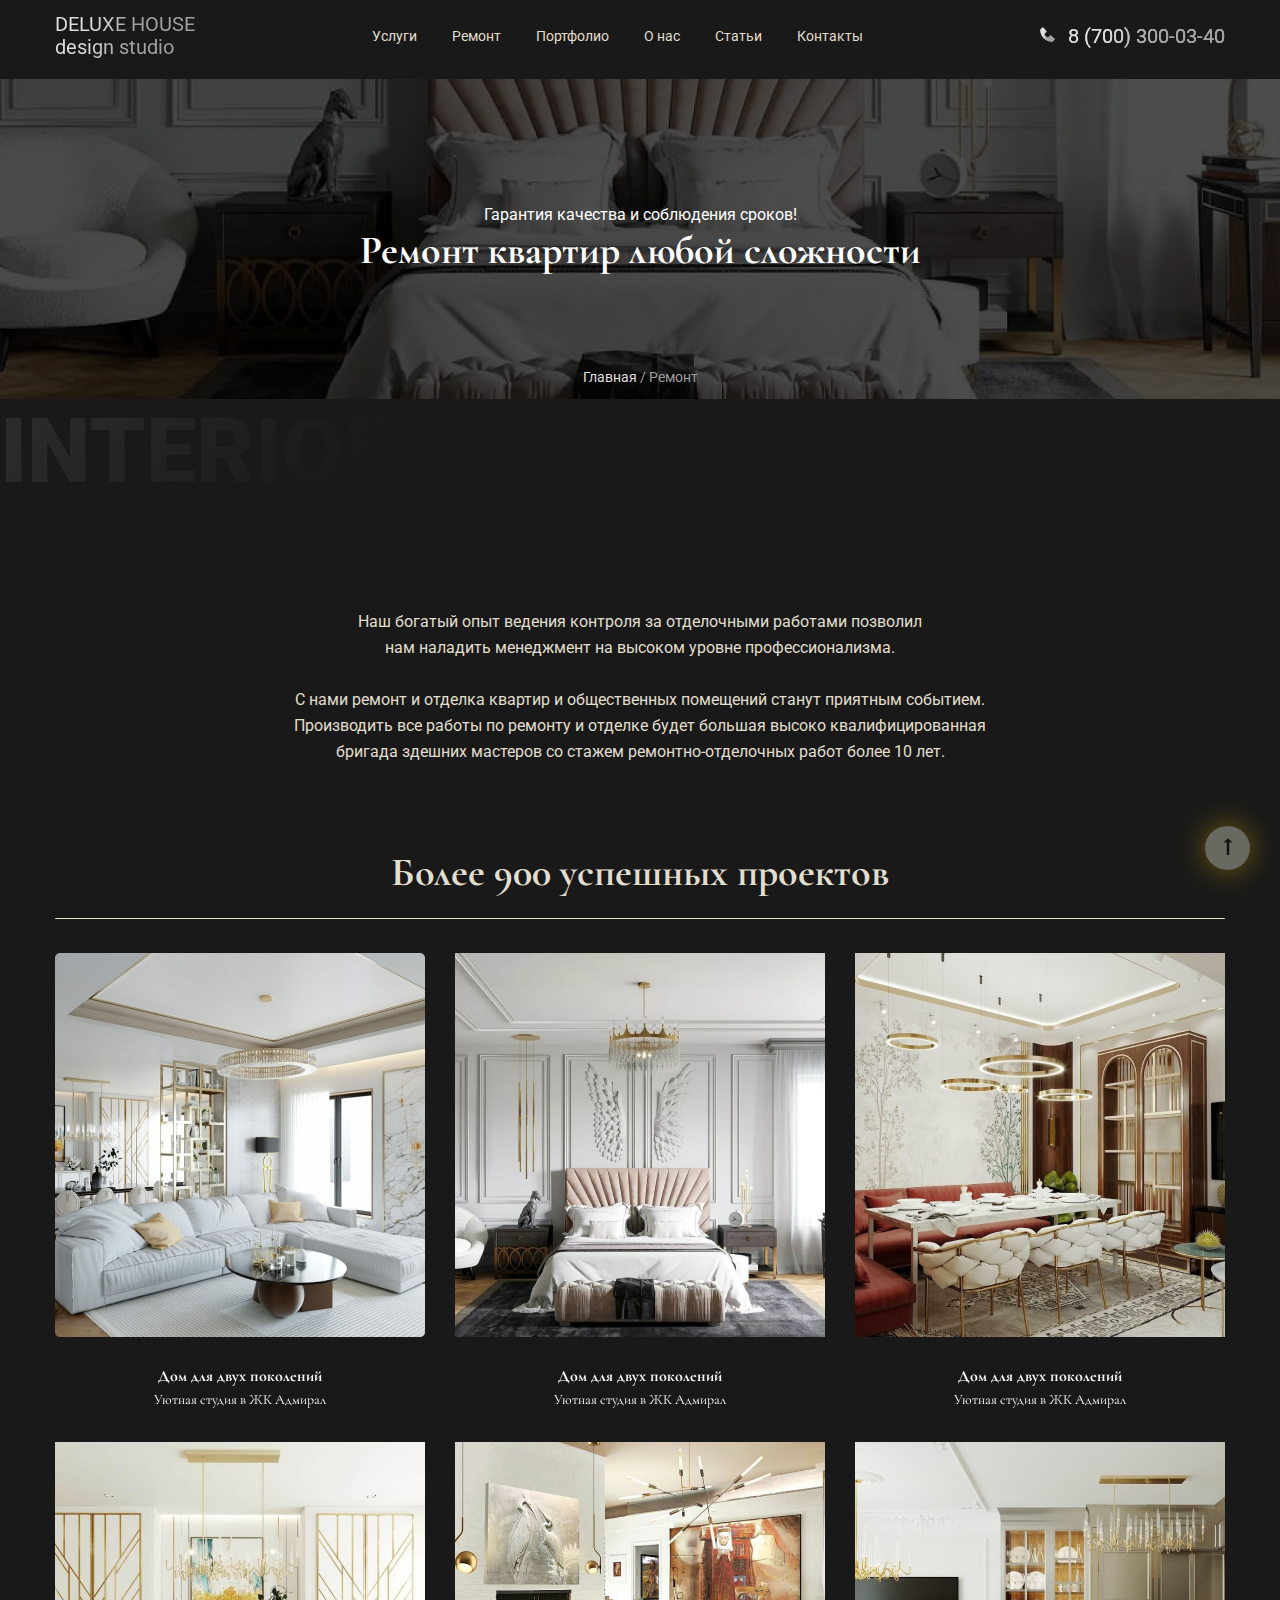
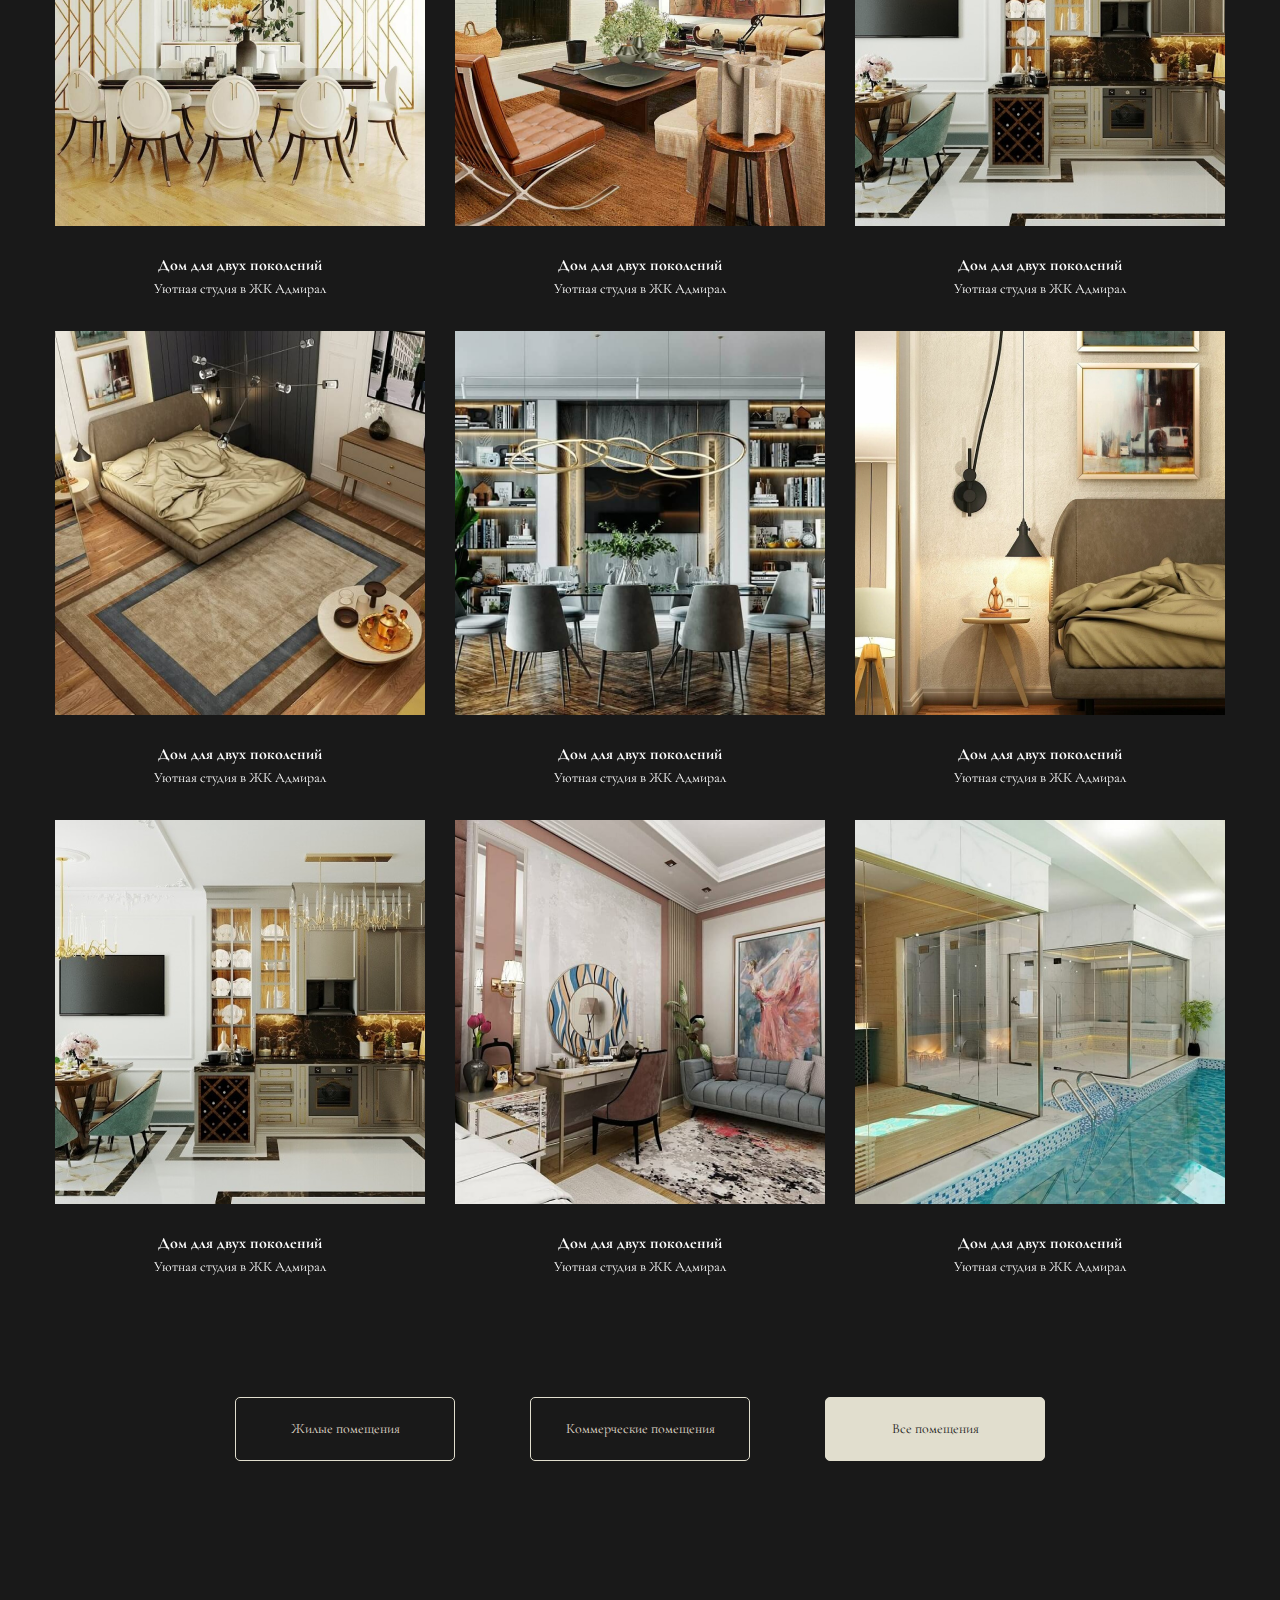
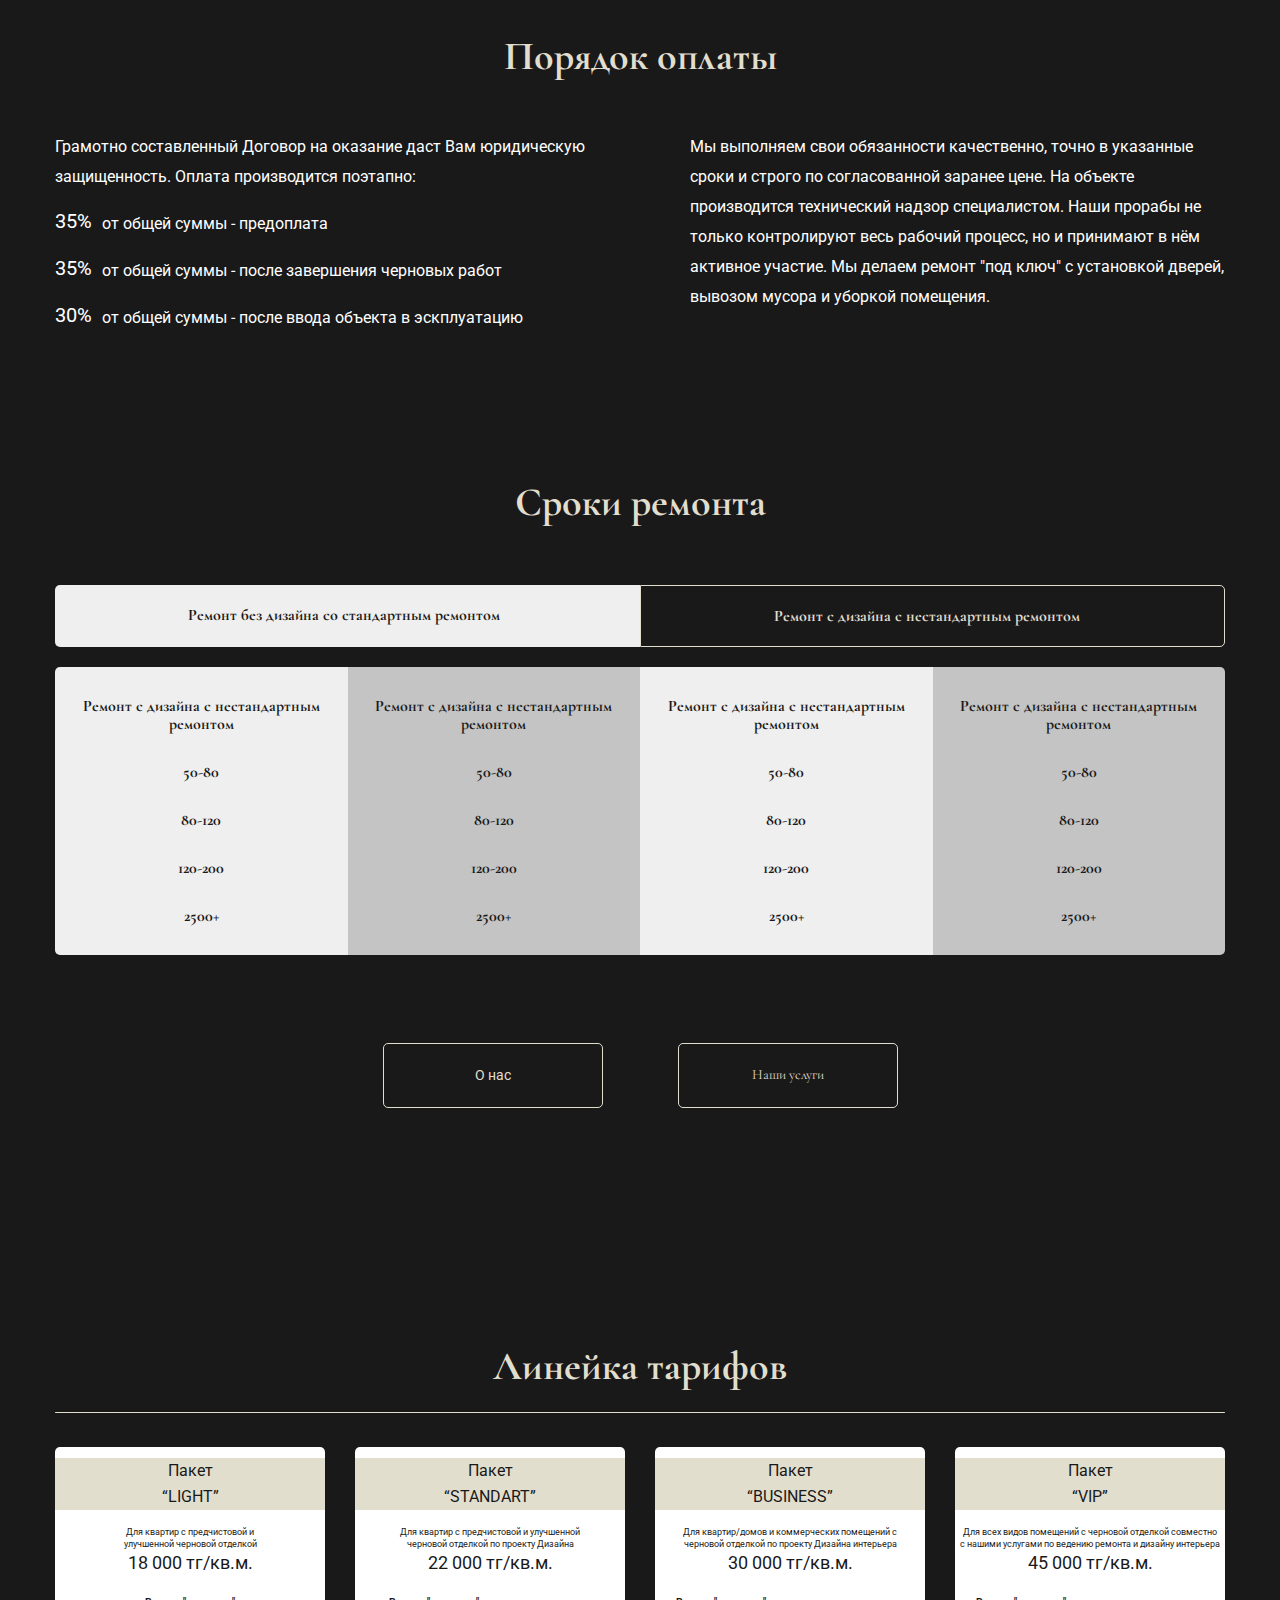
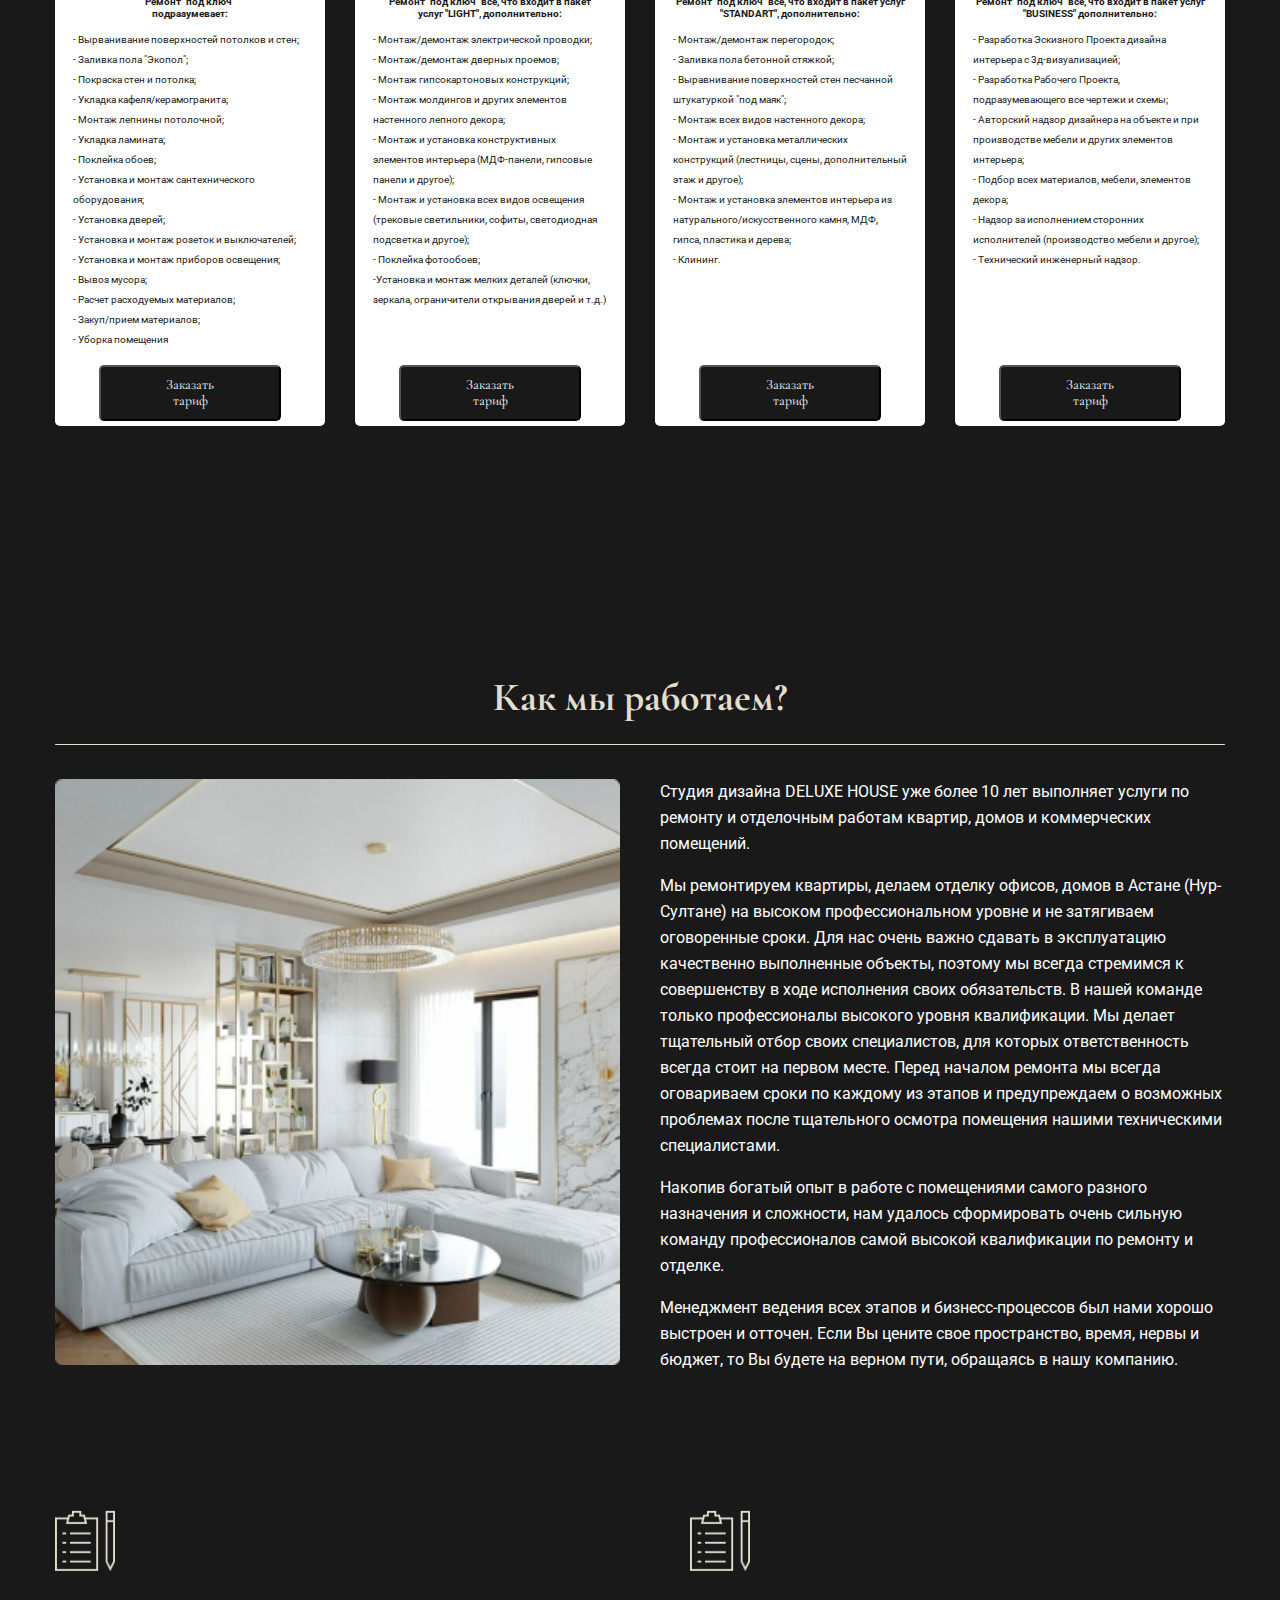
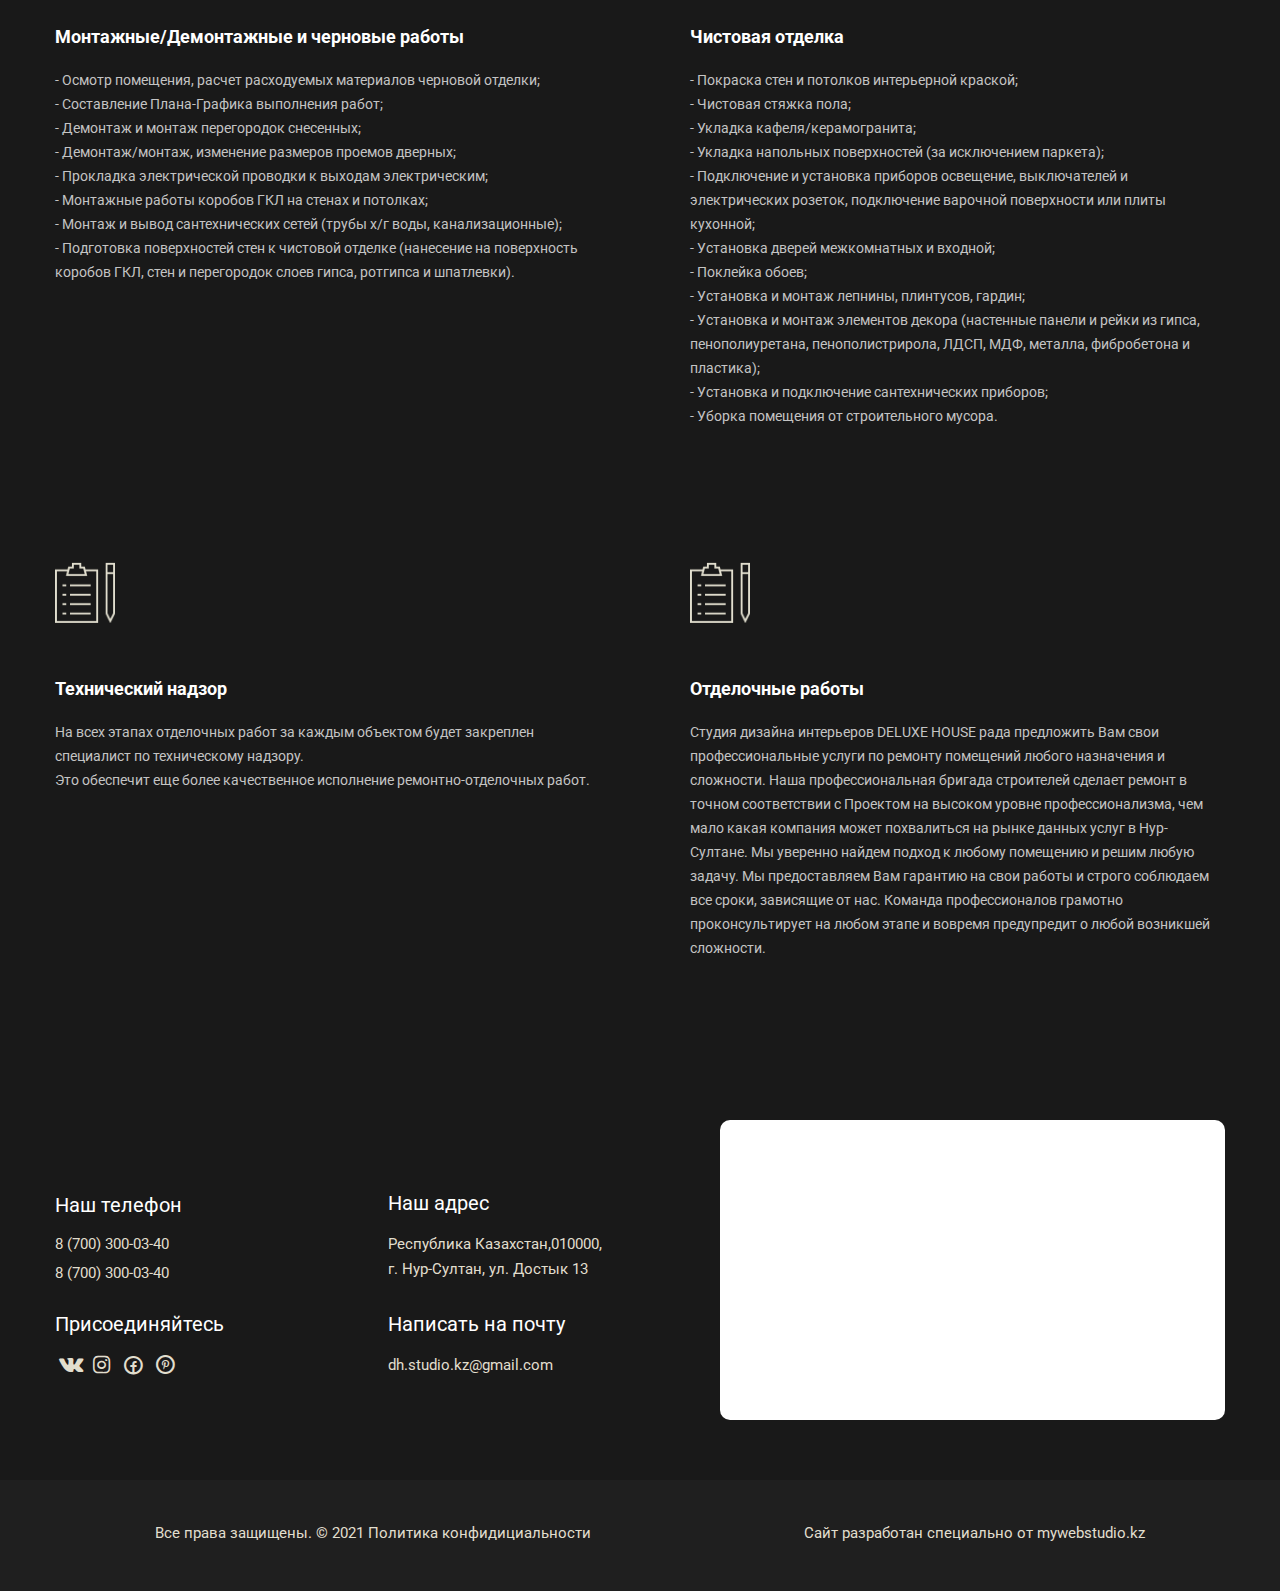
<file: src/pages/repair.html>
<!doctype html>
<html lang="en">
<head>
    <meta charset="UTF-8">
    <meta name="viewport"
          content="width=device-width, user-scalable=no, initial-scale=1.0, maximum-scale=1.0, minimum-scale=1.0">
    <meta http-equiv="X-UA-Compatible" content="ie=edge">
    <title>Repair</title>
    <link rel="stylesheet" href="https://cdn.jsdelivr.net/npm/swiper@8/swiper-bundle.min.css"/>
    <link rel="stylesheet" href="https://cdn.jsdelivr.net/npm/@fancyapps/ui/dist/fancybox.css"/>
    <link rel="stylesheet" href="../../src/icons/fontello/css/fontello.css">
    <link rel="stylesheet" href="../css/style.css">
</head>
<body>
<header class="header">
    <div class="container">
        <nav class="header__nav">
            <h1 class="header__title">
                <a href="../../index.html">DELUXE HOUSE <br>
                    design studio</a>
            </h1>
            <ul class="header__list">
                <li class="header__list-item"><a class="header__link" href="../../src/pages/service.html">Услуги</a>
                </li>
                <li class="header__list-item"><a class="header__link" href="#">Ремонт</a></li>
                <li class="header__list-item">Портфолио</li>
                <li class="header__list-item"><a class="header__link" href="../../src/pages/about-us.html">О нас</a>
                </li>
                <li class="header__list-item">Статьи</li>
                <li class="header__list-item">Контакты</li>
            </ul>
            <div class="header__contact">
                <a href="tel:8 (700) 300-03-40" class="header__contact-icon">
                    <svg width="15" height="15" viewBox="0 0 15 15" fill="none" xmlns="http://www.w3.org/2000/svg">
                        <path d="M14.2191 11.5692L11.001 8.64316C10.8489 8.5049 10.649 8.43116 10.4435 8.43751C10.238 8.44386 10.0431 8.52981 9.89977 8.67721L8.00531 10.6255C7.54931 10.5384 6.63256 10.2526 5.68889 9.31133C4.74522 8.36687 4.45943 7.44775 4.37472 6.99491L6.32143 5.09966C6.46901 4.95647 6.55508 4.76148 6.56143 4.55595C6.56779 4.35042 6.49392 4.15049 6.35547 3.99845L3.43026 0.781121C3.29176 0.628612 3.09925 0.536103 2.89364 0.523243C2.68802 0.510383 2.48549 0.578184 2.32906 0.712246L0.61114 2.18554C0.47427 2.3229 0.392576 2.50573 0.381557 2.69933C0.369682 2.89725 0.143265 7.5855 3.7786 11.2224C6.95001 14.393 10.9226 14.625 12.0167 14.625C12.1766 14.625 12.2748 14.6202 12.3009 14.6187C12.4945 14.6078 12.6772 14.5258 12.8139 14.3883L14.2864 12.6696C14.421 12.5136 14.4893 12.3113 14.4767 12.1057C14.4641 11.9001 14.3717 11.7075 14.2191 11.5692Z"
                              fill="#DCD7C0"/>
                        <path d="M14.2191 11.5692L11.001 8.64316C10.8489 8.5049 10.649 8.43116 10.4435 8.43751C10.238 8.44386 10.0431 8.52981 9.89977 8.67721L8.00531 10.6255C7.54931 10.5384 6.63256 10.2526 5.68889 9.31133C4.74522 8.36687 4.45943 7.44775 4.37472 6.99491L6.32143 5.09966C6.46901 4.95647 6.55508 4.76148 6.56143 4.55595C6.56779 4.35042 6.49392 4.15049 6.35547 3.99845L3.43026 0.781121C3.29176 0.628612 3.09925 0.536103 2.89364 0.523243C2.68802 0.510383 2.48549 0.578184 2.32906 0.712246L0.61114 2.18554C0.47427 2.3229 0.392576 2.50573 0.381557 2.69933C0.369682 2.89725 0.143265 7.5855 3.7786 11.2224C6.95001 14.393 10.9226 14.625 12.0167 14.625C12.1766 14.625 12.2748 14.6202 12.3009 14.6187C12.4945 14.6078 12.6772 14.5258 12.8139 14.3883L14.2864 12.6696C14.421 12.5136 14.4893 12.3113 14.4767 12.1057C14.4641 11.9001 14.3717 11.7075 14.2191 11.5692Z"
                              fill="url(#paint0_linear_222_17)"/>
                        <defs>
                            <linearGradient id="paint0_linear_222_17" x1="4.96305" y1="0.521693" x2="9.86905"
                                            y2="2.02073" gradientUnits="userSpaceOnUse">
                                <stop stop-color="#E0DEDE"/>
                                <stop offset="0.983598" stop-color="#A2A0A0"/>
                            </linearGradient>
                        </defs>
                    </svg>
                </a>
                <a class="header__contact-num" href="tel:8 (700) 300-03-40">8 (700) 300-03-40</a>
            </div>
        </nav>
    </div>
</header>
<main class="repair">
    <section class="repair__navBG page__navSection">
        <div class="page__navSection-textContent">
            <p class="page__navSection-desc">Гарантия качества и соблюдения сроков!</p>
            <h2 class="page__navSection-subtitle">Ремонт квартир любой сложности</h2>
        </div>
        <p class="page__navSection-breadCamb"><a class="page__navSection-link" href="../../index.html">Главная </a>/ Ремонт</p>
    </section>
    <section class="projects__repair">
        <span class="projects__after watermark">
            INTERIOR <br>
            DESIGN
        </span>
        <div class="container">
            <p class="repair__projects-desc">Наш богатый опыт ведения контроля за отделочными работами позволил <br> нам
                наладить менеджмент на высоком уровне профессионализма.
                <br><br>
                С нами ремонт и отделка квартир и общественных помещений станут приятным событием. <br> Производить все
                работы по ремонту и отделке будет большая высоко квалифицированная
                <br> бригада здешних мастеров со стажем ремонтно-отделочных работ более 10 лет.
            </p>
            <h2 class="repair__projects-title">Более 900 успешных проектов</h2>
            <div class="projects__line"></div>
            <div class="projects__row">
                <div class="projects__card projects__card-comers">
                    <a data-width="600" data-height="600" data-fancybox="gallery"
                       data-src="../../src/images/project1.png"
                       data-caption="Дом для двух поколений&lt;br /&gt;Уютная студия в ЖК Адмирал" href="">
                        <img class="projects__card-img" src="../../src/images/project1.png" alt="Project">
                    </a>

                    <h3 class="projects__card-title">Дом для двух поколений</h3>
                    <p class="projects__card-subtitle">Уютная студия в ЖК Адмирал</p>
                </div>
                <div class="projects__card projects__card-lived">
                    <a data-fancybox="gallery" data-src="../../src/images/project2.png"
                       data-caption="Дом для двух поколений&lt;br /&gt;Уютная студия в ЖК Адмирал" href="">
                        <img class="projects__card-img" src="../../src/images/project2.png" alt="Project">
                    </a>
                    <h3 class="projects__card-title">Дом для двух поколений</h3>
                    <p class="projects__card-subtitle">Уютная студия в ЖК Адмирал</p>
                </div>
                <div class="projects__card projects__card-comers">
                    <a data-fancybox="gallery" data-src="../../src/images/project3.png"
                       data-caption="Дом для двух поколений&lt;br /&gt;Уютная студия в ЖК Адмирал" href="">
                        <img class="projects__card-img" src="../../src/images/project3.png" alt="Project">
                    </a>
                    <h3 class="projects__card-title">Дом для двух поколений</h3>
                    <p class="projects__card-subtitle">Уютная студия в ЖК Адмирал</p>
                </div>
            </div>
            <div class="projects__row">
                <div class="projects__card projects__card-lived">
                    <a data-fancybox="gallery" data-src="../../src/images/project4.png"
                       data-caption="Дом для двух поколений&lt;br /&gt;Уютная студия в ЖК Адмирал" href="">
                        <img class="projects__card-img" src="../../src/images/project4.png" alt="Project">
                    </a>
                    <h3 class="projects__card-title">Дом для двух поколений</h3>
                    <p class="projects__card-subtitle">Уютная студия в ЖК Адмирал</p>
                </div>
                <div class="projects__card projects__card-comers">
                    <a data-fancybox="gallery" data-src="../../src/images/project5.png"
                       data-caption="Дом для двух поколений&lt;br /&gt;Уютная студия в ЖК Адмирал" href="">
                        <img class="projects__card-img" src="../../src/images/project5.png" alt="Project">
                    </a>
                    <h3 class="projects__card-title">Дом для двух поколений</h3>
                    <p class="projects__card-subtitle">Уютная студия в ЖК Адмирал</p>
                </div>
                <div class="projects__card projects__card-lived">
                    <a data-fancybox="gallery" data-src="../../src/images/project6.png"
                       data-caption="Дом для двух поколений&lt;br /&gt;Уютная студия в ЖК Адмирал" href="">
                        <img class="projects__card-img" src="../../src/images/project6.png" alt="Project">
                    </a>
                    <h3 class="projects__card-title">Дом для двух поколений</h3>
                    <p class="projects__card-subtitle">Уютная студия в ЖК Адмирал</p>
                </div>
            </div>
            <div class="projects__row">
                <div class="projects__card projects__card-comers">
                    <a data-fancybox="gallery" data-src="../../src/images/project7.png"
                       data-caption="Дом для двух поколений&lt;br /&gt;Уютная студия в ЖК Адмирал" href="">
                        <img class="projects__card-img" src="../../src/images/project7.png" alt="Project">
                    </a>
                    <h3 class="projects__card-title">Дом для двух поколений</h3>
                    <p class="projects__card-subtitle">Уютная студия в ЖК Адмирал</p>
                </div>
                <div class="projects__card projects__card-lived">
                    <a data-fancybox="gallery" data-src="../../src/images/project8.png"
                       data-caption="Дом для двух поколений&lt;br /&gt;Уютная студия в ЖК Адмирал" href="">
                        <img class="projects__card-img" src="../../src/images/project8.png" alt="Project">
                    </a>
                    <h3 class="projects__card-title">Дом для двух поколений</h3>
                    <p class="projects__card-subtitle">Уютная студия в ЖК Адмирал</p>
                </div>
                <div class="projects__card projects__card-comers">
                    <a data-fancybox="gallery" data-src="../../src/images/project9.png"
                       data-caption="Дом для двух поколений&lt;br /&gt;Уютная студия в ЖК Адмирал" href="">
                        <img class="projects__card-img" src="../../src/images/project9.png" alt="Project">
                    </a>
                    <h3 class="projects__card-title">Дом для двух поколений</h3>
                    <p class="projects__card-subtitle">Уютная студия в ЖК Адмирал</p>
                </div>
            </div>
            <div class="projects__row">
                <div class="projects__card projects__card-lived">
                    <a data-fancybox="gallery" data-src="../../src/images/project10.png"
                       data-caption="Дом для двух поколений&lt;br /&gt;Уютная студия в ЖК Адмирал" href="">
                        <img class="projects__card-img" src="../../src/images/project10.png" alt="Project">
                    </a>
                    <h3 class="projects__card-title">Дом для двух поколений</h3>
                    <p class="projects__card-subtitle">Уютная студия в ЖК Адмирал</p>
                </div>
                <div class="projects__card projects__card-comers">
                    <a data-fancybox="gallery" data-src="../../src/images/project11.png"
                       data-caption="Дом для двух поколений&lt;br /&gt;Уютная студия в ЖК Адмирал" href="">
                        <img class="projects__card-img" src="../../src/images/project11.png" alt="Project">
                    </a>
                    <h3 class="projects__card-title">Дом для двух поколений</h3>
                    <p class="projects__card-subtitle">Уютная студия в ЖК Адмирал</p>
                </div>
                <div class="projects__card projects__card-lived">
                    <a data-fancybox="gallery" data-src="../../src/images/project12.png"
                       data-caption="Дом для двух поколений&lt;br /&gt;Уютная студия в ЖК Адмирал" href="">
                        <img class="projects__card-img" src="../../src/images/project12.png" alt="Project">
                    </a>
                    <h3 class="projects__card-title">Дом для двух поколений</h3>
                    <p class="projects__card-subtitle">Уютная студия в ЖК Адмирал</p>
                </div>
            </div>
            <div class="projects__btns">
                <button class="projects__btn projects__btn-lived">Жилые помещения</button>
                <button class="projects__btn projects__btn-comers">Коммерческие помещения</button>
                <button class="projects__btn projects__btn-all projects__btn-active">Все помещения</button>
            </div>
        </div>
    </section>
    <section class="payment__order">
        <div class="container">
            <h2 class="payment__order-title">Порядок оплаты</h2>
            <div class="payment__order-block">
                <div class="payment__order-text">
                    <p class="payment__order-text-info">Грамотно составленный Договор на оказание даст Вам юридическую
                        защищенность. Оплата производится
                        поэтапно:</p>
                    <div class="payment__order-text-desc">
                        <span class="payment__order-text-percent">35%</span>
                        <p class="payment__order-text-info">от общей суммы - предоплата</p>
                    </div>
                    <div class="payment__order-text-desc">
                        <span class="payment__order-text-percent">35%</span>
                        <p class="payment__order-text-info">от общей суммы - после завершения черновых работ</p>
                    </div>
                    <div class="payment__order-text-desc">
                        <span class="payment__order-text-percent">30%</span>
                        <p class="payment__order-text-info">от общей суммы - после ввода объекта в эскплуатацию</p>
                    </div>
                </div>
                <div class="payment__order-text">
                    <p class="payment__order-text-info">Мы выполняем свои обязанности качественно, точно в указанные
                        сроки и
                        строго по согласованной заранее
                        цене. На объекте производится технический надзор специалистом. Наши прорабы не только
                        контролируют
                        весь рабочий процесс, но и принимают в нём активное участие. Мы делаем ремонт "под ключ" с
                        установкой дверей, вывозом мусора и уборкой помещения.</p>
                </div>
            </div>
        </div>
    </section>
    <section class="terms">
        <div class="container">
            <h2 class="terms__title">Сроки ремонта</h2>
            <div class="terms__block">
                <div class="terms__box">
                    <p class="terms__box-desc">Ремонт без дизайна со стандартным ремонтом</p>
                </div>
                <div class="terms__box">
                    <p class="terms__box-desc terms__box-text">Ремонт с дизайна с нестандартным ремонтом</p>
                </div>
            </div>
            <div class="terms__row">
                <ul class="terms__column">
                    <li class="terms__column-square">Ремонт с дизайна с нестандартным ремонтом</li>
                    <li class="terms__column-square">50-80</li>
                    <li class="terms__column-square">80-120</li>
                    <li class="terms__column-square">120-200</li>
                    <li class="terms__column-square">2500+</li>
                </ul>
                <ul class="terms__column">
                    <li class="terms__column-square">Ремонт с дизайна с нестандартным ремонтом</li>
                    <li class="terms__column-square">50-80</li>
                    <li class="terms__column-square">80-120</li>
                    <li class="terms__column-square">120-200</li>
                    <li class="terms__column-square">2500+</li>
                </ul>
                <ul class="terms__column">
                    <li class="terms__column-square">Ремонт с дизайна с нестандартным ремонтом</li>
                    <li class="terms__column-square">50-80</li>
                    <li class="terms__column-square">80-120</li>
                    <li class="terms__column-square">120-200</li>
                    <li class="terms__column-square">2500+</li>
                </ul>
                <ul class="terms__column">
                    <li class="terms__column-square">Ремонт с дизайна с нестандартным ремонтом</li>
                    <li class="terms__column-square">50-80</li>
                    <li class="terms__column-square">80-120</li>
                    <li class="terms__column-square">120-200</li>
                    <li class="terms__column-square">2500+</li>
                </ul>
            </div>
            <div class="projects__btns">
                <button class="projects__btn terms__btn"><a class="header__link" href="./about-us.html">О нас</a>
                </button>
                <button class="projects__btn terms__btn">Наши услуги</button>
            </div>

        </div>

    </section>
    <section class="rate">
        <div class="container">
            <h2 class="rate__title">Линейка тарифов</h2>
            <div class="projects__line"></div>
            <div class="rate__block">
                <div class="rate__card">
                    <p class="rate__card-title">
                        Пакет <br>
                        “LIGHT”
                    </p>
                    <p class="rate__card-desc">Для квартир с предчистовой и <br> улучшенной черновой отделкой</p>
                    <p class="rate__card-info">18 000 тг/кв.м.</p>
                    <h3 class="rate__card-subtitle">Ремонт "под ключ" <br>
                        подразумевает:</h3>
                    <p class="rate__card-description">
                        - Вырванивание поверхностей потолков и стен; <br>
                        - Заливка пола "Экопол"; <br>
                        - Покраска стен и потолка;<br>
                        - Укладка кафеля/керамогранита; <br>
                        - Монтаж лепнины потолочной; <br>
                        - Укладка ламината; <br>
                        - Поклейка обоев; <br>
                        - Установка и монтаж сантехнического оборудования; <br>
                        - Установка дверей; <br>
                        - Установка и монтаж розеток и выключателей; <br>
                        - Установка и монтаж приборов освещения; <br>
                        - Вывоз мусора; <br>
                        - Расчет расходуемых материалов; <br>
                        - Закуп/прием материалов; <br>
                        - Уборка помещения <br>
                    </p>
                    <button class="rate__card-btn">Заказать тариф</button>
                </div>
                <div class="rate__card">
                    <p class="rate__card-title">
                        Пакет <br>
                        “STANDART”
                    </p>
                    <p class="rate__card-desc">Для квартир с предчистовой и улучшенной <br> черновой отделкой по проекту
                        Дизайна</p>
                    <p class="rate__card-info">22 000 тг/кв.м.</p>
                    <h3 class="rate__card-subtitle">Ремонт "под ключ" все, что входит в пакет <br> услуг "LIGHT",
                        дополнительно:</h3>
                    <p class="rate__card-description">
                        - Монтаж/демонтаж электрической проводки; <br>
                        - Монтаж/демонтаж дверных проемов; <br>
                        - Монтаж гипсокартоновых конструкций; <br>
                        - Монтаж молдингов и других элементов настенного лепного декора; <br>
                        - Монтаж и установка конструктивных элементов интерьера (МДФ-панели, гипсовые панели и другое);
                        <br>
                        - Монтаж и установка всех видов освещения (трековые светильники, софиты, светодиодная подсветка
                        и другое); <br>
                        - Поклейка фотообоев; <br>
                        -Установка и монтаж мелких деталей (ключки, зеркала, ограничители открывания дверей и т.д.)
                    </p>
                    <button class="rate__card-btn">Заказать тариф</button>
                </div>
                <div class="rate__card">
                    <p class="rate__card-title">
                        Пакет <br>
                        “BUSINESS”
                    </p>
                    <p class="rate__card-desc">Для квартир/домов и коммерческих помещений с <br> черновой отделкой по
                        проекту Дизайна интерьера</p>
                    <p class="rate__card-info">30 000 тг/кв.м.</p>
                    <h3 class="rate__card-subtitle">Ремонт "под ключ" все, что входит в пакет услуг <br> "STANDART",
                        дополнительно:</h3>
                    <p class="rate__card-description">
                        - Монтаж/демонтаж перегородок; <br>
                        - Заливка пола бетонной стяжкой; <br>
                        - Выравнивание поверхностей стен песчанной штукатуркой "под маяк"; <br>
                        - Монтаж всех видов настенного декора; <br>
                        - Монтаж и установка металлических конструкций (лестницы, сцены, дополнительный этаж и другое);
                        <br>
                        - Монтаж и установка элементов интерьера из натурального/искусственного камня, МДФ, гипса,
                        пластика и дерева; <br>
                        - Клининг.
                    </p>
                    <button class="rate__card-btn">Заказать тариф</button>
                </div>
                <div class="rate__card">
                    <p class="rate__card-title">
                        Пакет <br>
                        “VIP”
                    </p>
                    <p class="rate__card-desc">Для всех видов помещений с черновой отделкой совместно <br> с нашими
                        услугами по ведению ремонта и дизайну интерьера</p>
                    <p class="rate__card-info">45 000 тг/кв.м.</p>
                    <h3 class="rate__card-subtitle">Ремонт "под ключ" все, что входит в пакет услуг <br> "BUSINESS"
                        дополнительно:</h3>
                    <p class="rate__card-description">
                        - Разработка Эскизного Проекта дизайна интерьера с 3д-визуализацией; <br>
                        - Разработка Рабочего Проекта, подразумевающего все чертежи и схемы; <br>
                        - Авторский надзор дизайнера на объекте и при производстве мебели и других элементов интерьера;
                        <br>
                        - Подбор всех материалов, мебели, элементов декора; <br>
                        - Надзор за исполнением сторонних исполнителей (производство мебели и другое); <br>
                        - Технический инженерный надзор.
                    </p>
                    <button class="rate__card-btn">Заказать тариф</button>
                </div>
            </div>
        </div>

    </section>
    <section class="work">
        <div class="container">
            <h3 class="work__title">Как мы работаем?</h3>
            <div class="projects__line"></div>
            <div class="work__content">
                <div class="work__content-img">
                    <img class="work__content-image" src="../../src/images/project1.png" alt="Work img">
                </div>
                <div class="work__content-text">
                    <p class="work__content-desc">Студия дизайна DELUXE HOUSE уже более 10 лет выполняет услуги по
                        ремонту и
                        отделочным работам квартир, домов и коммерческих помещений.</p>
                    <p class="work__content-desc"> Мы ремонтируем квартиры, делаем отделку офисов, домов в
                        Астане (Нур-Султане) на высоком
                        профессиональном уровне и не затягиваем оговоренные сроки. Для нас очень важно сдавать в
                        эксплуатацию качественно выполненные объекты, поэтому мы всегда стремимся к совершенству в ходе
                        исполнения своих обязательств.
                        В нашей команде только профессионалы высокого уровня квалификации. Мы делает тщательный отбор
                        своих специалистов, для которых ответственность всегда стоит на первом месте.
                        Перед началом ремонта мы всегда оговариваем сроки по каждому из этапов и предупреждаем о
                        возможных проблемах после тщательного осмотра помещения нашими техническими специалистами.</p>
                    <p class="work__content-desc">Накопив богатый опыт в работе с помещениями самого разного
                        назначения и
                        сложности, нам удалось сформировать очень сильную команду профессионалов самой высокой
                        квалификации по ремонту и отделке.</p>
                    <p class="work__content-desc">Менеджмент ведения всех этапов и бизнесс-процессов был нами хорошо
                        выстроен и отточен. Если Вы
                        цените свое пространство, время, нервы и бюджет, то Вы будете на верном пути, обращаясь в нашу
                        компанию.</p>
                </div>
            </div>
        </div>
    </section>
    <section class="repair__info">
        <div class="container">
            <div class="repair__info-block">
                <div class="repair__info-card">
                    <img class="repair__info-card-img" src="../../src/images/stagesIcons.png" alt="info">
                    <h2 class="repair__info-card-title">Монтажные/Демонтажные и черновые работы</h2>
                    <p class="repair__info-card-desc">
                        - Осмотр помещения, расчет расходуемых материалов черновой отделки; <br>
                        - Составление Плана-Графика выполнения работ; <br>
                        - Демонтаж и монтаж перегородок снесенных; <br>
                        - Демонтаж/монтаж, изменение размеров проемов дверных; <br>
                        - Прокладка электрической проводки к выходам электрическим; <br>
                        - Монтажные работы коробов ГКЛ на стенах и потолках; <br>
                        - Монтаж и вывод сантехнических сетей (трубы х/г воды, канализационные); <br>
                        - Подготовка поверхностей стен к чистовой отделке (нанесение на поверхность коробов ГКЛ, стен и
                        перегородок слоев гипса, ротгипса и шпатлевки).
                    </p>
                </div>
                <div class="repair__info-card">
                    <img class="repair__info-card-img" src="../../src/images/stagesIcons.png" alt="info">
                    <h2 class="repair__info-card-title">Чистовая отделка</h2>
                    <p class="repair__info-card-desc">
                        - Покраска стен и потолков интерьерной краской;<br>
                        - Чистовая стяжка пола;<br>
                        - Укладка кафеля/керамогранита;<br>
                        - Укладка напольных поверхностей (за исключением паркета);<br>
                        - Подключение и установка приборов освещение, выключателей и электрических розеток, подключение
                        варочной поверхности или плиты кухонной;<br>
                        - Установка дверей межкомнатных и входной;<br>
                        - Поклейка обоев;<br>
                        - Установка и монтаж лепнины, плинтусов, гардин;<br>
                        - Установка и монтаж элементов декора (настенные панели и рейки из гипса, пенополиуретана,
                        пенополистрирола, ЛДСП, МДФ, металла, фибробетона и пластика);<br>
                        - Установка и подключение сантехнических приборов;<br>
                        - Уборка помещения от строительного мусора.
                    </p>
                </div>
                <div class="repair__info-card">
                    <img class="repair__info-card-img" src="../../src/images/stagesIcons.png" alt="info">
                    <h2 class="repair__info-card-title">Технический надзор</h2>
                    <p class="repair__info-card-desc">
                        На всех этапах отделочных работ за каждым объектом будет закреплен
                        специалист по техническому надзору.
                        <br>
                        Это обеспечит еще более качественное исполнение ремонтно-отделочных работ.
                    </p>
                </div>
                <div class="repair__info-card">
                    <img class="repair__info-card-img" src="../../src/images/stagesIcons.png" alt="info">
                    <h2 class="repair__info-card-title">Отделочные работы</h2>
                    <p class="repair__info-card-desc">
                        Студия дизайна интерьеров DELUXE HOUSE рада предложить Вам свои
                        профессиональные услуги по ремонту помещений любого назначения и сложности. Наша
                        профессиональная бригада строителей сделает ремонт в точном соответствии с Проектом на высоком
                        уровне профессионализма, чем мало какая компания может похвалиться на рынке данных услуг в
                        Нур-Султане. Мы уверенно найдем подход к любому помещению и решим любую задачу. Мы предоставляем
                        Вам гарантию на свои работы и строго соблюдаем все сроки, зависящие от нас. Команда
                        профессионалов грамотно проконсультирует на любом этапе и вовремя предупредит о любой возникшей
                        сложности.</p>
                </div>
            </div>
        </div>

    </section>
</main>
<footer class="footer">
    <div class="footer__top">
        <div class="container">
            <div class="footer__top-content">
                <div class="footer__top-card">
                    <h3 class="footer__top-card-title">Наш телефон</h3>
                    <a class="footer__top-card-tel" href="tel:8 (700) 300-03-40">8 (700) 300-03-40</a>
                    <p class="footer__top-card-tel2"><a class="footer__top-card-tel" href="tel:8 (700) 300-03-40">8
                        (700) 300-03-40</a></p>
                    <h3 class="footer__top-card-title">Присоединяйтесь</h3>
                    <div class="footer__top-card-icons">
                        <a href="" class=" footer__top-card-icon icon-vk"></a>
                        <a href="" class=" footer__top-card-icon icon-instagram"></a>
                        <a href="" class=" footer__top-card-icon icon-facebook-circled"></a>
                        <a href="" class=" footer__top-card-icon icon-pinterest-circled"></a>
                    </div>
                </div>
                <div class="footer__top-card">
                    <h3 class="footer__top-card-title">Наш адрес</h3>
                    <span class="footer__top-card-address">Республика Казахстан,010000,</span>
                    <p class="footer__top-card-address"> г. Нур-Султан, ул. Достык 13</p>
                    <h3 class="footer__top-card-title">Написать на почту</h3>
                    <p class="footer__top-card-address">dh.studio.kz@gmail.com</p>
                </div>
                <div id="map" class="footer__top-map">

                </div>
            </div>
        </div>
    </div>
    <div class="footer__bot">
        <div class="container">
            <p class="footer__bot-info">Все права защищены.
                © 2021 Политика конфидициальности</p>
            <p class="footer__bot-info2">Сайт разработан специально
                от mywebstudio.kz</p>
        </div>
    </div>
</footer>

<script src="https://maps.api.2gis.ru/2.0/loader.js?pkg=full"></script>
<script src="https://cdn.jsdelivr.net/npm/swiper@8/swiper-bundle.min.js"></script>
<script src="https://cdn.jsdelivr.net/npm/@fancyapps/ui@4.0/dist/fancybox.umd.js"></script>
<script src="../../src/js/main.js"></script>
<a href="#" title="Вернуться к началу" class="top__button">🠕</a>
</body>
</html>
</file>
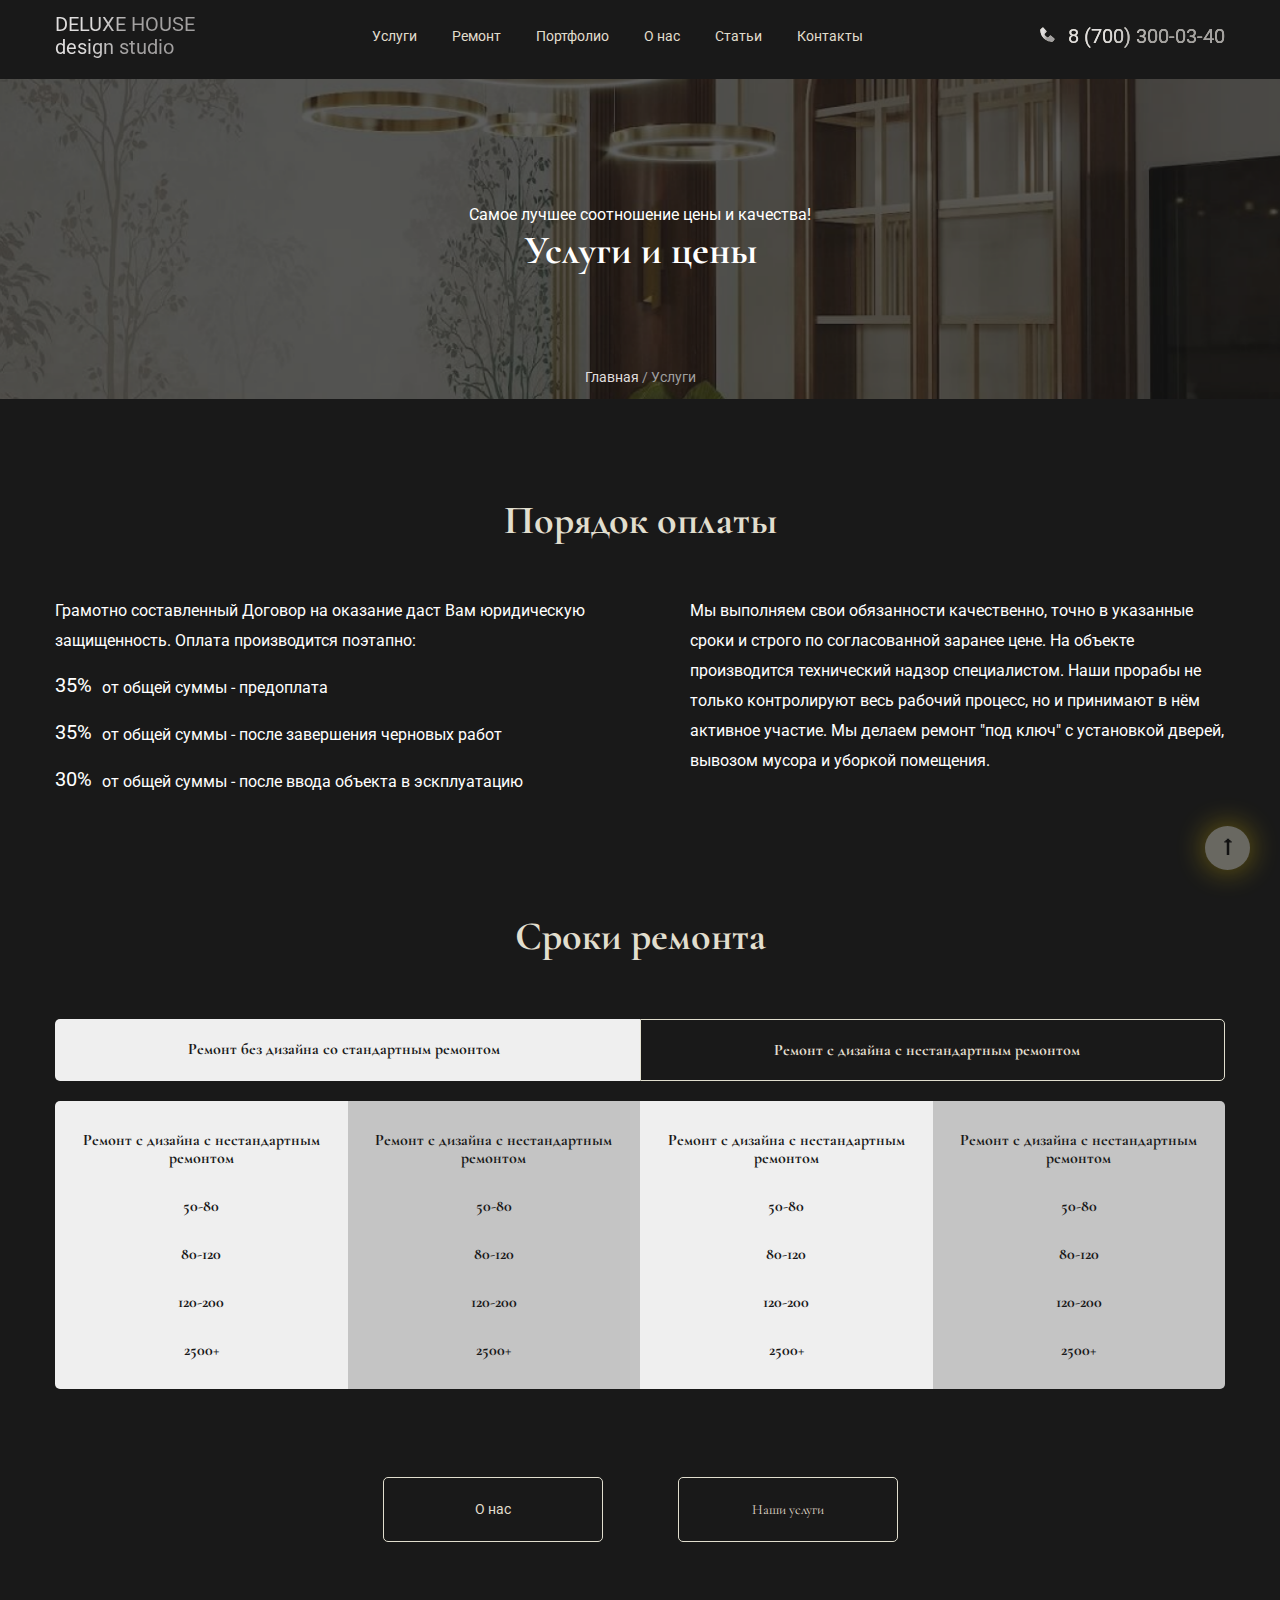
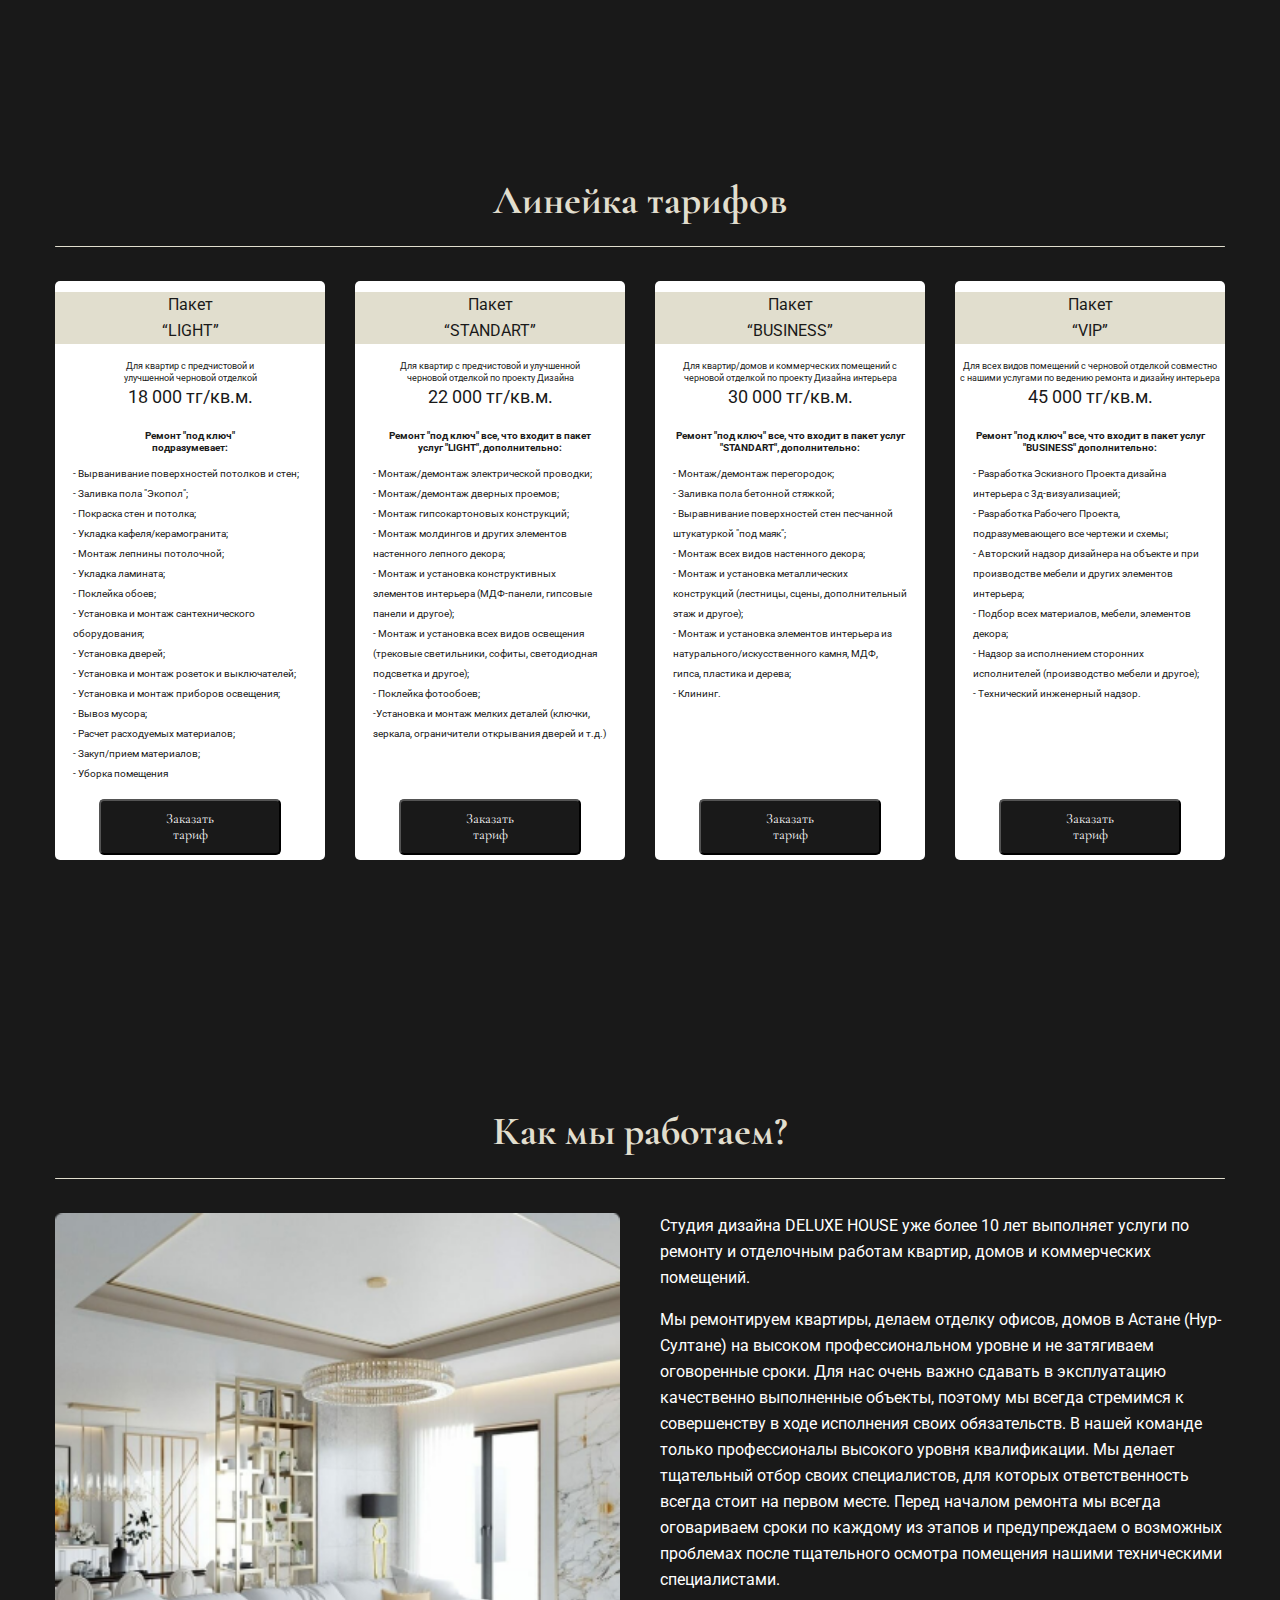
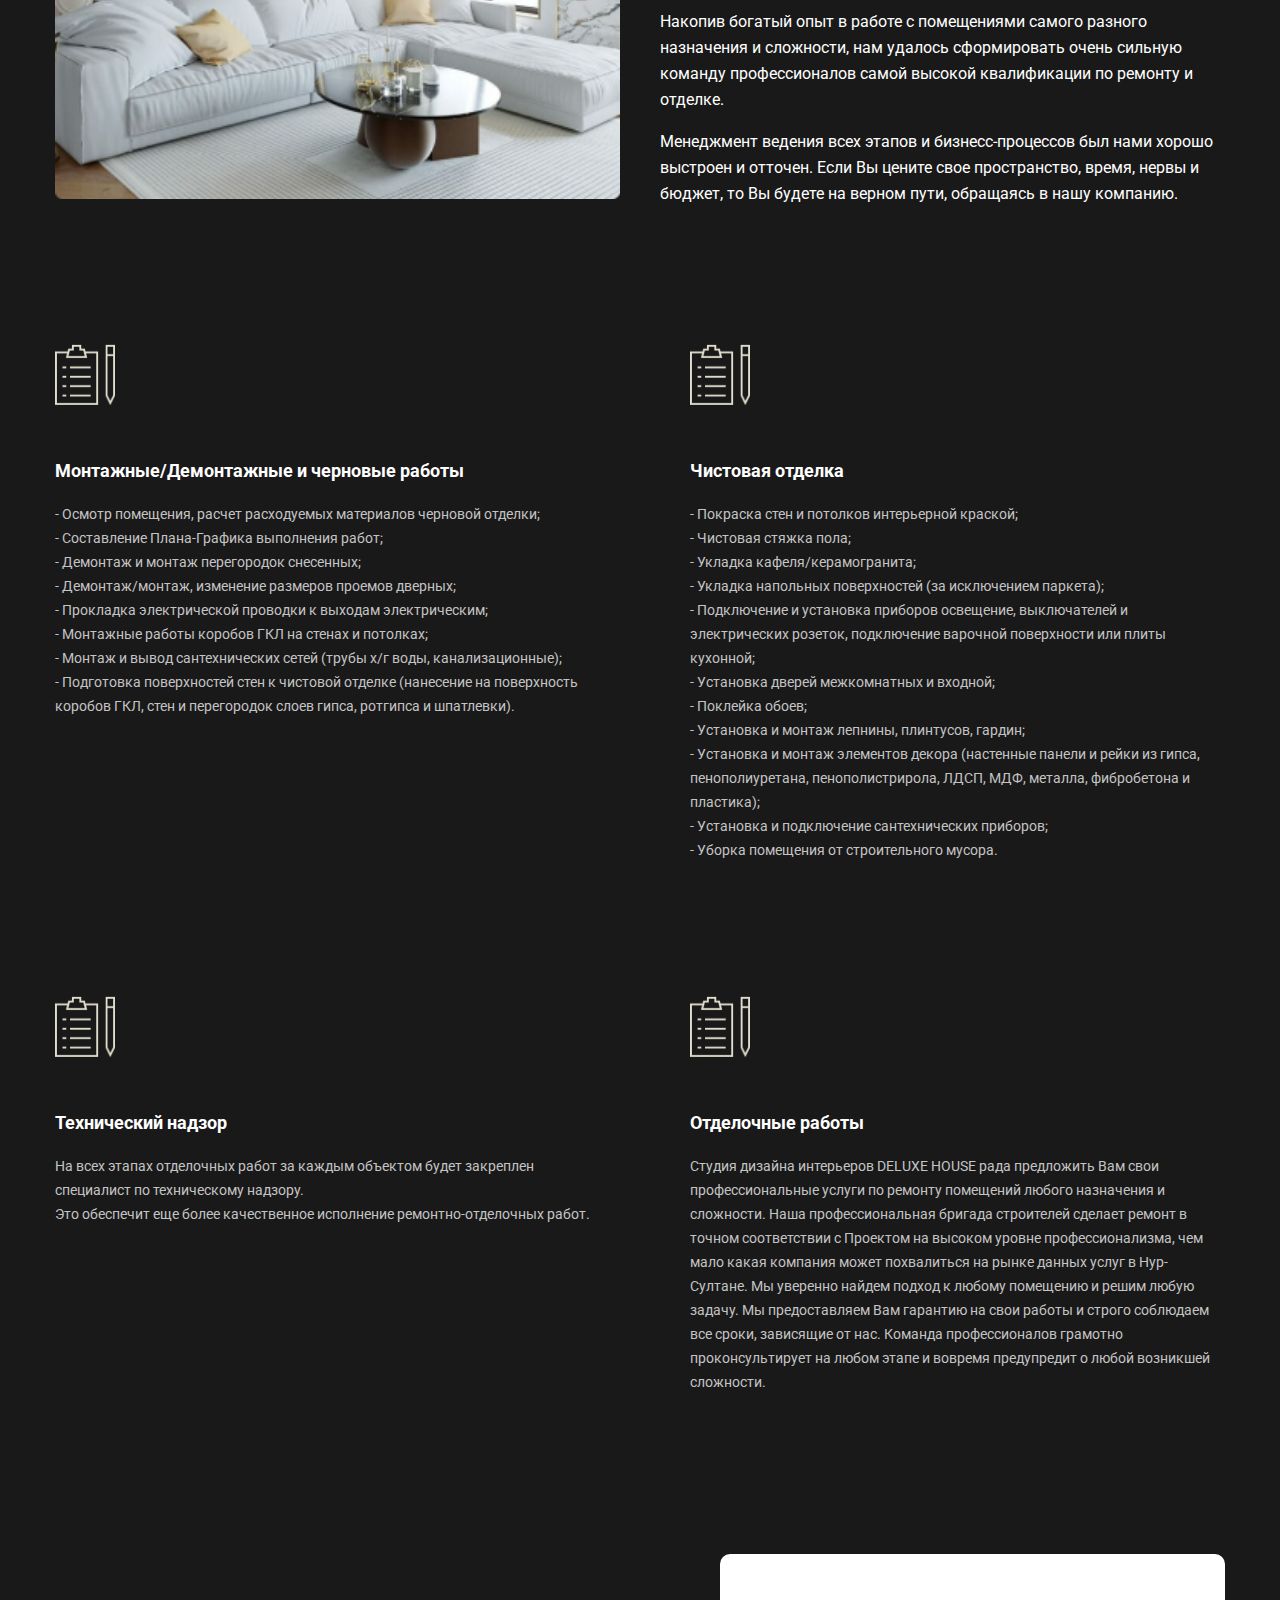
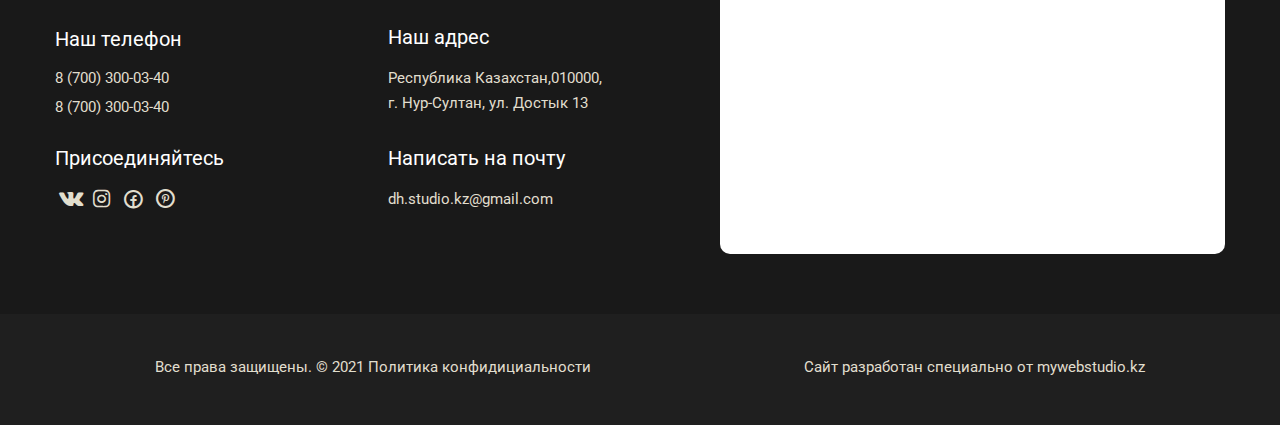
<file: src/pages/service.html>
<!doctype html>
<html lang="en">
<head>
    <meta charset="UTF-8">
    <meta name="viewport"
          content="width=device-width, user-scalable=no, initial-scale=1.0, maximum-scale=1.0, minimum-scale=1.0">
    <meta http-equiv="X-UA-Compatible" content="ie=edge">
    <title>Service</title>
    <link rel="stylesheet" href="https://cdn.jsdelivr.net/npm/swiper@8/swiper-bundle.min.css"/>
    <link rel="stylesheet" href="https://cdn.jsdelivr.net/npm/@fancyapps/ui/dist/fancybox.css"/>
    <link rel="stylesheet" href="../../src/icons/fontello/css/fontello.css">
    <link rel="stylesheet" href="../css/style.css">
</head>
<body>
<header class="header">
    <div class="container">
        <nav class="header__nav">
            <h1 class="header__title">
                <a href="../../index.html">DELUXE HOUSE <br>
                    design studio</a>
            </h1>
            <ul class="header__list">
                <li class="header__list-item"><a class="header__link" href="../../src/pages/service.html">Услуги</a></li>
                <li class="header__list-item"><a class="header__link" href="../../src/pages/repair.html">Ремонт</a></li>
                <li class="header__list-item">Портфолио</li>
                <li class="header__list-item"><a class="header__link" href="#">О нас</a></li>
                <li class="header__list-item">Статьи</li>
                <li class="header__list-item">Контакты</li>
            </ul>
            <div class="header__contact">
                <a href="tel:8 (700) 300-03-40" class="header__contact-icon">
                    <svg width="15" height="15" viewBox="0 0 15 15" fill="none" xmlns="http://www.w3.org/2000/svg">
                        <path d="M14.2191 11.5692L11.001 8.64316C10.8489 8.5049 10.649 8.43116 10.4435 8.43751C10.238 8.44386 10.0431 8.52981 9.89977 8.67721L8.00531 10.6255C7.54931 10.5384 6.63256 10.2526 5.68889 9.31133C4.74522 8.36687 4.45943 7.44775 4.37472 6.99491L6.32143 5.09966C6.46901 4.95647 6.55508 4.76148 6.56143 4.55595C6.56779 4.35042 6.49392 4.15049 6.35547 3.99845L3.43026 0.781121C3.29176 0.628612 3.09925 0.536103 2.89364 0.523243C2.68802 0.510383 2.48549 0.578184 2.32906 0.712246L0.61114 2.18554C0.47427 2.3229 0.392576 2.50573 0.381557 2.69933C0.369682 2.89725 0.143265 7.5855 3.7786 11.2224C6.95001 14.393 10.9226 14.625 12.0167 14.625C12.1766 14.625 12.2748 14.6202 12.3009 14.6187C12.4945 14.6078 12.6772 14.5258 12.8139 14.3883L14.2864 12.6696C14.421 12.5136 14.4893 12.3113 14.4767 12.1057C14.4641 11.9001 14.3717 11.7075 14.2191 11.5692Z"
                              fill="#DCD7C0"/>
                        <path d="M14.2191 11.5692L11.001 8.64316C10.8489 8.5049 10.649 8.43116 10.4435 8.43751C10.238 8.44386 10.0431 8.52981 9.89977 8.67721L8.00531 10.6255C7.54931 10.5384 6.63256 10.2526 5.68889 9.31133C4.74522 8.36687 4.45943 7.44775 4.37472 6.99491L6.32143 5.09966C6.46901 4.95647 6.55508 4.76148 6.56143 4.55595C6.56779 4.35042 6.49392 4.15049 6.35547 3.99845L3.43026 0.781121C3.29176 0.628612 3.09925 0.536103 2.89364 0.523243C2.68802 0.510383 2.48549 0.578184 2.32906 0.712246L0.61114 2.18554C0.47427 2.3229 0.392576 2.50573 0.381557 2.69933C0.369682 2.89725 0.143265 7.5855 3.7786 11.2224C6.95001 14.393 10.9226 14.625 12.0167 14.625C12.1766 14.625 12.2748 14.6202 12.3009 14.6187C12.4945 14.6078 12.6772 14.5258 12.8139 14.3883L14.2864 12.6696C14.421 12.5136 14.4893 12.3113 14.4767 12.1057C14.4641 11.9001 14.3717 11.7075 14.2191 11.5692Z"
                              fill="url(#paint0_linear_222_17)"/>
                        <defs>
                            <linearGradient id="paint0_linear_222_17" x1="4.96305" y1="0.521693" x2="9.86905"
                                            y2="2.02073" gradientUnits="userSpaceOnUse">
                                <stop stop-color="#E0DEDE"/>
                                <stop offset="0.983598" stop-color="#A2A0A0"/>
                            </linearGradient>
                        </defs>
                    </svg>
                </a>
                <a class="header__contact-num" href="tel:8 (700) 300-03-40">8 (700) 300-03-40</a>
            </div>
        </nav>
    </div>
</header>
<main>
    <section class="service__navBG page__navSection">
        <div class="page__navSection-textContent">
            <p class="page__navSection-desc">Самое лучшее соотношение цены и качества!</p>
            <h2 class="page__navSection-subtitle">Услуги и цены</h2>
        </div>
        <p class="page__navSection-breadCamb"><a class="page__navSection-link" href="../../index.html">Главная </a>/ Услуги</p>
    </section>
    <section class="payment__order service__order-payment">
        <div class="container">
            <h2 class="payment__order-title">Порядок оплаты</h2>
            <div class="payment__order-block">
                <div class="payment__order-text">
                    <p class="payment__order-text-info">Грамотно составленный Договор на оказание даст Вам юридическую
                        защищенность. Оплата производится
                        поэтапно:</p>
                    <div class="payment__order-text-desc">
                        <span class="payment__order-text-percent">35%</span>
                        <p class="payment__order-text-info">от общей суммы - предоплата</p>
                    </div>
                    <div class="payment__order-text-desc">
                        <span class="payment__order-text-percent">35%</span>
                        <p class="payment__order-text-info">от общей суммы - после завершения черновых работ</p>
                    </div>
                    <div class="payment__order-text-desc">
                        <span class="payment__order-text-percent">30%</span>
                        <p class="payment__order-text-info">от общей суммы - после ввода объекта в эскплуатацию</p>
                    </div>
                </div>
                <div class="payment__order-text">
                    <p class="payment__order-text-info">Мы выполняем свои обязанности качественно, точно в указанные
                        сроки и
                        строго по согласованной заранее
                        цене. На объекте производится технический надзор специалистом. Наши прорабы не только
                        контролируют
                        весь рабочий процесс, но и принимают в нём активное участие. Мы делаем ремонт "под ключ" с
                        установкой дверей, вывозом мусора и уборкой помещения.</p>
                </div>
            </div>
        </div>
    </section>
    <section class="terms">
        <div class="container">
            <h2 class="terms__title">Сроки ремонта</h2>
            <div class="terms__block">
                <div class="terms__box">
                    <p class="terms__box-desc">Ремонт без дизайна со стандартным ремонтом</p>
                </div>
                <div class="terms__box">
                    <p class="terms__box-desc terms__box-text">Ремонт с дизайна с нестандартным ремонтом</p>
                </div>
            </div>
            <div class="terms__row">
                <ul class="terms__column">
                    <li class="terms__column-square">Ремонт с дизайна с нестандартным ремонтом</li>
                    <li class="terms__column-square">50-80</li>
                    <li class="terms__column-square">80-120</li>
                    <li class="terms__column-square">120-200</li>
                    <li class="terms__column-square">2500+</li>
                </ul>
                <ul class="terms__column">
                    <li class="terms__column-square">Ремонт с дизайна с нестандартным ремонтом</li>
                    <li class="terms__column-square">50-80</li>
                    <li class="terms__column-square">80-120</li>
                    <li class="terms__column-square">120-200</li>
                    <li class="terms__column-square">2500+</li>
                </ul>
                <ul class="terms__column">
                    <li class="terms__column-square">Ремонт с дизайна с нестандартным ремонтом</li>
                    <li class="terms__column-square">50-80</li>
                    <li class="terms__column-square">80-120</li>
                    <li class="terms__column-square">120-200</li>
                    <li class="terms__column-square">2500+</li>
                </ul>
                <ul class="terms__column">
                    <li class="terms__column-square">Ремонт с дизайна с нестандартным ремонтом</li>
                    <li class="terms__column-square">50-80</li>
                    <li class="terms__column-square">80-120</li>
                    <li class="terms__column-square">120-200</li>
                    <li class="terms__column-square">2500+</li>
                </ul>
            </div>
            <div class="projects__btns">
                <button class="projects__btn terms__btn"><a class="header__link" href="./about-us.html">О нас</a>
                </button>
                <button class="projects__btn terms__btn">Наши услуги</button>
            </div>

        </div>

    </section>
    <section class="rate">
        <div class="container">
            <h2 class="rate__title">Линейка тарифов</h2>
            <div class="projects__line"></div>
            <div class="rate__block">
                <div class="rate__card">
                    <p class="rate__card-title">
                        Пакет <br>
                        “LIGHT”
                    </p>
                    <p class="rate__card-desc">Для квартир с предчистовой и <br> улучшенной черновой отделкой</p>
                    <p class="rate__card-info">18 000 тг/кв.м.</p>
                    <h3 class="rate__card-subtitle">Ремонт "под ключ" <br>
                        подразумевает:</h3>
                    <p class="rate__card-description">
                        - Вырванивание поверхностей потолков и стен; <br>
                        - Заливка пола "Экопол"; <br>
                        - Покраска стен и потолка;<br>
                        - Укладка кафеля/керамогранита; <br>
                        - Монтаж лепнины потолочной; <br>
                        - Укладка ламината; <br>
                        - Поклейка обоев; <br>
                        - Установка и монтаж сантехнического оборудования; <br>
                        - Установка дверей; <br>
                        - Установка и монтаж розеток и выключателей; <br>
                        - Установка и монтаж приборов освещения; <br>
                        - Вывоз мусора; <br>
                        - Расчет расходуемых материалов; <br>
                        - Закуп/прием материалов; <br>
                        - Уборка помещения <br>
                    </p>
                    <button class="rate__card-btn">Заказать тариф</button>
                </div>
                <div class="rate__card">
                    <p class="rate__card-title">
                        Пакет <br>
                        “STANDART”
                    </p>
                    <p class="rate__card-desc">Для квартир с предчистовой и улучшенной <br> черновой отделкой по проекту
                        Дизайна</p>
                    <p class="rate__card-info">22 000 тг/кв.м.</p>
                    <h3 class="rate__card-subtitle">Ремонт "под ключ" все, что входит в пакет <br> услуг "LIGHT",
                        дополнительно:</h3>
                    <p class="rate__card-description">
                        - Монтаж/демонтаж электрической проводки; <br>
                        - Монтаж/демонтаж дверных проемов; <br>
                        - Монтаж гипсокартоновых конструкций; <br>
                        - Монтаж молдингов и других элементов настенного лепного декора; <br>
                        - Монтаж и установка конструктивных элементов интерьера (МДФ-панели, гипсовые панели и другое);
                        <br>
                        - Монтаж и установка всех видов освещения (трековые светильники, софиты, светодиодная подсветка
                        и другое); <br>
                        - Поклейка фотообоев; <br>
                        -Установка и монтаж мелких деталей (ключки, зеркала, ограничители открывания дверей и т.д.)
                    </p>
                    <button class="rate__card-btn">Заказать тариф</button>
                </div>
                <div class="rate__card">
                    <p class="rate__card-title">
                        Пакет <br>
                        “BUSINESS”
                    </p>
                    <p class="rate__card-desc">Для квартир/домов и коммерческих помещений с <br> черновой отделкой по
                        проекту Дизайна интерьера</p>
                    <p class="rate__card-info">30 000 тг/кв.м.</p>
                    <h3 class="rate__card-subtitle">Ремонт "под ключ" все, что входит в пакет услуг <br> "STANDART",
                        дополнительно:</h3>
                    <p class="rate__card-description">
                        - Монтаж/демонтаж перегородок; <br>
                        - Заливка пола бетонной стяжкой; <br>
                        - Выравнивание поверхностей стен песчанной штукатуркой "под маяк"; <br>
                        - Монтаж всех видов настенного декора; <br>
                        - Монтаж и установка металлических конструкций (лестницы, сцены, дополнительный этаж и другое);
                        <br>
                        - Монтаж и установка элементов интерьера из натурального/искусственного камня, МДФ, гипса,
                        пластика и дерева; <br>
                        - Клининг.
                    </p>
                    <button class="rate__card-btn">Заказать тариф</button>
                </div>
                <div class="rate__card">
                    <p class="rate__card-title">
                        Пакет <br>
                        “VIP”
                    </p>
                    <p class="rate__card-desc">Для всех видов помещений с черновой отделкой совместно <br> с нашими
                        услугами по ведению ремонта и дизайну интерьера</p>
                    <p class="rate__card-info">45 000 тг/кв.м.</p>
                    <h3 class="rate__card-subtitle">Ремонт "под ключ" все, что входит в пакет услуг <br> "BUSINESS"
                        дополнительно:</h3>
                    <p class="rate__card-description">
                        - Разработка Эскизного Проекта дизайна интерьера с 3д-визуализацией; <br>
                        - Разработка Рабочего Проекта, подразумевающего все чертежи и схемы; <br>
                        - Авторский надзор дизайнера на объекте и при производстве мебели и других элементов интерьера;
                        <br>
                        - Подбор всех материалов, мебели, элементов декора; <br>
                        - Надзор за исполнением сторонних исполнителей (производство мебели и другое); <br>
                        - Технический инженерный надзор.
                    </p>
                    <button class="rate__card-btn">Заказать тариф</button>
                </div>
            </div>
        </div>

    </section>
    <section class="work">
        <div class="container">
            <h3 class="work__title">Как мы работаем?</h3>
            <div class="projects__line"></div>
            <div class="work__content">
                <div class="work__content-img">
                    <img class="work__content-image" src="../../src/images/project1.png" alt="Work img">
                </div>
                <div class="work__content-text">
                    <p class="work__content-desc">Студия дизайна DELUXE HOUSE уже более 10 лет выполняет услуги по
                        ремонту и
                        отделочным работам квартир, домов и коммерческих помещений.</p>
                    <p class="work__content-desc"> Мы ремонтируем квартиры, делаем отделку офисов, домов в
                        Астане (Нур-Султане) на высоком
                        профессиональном уровне и не затягиваем оговоренные сроки. Для нас очень важно сдавать в
                        эксплуатацию качественно выполненные объекты, поэтому мы всегда стремимся к совершенству в ходе
                        исполнения своих обязательств.
                        В нашей команде только профессионалы высокого уровня квалификации. Мы делает тщательный отбор
                        своих специалистов, для которых ответственность всегда стоит на первом месте.
                        Перед началом ремонта мы всегда оговариваем сроки по каждому из этапов и предупреждаем о
                        возможных проблемах после тщательного осмотра помещения нашими техническими специалистами.</p>
                    <p class="work__content-desc">Накопив богатый опыт в работе с помещениями самого разного
                        назначения и
                        сложности, нам удалось сформировать очень сильную команду профессионалов самой высокой
                        квалификации по ремонту и отделке.</p>
                    <p class="work__content-desc">Менеджмент ведения всех этапов и бизнесс-процессов был нами хорошо
                        выстроен и отточен. Если Вы
                        цените свое пространство, время, нервы и бюджет, то Вы будете на верном пути, обращаясь в нашу
                        компанию.</p>
                </div>
            </div>
        </div>
    </section>
    <section class="repair__info">
        <div class="container">
            <div class="repair__info-block">
                <div class="repair__info-card">
                    <img class="repair__info-card-img" src="../../src/images/stagesIcons.png" alt="info">
                    <h2 class="repair__info-card-title">Монтажные/Демонтажные и черновые работы</h2>
                    <p class="repair__info-card-desc">
                        - Осмотр помещения, расчет расходуемых материалов черновой отделки; <br>
                        - Составление Плана-Графика выполнения работ; <br>
                        - Демонтаж и монтаж перегородок снесенных; <br>
                        - Демонтаж/монтаж, изменение размеров проемов дверных; <br>
                        - Прокладка электрической проводки к выходам электрическим; <br>
                        - Монтажные работы коробов ГКЛ на стенах и потолках; <br>
                        - Монтаж и вывод сантехнических сетей (трубы х/г воды, канализационные); <br>
                        - Подготовка поверхностей стен к чистовой отделке (нанесение на поверхность коробов ГКЛ, стен и
                        перегородок слоев гипса, ротгипса и шпатлевки).
                    </p>
                </div>
                <div class="repair__info-card">
                    <img class="repair__info-card-img" src="../../src/images/stagesIcons.png" alt="info">
                    <h2 class="repair__info-card-title">Чистовая отделка</h2>
                    <p class="repair__info-card-desc">
                        - Покраска стен и потолков интерьерной краской;<br>
                        - Чистовая стяжка пола;<br>
                        - Укладка кафеля/керамогранита;<br>
                        - Укладка напольных поверхностей (за исключением паркета);<br>
                        - Подключение и установка приборов освещение, выключателей и электрических розеток, подключение
                        варочной поверхности или плиты кухонной;<br>
                        - Установка дверей межкомнатных и входной;<br>
                        - Поклейка обоев;<br>
                        - Установка и монтаж лепнины, плинтусов, гардин;<br>
                        - Установка и монтаж элементов декора (настенные панели и рейки из гипса, пенополиуретана,
                        пенополистрирола, ЛДСП, МДФ, металла, фибробетона и пластика);<br>
                        - Установка и подключение сантехнических приборов;<br>
                        - Уборка помещения от строительного мусора.
                    </p>
                </div>
                <div class="repair__info-card">
                    <img class="repair__info-card-img" src="../../src/images/stagesIcons.png" alt="info">
                    <h2 class="repair__info-card-title">Технический надзор</h2>
                    <p class="repair__info-card-desc">
                        На всех этапах отделочных работ за каждым объектом будет закреплен
                        специалист по техническому надзору.
                        <br>
                        Это обеспечит еще более качественное исполнение ремонтно-отделочных работ.
                    </p>
                </div>
                <div class="repair__info-card">
                    <img class="repair__info-card-img" src="../../src/images/stagesIcons.png" alt="info">
                    <h2 class="repair__info-card-title">Отделочные работы</h2>
                    <p class="repair__info-card-desc">
                        Студия дизайна интерьеров DELUXE HOUSE рада предложить Вам свои
                        профессиональные услуги по ремонту помещений любого назначения и сложности. Наша
                        профессиональная бригада строителей сделает ремонт в точном соответствии с Проектом на высоком
                        уровне профессионализма, чем мало какая компания может похвалиться на рынке данных услуг в
                        Нур-Султане. Мы уверенно найдем подход к любому помещению и решим любую задачу. Мы предоставляем
                        Вам гарантию на свои работы и строго соблюдаем все сроки, зависящие от нас. Команда
                        профессионалов грамотно проконсультирует на любом этапе и вовремя предупредит о любой возникшей
                        сложности.</p>
                </div>
            </div>
        </div>

    </section>
</main>
<footer class="footer">
    <div class="footer__top">
        <div class="container">
            <div class="footer__top-content">
                <div class="footer__top-card">
                    <h3 class="footer__top-card-title">Наш телефон</h3>
                    <a class="footer__top-card-tel" href="tel:8 (700) 300-03-40">8 (700) 300-03-40</a>
                    <p class="footer__top-card-tel2"><a class="footer__top-card-tel" href="tel:8 (700) 300-03-40">8
                        (700) 300-03-40</a></p>
                    <h3 class="footer__top-card-title">Присоединяйтесь</h3>
                    <div class="footer__top-card-icons">
                        <a href="" class=" footer__top-card-icon icon-vk"></a>
                        <a href="" class=" footer__top-card-icon icon-instagram"></a>
                        <a href="" class=" footer__top-card-icon icon-facebook-circled"></a>
                        <a href="" class=" footer__top-card-icon icon-pinterest-circled"></a>
                    </div>
                </div>
                <div class="footer__top-card">
                    <h3 class="footer__top-card-title">Наш адрес</h3>
                    <span class="footer__top-card-address">Республика Казахстан,010000,</span>
                    <p class="footer__top-card-address"> г. Нур-Султан, ул. Достык 13</p>
                    <h3 class="footer__top-card-title">Написать на почту</h3>
                    <p class="footer__top-card-address">dh.studio.kz@gmail.com</p>
                </div>
                <div id="map" class="footer__top-map">
                    <iframe class="iframe__maps"
                            src="https://www.google.com/maps/embed?pb=!1m14!1m12!1m3!1d57802.13544933836!2d74.58816114755771!3d42.874804328380435!2m3!1f0!2f0!3f0!3m2!1i1024!2i768!4f13.1!5e0!3m2!1sru!2skg!4v1662814859774!5m2!1sru!2skg"
                            width="600" height="450" style="border:0;" allowfullscreen="" loading="lazy"
                            referrerpolicy="no-referrer-when-downgrade"></iframe>
                </div>
            </div>
        </div>
    </div>
    <div class="footer__bot">
        <div class="container">
            <p class="footer__bot-info">Все права защищены.
                © 2021 Политика конфидициальности</p>
            <p class="footer__bot-info2">Сайт разработан специально
                от mywebstudio.kz</p>
        </div>
    </div>
</footer>

<script src="https://maps.api.2gis.ru/2.0/loader.js?pkg=full"></script>
<script src="https://cdn.jsdelivr.net/npm/swiper@8/swiper-bundle.min.js"></script>
<script src="https://cdn.jsdelivr.net/npm/@fancyapps/ui@4.0/dist/fancybox.umd.js"></script>
<script src="../../src/js/main.js"></script>
<a href="#" title="Вернуться к началу" class="top__button">🠕</a>
</body>
</html>
</file>
<file: src/icons/fontello/css/fontello.css>
@font-face {
  font-family: 'fontello';
  src: url('../font/fontello.eot?29614658');
  src: url('../font/fontello.eot?29614658#iefix') format('embedded-opentype'),
       url('../font/fontello.woff2?29614658') format('woff2'),
       url('../font/fontello.woff?29614658') format('woff'),
       url('../font/fontello.ttf?29614658') format('truetype'),
       url('../font/fontello.svg?29614658#fontello') format('svg');
  font-weight: normal;
  font-style: normal;
}
/* Chrome hack: SVG is rendered more smooth in Windozze. 100% magic, uncomment if you need it. */
/* Note, that will break hinting! In other OS-es font will be not as sharp as it could be */
/*
@media screen and (-webkit-min-device-pixel-ratio:0) {
  @font-face {
    font-family: 'fontello';
    src: url('../font/fontello.svg?29614658#fontello') format('svg');
  }
}
*/
[class^="icon-"]:before, [class*=" icon-"]:before {
  font-family: "fontello";
  font-style: normal;
  font-weight: normal;
  speak: never;

  display: inline-block;
  text-decoration: inherit;
  width: 1em;
  margin-right: .2em;
  text-align: center;
  /* opacity: .8; */

  /* For safety - reset parent styles, that can break glyph codes*/
  font-variant: normal;
  text-transform: none;

  /* fix buttons height, for twitter bootstrap */
  line-height: 1em;

  /* Animation center compensation - margins should be symmetric */
  /* remove if not needed */
  margin-left: .2em;

  /* you can be more comfortable with increased icons size */
  /* font-size: 120%; */

  /* Font smoothing. That was taken from TWBS */
  -webkit-font-smoothing: antialiased;
  -moz-osx-font-smoothing: grayscale;

  /* Uncomment for 3D effect */
  /* text-shadow: 1px 1px 1px rgba(127, 127, 127, 0.3); */
}

.icon-pinterest-circled:before { content: '\e800'; } /* '' */
.icon-facebook-circled:before { content: '\e801'; } /* '' */
.icon-vk:before { content: '\e802'; } /* '' */
.icon-instagram:before { content: '\f16d'; } /* '' */
</file>
<file: src/css/style.css>
@charset "UTF-8";
@import url("https://fonts.googleapis.com/css2?family=Cormorant+Garamond:wght@400;700&family=Roboto:wght@400;500&display=swap");
* {
  margin: 0;
  padding: 0;
  -webkit-box-sizing: border-box;
          box-sizing: border-box;
  text-decoration: none;
  list-style-type: none;
  font-family: "Roboto", sans-serif;
  font-weight: 400;
  font-style: normal;
  -webkit-transition: 0.3s;
  transition: 0.3s;
}

main {
  background: #191919;
  position: relative;
}

.container {
  max-width: 1210px;
  padding: 0 20px;
  margin: 0 auto;
}

img {
  width: 100%;
}

.watermark {
  font-family: "Roboto", sans-serif;
  font-style: normal;
  font-weight: 900;
  font-size: 90px;
  line-height: 105px;
  background: linear-gradient(126.33deg, rgba(85, 80, 80, 0.65) -43.79%, rgba(222, 211, 109, 0) 52.43%);
  -webkit-background-clip: text;
  -webkit-text-fill-color: transparent;
  background-clip: text;
  text-fill-color: transparent;
  -webkit-transition: 0.7s;
  transition: 0.7s;
}

.header__link {
  color: #E1DECE;
}

.fancybox__caption {
  text-align: center;
}

.iframe__maps {
  width: 100%;
  height: 100%;
  border-radius: 10px;
}

html {
  scroll-behavior: smooth;
}

.top__button {
  position: fixed;
  bottom: 30px;
  right: 30px;
  font-size: 20px;
  border-radius: 50%;
  width: 45px;
  background: #E1DECE;
  text-align: center;
  padding: 10px;
  cursor: pointer;
  color: #070707;
  opacity: 0.4;
  -webkit-box-shadow: 0 0 30px gold;
          box-shadow: 0 0 30px gold;
}

.page__navSection {
  position: relative;
  min-height: 320px;
  text-align: center;
}
.page__navSection-textContent {
  position: absolute;
  top: 50%;
  left: 50%;
  -webkit-transform: translate(-50%, -50%);
          transform: translate(-50%, -50%);
  height: -webkit-fit-content;
  height: -moz-fit-content;
  height: fit-content;
}
.page__navSection-title {
  font-size: 30px;
  color: #fff;
}
.page__navSection-subtitle {
  font-family: "Cormorant Garamond", serif;
  font-weight: 700;
  font-size: 40px;
  color: #fff;
  text-align: center;
}
.page__navSection-desc {
  font-size: 16px;
  line-height: 22px;
  color: #fff;
}
.page__navSection-breadCamb {
  font-size: 14px;
  line-height: 28px;
  color: #9f9f9f;
  position: absolute;
  bottom: 8px;
  left: 50%;
  -webkit-transform: translateX(-50%);
          transform: translateX(-50%);
}
.page__navSection-link {
  color: #E0DEDE;
}

.header {
  position: relative;
  background: #191919;
  padding: 13px 0 20px;
}
.header .burger {
  display: none;
}
.header__nav {
  display: -webkit-box;
  display: -ms-flexbox;
  display: flex;
  -webkit-box-pack: justify;
      -ms-flex-pack: justify;
          justify-content: space-between;
  -webkit-box-align: center;
      -ms-flex-align: center;
          align-items: center;
}
.header__title {
  font-family: "Roboto", sans-serif;
  font-style: normal;
  font-weight: 400;
  font-size: 20px;
  line-height: 23px;
  background: linear-gradient(106.99deg, #E0DEDE 24.92%, #A2A0A0 53.57%);
  -webkit-background-clip: text;
  -webkit-text-fill-color: transparent;
  background-clip: text;
  text-fill-color: transparent;
}
.header__list {
  display: -webkit-box;
  display: -ms-flexbox;
  display: flex;
  -webkit-column-gap: 35px;
     -moz-column-gap: 35px;
          column-gap: 35px;
  -webkit-box-align: center;
      -ms-flex-align: center;
          align-items: center;
}
.header__list-item {
  font-size: 14px;
  color: #E1DECE;
  position: relative;
  cursor: pointer;
}
.header__list-item::before {
  content: "";
  width: 0;
  height: 2px;
  background: #fff;
  position: absolute;
  bottom: -10px;
  left: -15px;
  -webkit-transition: 0.7s;
  transition: 0.7s;
}
.header__list-item:hover::before {
  width: calc(100% + 30px);
}
.header__contact {
  display: -webkit-box;
  display: -ms-flexbox;
  display: flex;
  -webkit-column-gap: 13px;
     -moz-column-gap: 13px;
          column-gap: 13px;
  -webkit-box-align: center;
      -ms-flex-align: center;
          align-items: center;
}
.header__contact-num {
  font-family: "Roboto", sans-serif;
  font-style: normal;
  font-weight: 400;
  font-size: 20px;
  line-height: 23px;
  background: linear-gradient(106.99deg, #E0DEDE 24.92%, #A2A0A0 53.57%), #DCD7C0;
  -webkit-background-clip: text;
  -webkit-text-fill-color: transparent;
  background-clip: text;
  text-fill-color: transparent;
}

@media (max-width: 992px) {
  .header__list {
    -webkit-column-gap: 25px;
       -moz-column-gap: 25px;
            column-gap: 25px;
  }
}
@media (max-width: 876px) {
  .header__nav {
    -webkit-box-pack: start;
        -ms-flex-pack: start;
            justify-content: flex-start;
    -webkit-column-gap: 50px;
       -moz-column-gap: 50px;
            column-gap: 50px;
  }
  .header__list {
    display: -webkit-box;
    display: -ms-flexbox;
    display: flex;
    -webkit-transition: 0.5s;
    transition: 0.5s;
    -webkit-box-orient: vertical;
    -webkit-box-direction: normal;
        -ms-flex-direction: column;
            flex-direction: column;
    width: 0;
    position: fixed;
    height: 100vh;
    background: #1F1F1F;
    z-index: 120;
    top: 0;
    left: 0;
    -webkit-box-pack: center;
        -ms-flex-pack: center;
            justify-content: center;
    -webkit-box-align: center;
        -ms-flex-align: center;
            align-items: center;
    row-gap: 20px;
  }
  .header__list .header__list-item {
    font-size: 0;
    text-align: center;
  }
  .header__list_active {
    width: 100%;
    -webkit-transition: 0.5s;
    transition: 0.5s;
  }
  .header__list_active .header__list-item {
    font-size: 25px;
    -webkit-transition: 0.5s;
    transition: 0.5s;
  }
  .header .burger {
    display: block;
    position: absolute;
    width: 40px;
    height: 40px;
    top: 20px;
    right: 20px;
    z-index: 121;
  }
  .header .burger__line {
    position: absolute;
    width: 40px;
    height: 5px;
    border-radius: 1.5px;
    background: #FFFFFF;
    top: 50%;
    left: 0;
    -webkit-transform: translateY(-50%);
            transform: translateY(-50%);
  }
  .header .burger__line::before {
    content: "";
    position: absolute;
    width: 40px;
    height: 5px;
    border-radius: 1.5px;
    background: #FFFFFF;
    left: 0;
    top: -10px;
  }
  .header .burger__line::after {
    content: "";
    position: absolute;
    width: 40px;
    height: 5px;
    border-radius: 1.5px;
    background: #FFFFFF;
    left: 0;
    top: 10px;
  }
  .header .burger_active .burger__line {
    background: transparent;
  }
  .header .burger_active .burger__line:before {
    top: -10px;
    -webkit-transform: rotate(45deg);
            transform: rotate(45deg);
    -webkit-transition: 0.3s;
    transition: 0.3s;
  }
  .header .burger_active .burger__line:after {
    top: -10px;
    -webkit-transform: rotate(-45deg);
            transform: rotate(-45deg);
    -webkit-transition: 0.3s;
    transition: 0.3s;
  }
}
.home {
  position: relative;
  padding: 185px 0 249px;
  background: #191919 url("../images/HomeBG.png") center/cover no-repeat;
  margin-left: 96px;
}
.home__title {
  font-family: "Cormorant Garamond", serif;
  font-weight: 700;
  font-size: 50px;
  line-height: 62px;
  color: #fff;
  text-align: center;
}
.home__subtitle {
  font-size: 20px;
  line-height: 32px;
  color: #fff;
  text-align: center;
  padding: 22px 0 10px;
}
.home__btn {
  font-size: 14px;
  color: #191919;
  cursor: pointer;
  padding: 23px 50px;
  background: #FFFFFF;
  border-radius: 50px;
  border: none;
  display: block;
  margin: 0 auto;
  width: 220px;
  height: 62px;
}
.home__logo {
  position: absolute;
  top: 40px;
  left: 0;
  -webkit-transform: translate(-50%, -30%);
          transform: translate(-50%, -30%);
  z-index: 7;
}
.home__after {
  position: absolute;
  right: 0;
  bottom: -50px;
}
.home__after:hover {
  background: linear-gradient(126.33deg, rgba(85, 80, 80, 0.65) -43.79%, rgba(222, 211, 109, 0.1) 52.43%);
  -webkit-background-clip: text;
  -webkit-text-fill-color: transparent;
  background-clip: text;
  text-fill-color: transparent;
  -webkit-transition: 0.7s;
  transition: 0.7s;
}

@media (max-width: 1320px) {
  .home {
    margin-left: 0;
  }
  .home__logo {
    top: 0;
    -webkit-transform: none;
            transform: none;
  }
}
@media (max-width: 992px) {
  .home {
    padding: 160px 0 220px;
  }
}
@media (max-width: 876px) {
  .home__title {
    font-size: 44px;
    line-height: 60px;
  }

  .home__btn {
    padding: 20px 45px;
  }
}
@media (max-width: 768px) {
  .home__title {
    font-size: 37px;
    line-height: 50px;
  }

  .home {
    padding: 140px 0 200px;
  }

  .home__subtitle {
    font-size: 19px;
  }

  .home__logo {
    top: -20px;
  }
  .home__logo svg {
    width: 100px;
  }
}
@media (max-width: 576px) {
  .home__title {
    font-size: 33px;
    line-height: 45px;
  }

  .home__subtitle {
    font-size: 18px;
    margin: 10px 0 10px;
  }
  .home__subtitle br {
    display: none;
  }

  .home {
    padding: 130px 0 160px;
  }

  .home__after {
    display: none;
  }
}
@media (max-width: 425px) {
  .home__title {
    font-size: 29px;
    line-height: 40px;
  }

  .home__subtitle {
    font-size: 16px;
    margin: 10px 0 10px;
  }

  .home {
    padding: 130px 0 125px;
  }

  .home__btn {
    padding: 17px 36px;
  }
}
@media (max-width: 375px) {
  .home__title {
    font-size: 25px;
    line-height: 40px;
  }

  .home__logo {
    top: -25px;
  }
  .home__logo svg {
    width: 90px;
  }
}
.projects {
  position: relative;
  padding: 80px 0 130px;
}
.projects__title {
  font-family: "Cormorant Garamond", serif;
  font-weight: 700;
  font-size: 40px;
  line-height: 45px;
  color: #E1DECE;
  text-align: center;
}
.projects__line {
  margin: 23px 0 34px;
  height: 1px;
  background: #E1DECE;
  border-radius: 5px;
}
.projects__row {
  position: relative;
  display: -webkit-box;
  display: -ms-flexbox;
  display: flex;
  -ms-flex-wrap: wrap;
      flex-wrap: wrap;
  gap: 23px 30px;
  -webkit-box-pack: center;
      -ms-flex-pack: center;
          justify-content: center;
  -webkit-box-align: center;
      -ms-flex-align: center;
          align-items: center;
  z-index: 5;
}
.projects__card {
  width: calc(33.333% - 20px);
  text-align: center;
}
.projects__card-title {
  margin: 26px 0 7px;
  font-family: "Cormorant Garamond", serif;
  font-weight: 700;
  font-size: 16px;
  line-height: 18px;
  color: #fff;
}
.projects__card-subtitle {
  font-family: "Cormorant Garamond", serif;
  font-size: 14px;
  line-height: 16px;
  color: #fff;
  margin-bottom: 34px;
}
.projects__before {
  position: absolute;
  left: 0;
  top: 38%;
  z-index: 1;
}
.projects__btns {
  display: -webkit-box;
  display: -ms-flexbox;
  display: flex;
  -webkit-box-pack: center;
      -ms-flex-pack: center;
          justify-content: center;
  -ms-flex-wrap: wrap;
      flex-wrap: wrap;
  gap: 25px 75px;
  margin-top: 88px;
}
.projects__btn {
  padding: 23px 0;
  width: 220px;
  border: 1px solid #E1DECE;
  border-radius: 5px;
  font-family: "Cormorant Garamond", serif;
  font-size: 14px;
  line-height: 16px;
  color: #E1DECE;
  background: transparent;
}
.projects__btn-active {
  background: #E1DECE;
  color: #191919;
}

@media (max-width: 992px) {
  .projects__btns {
    -webkit-column-gap: 50px;
       -moz-column-gap: 50px;
            column-gap: 50px;
  }

  .projects__btns-btn {
    width: 190px;
    min-height: 58px;
  }
}
@media (max-width: 876px) {
  .projects {
    padding: 70px 0 100px;
    text-align: center;
  }
}
@media (max-width: 768px) {
  .projects__card {
    width: calc(50% - 15px);
  }

  .projects__btns {
    -webkit-column-gap: 25px;
       -moz-column-gap: 25px;
            column-gap: 25px;
  }

  .projects__btns-btn {
    margin-top: 30px;
  }

  .projects__btns-btn {
    width: 175px;
    min-height: 55px;
  }

  .projects {
    padding: 60px 0 70px;
    text-align: center;
  }
}
@media (max-width: 576px) {
  .projects {
    padding: 30px 0 50px;
  }

  .projects__card {
    -webkit-column-gap: 20px;
       -moz-column-gap: 20px;
            column-gap: 20px;
  }

  .projects__card {
    width: calc(50% - 10px);
  }

  .projects__card-subtitle {
    margin-bottom: 25px;
  }

  .projects__card-title {
    margin: 10px 0 7px;
  }

  .projects__before {
    display: none;
  }

  .projects__after {
    display: none;
  }
}
@media (max-width: 425px) {
  .projects__card {
    width: 80%;
  }
}
.aside {
  background: #191919;
  position: fixed;
  width: 96px;
  height: 694px;
  display: -webkit-box;
  display: -ms-flexbox;
  display: flex;
  -webkit-box-orient: vertical;
  -webkit-box-direction: normal;
      -ms-flex-direction: column;
          flex-direction: column;
  -webkit-box-pack: end;
      -ms-flex-pack: end;
          justify-content: flex-end;
  row-gap: 230px;
  -webkit-box-align: center;
      -ms-flex-align: center;
          align-items: center;
  z-index: 6;
}
.aside__title {
  position: relative;
  -webkit-transform: rotate(-90deg);
          transform: rotate(-90deg);
  white-space: nowrap;
  font-size: 14px;
  line-height: 16px;
  color: #E1DECE;
}
.aside__title::before {
  content: "";
  width: 75px;
  height: 1px;
  position: absolute;
  background: #E1DECE;
  top: 50%;
  -webkit-transform: translate(-50%);
          transform: translate(-50%);
  left: -50px;
}
.aside__menu {
  display: -webkit-box;
  display: -ms-flexbox;
  display: flex;
  -webkit-box-orient: vertical;
  -webkit-box-direction: normal;
      -ms-flex-direction: column;
          flex-direction: column;
  row-gap: 12px;
  -webkit-box-align: center;
      -ms-flex-align: center;
          align-items: center;
}
.aside__icon {
  color: #E0DEDE;
  font-size: 20px;
}

@media (max-width: 1320px) {
  .aside {
    display: none;
  }
}
.swiper {
  width: 100%;
  height: 100%;
}

.swiper-slide {
  font-size: 18px;
  display: -webkit-box;
  display: -ms-flexbox;
  display: flex;
  -webkit-box-pack: center;
  -ms-flex-pack: center;
  justify-content: center;
  -webkit-box-align: center;
  -ms-flex-align: center;
  align-items: center;
}

.carousel {
  padding-bottom: 91px;
}
.carousel__title {
  font-family: "Cormorant Garamond", serif;
  font-size: 40px;
  line-height: 46px;
  color: #fff;
  text-align: center;
}
.carousel__content {
  display: -webkit-box;
  display: -ms-flexbox;
  display: flex;
  -webkit-column-gap: 40px;
     -moz-column-gap: 40px;
          column-gap: 40px;
}
.carousel__img {
  width: calc(50% - 20px);
}
.carousel__info {
  width: calc(50% - 20px);
}
.carousel__text {
  font-size: 16px;
  line-height: 26px;
  color: #fff;
  margin-bottom: 33px;
}
.carousel__stats {
  display: -webkit-box;
  display: -ms-flexbox;
  display: flex;
  -webkit-box-pack: justify;
      -ms-flex-pack: justify;
          justify-content: space-between;
  margin-top: 20px;
}
.carousel__stat {
  color: #E1DECE;
  display: -webkit-box;
  display: -ms-flexbox;
  display: flex;
  -webkit-box-align: center;
      -ms-flex-align: center;
          align-items: center;
  -webkit-column-gap: 5px;
     -moz-column-gap: 5px;
          column-gap: 5px;
  margin-left: -20px;
}
.carousel__stat-rotate {
  position: relative;
  left: 10px;
  font-size: 12px;
  line-height: 14px;
  color: #fff;
  text-transform: uppercase;
  -webkit-transform: rotate(-90deg);
          transform: rotate(-90deg);
}
.carousel__stat-num {
  font-size: 45px;
  line-height: 53px;
  color: #E1DECE;
  text-transform: uppercase;
}
.carousel__stat-text {
  font-size: 12px;
  line-height: 14px;
  color: #fff;
  text-transform: uppercase;
}
.carousel__bot {
  display: -webkit-box;
  display: -ms-flexbox;
  display: flex;
  -webkit-box-pack: end;
      -ms-flex-pack: end;
          justify-content: flex-end;
  -webkit-column-gap: 100px;
     -moz-column-gap: 100px;
          column-gap: 100px;
  -webkit-box-align: center;
      -ms-flex-align: center;
          align-items: center;
  margin-top: 55px;
}
.carousel__btns {
  position: absolute;
  bottom: 0;
  left: 50%;
  -webkit-transform: translate(20px);
          transform: translate(20px);
  display: -webkit-box;
  display: -ms-flexbox;
  display: flex;
  -webkit-column-gap: 14px;
     -moz-column-gap: 14px;
          column-gap: 14px;
  z-index: 10;
}
.carousel__btn {
  cursor: pointer;
  width: 40px;
  height: 40px;
  display: -webkit-box;
  display: -ms-flexbox;
  display: flex;
  -webkit-box-align: center;
      -ms-flex-align: center;
          align-items: center;
  -webkit-box-pack: center;
      -ms-flex-pack: center;
          justify-content: center;
  border-radius: 50%;
  background: rgba(255, 255, 255, 0.43);
  -webkit-transition: 0.5s;
  transition: 0.5s;
}
.carousel__btn:hover {
  background: #E1DECE;
  -webkit-transition: 0.5s;
  transition: 0.5s;
}
.carousel__btn-active {
  background: #E1DECE;
}
.carousel__bot-text, .carousel__bot-sign {
  font-family: "Segoe Script", sans-serif;
  font-style: normal;
  font-weight: 400;
  font-size: 16px;
  line-height: 25px;
  text-transform: capitalize;
  color: #E1DECE;
}

.info {
  position: relative;
  padding: 0 0 378px;
  background: url("../images/infoBG.png") center/cover no-repeat;
}
.info::before {
  content: "";
  width: 100%;
  height: 450px;
  position: absolute;
  top: -5px;
  left: 0;
  right: 0;
  background-color: #191919;
  -webkit-clip-path: polygon(0 0, 0 100%, 100% 0);
          clip-path: polygon(0 0, 0 100%, 100% 0);
}
.info::after {
  content: "";
  width: 100%;
  height: 450px;
  position: absolute;
  bottom: -5px;
  left: 0;
  right: 0;
  background-color: #191919;
  -webkit-clip-path: polygon(100% 100%, 0 100%, 100% 0);
          clip-path: polygon(100% 100%, 0 100%, 100% 0);
}
.info .container {
  position: relative;
}
.info__image {
  position: absolute;
  right: 390px;
  top: 284px;
  max-width: 1200px;
}
.info__block {
  position: relative;
  display: -webkit-box;
  display: -ms-flexbox;
  display: flex;
  -webkit-box-pack: end;
      -ms-flex-pack: end;
          justify-content: flex-end;
}
.info__text {
  display: -webkit-box;
  display: -ms-flexbox;
  display: flex;
  -webkit-box-orient: vertical;
  -webkit-box-direction: normal;
      -ms-flex-direction: column;
          flex-direction: column;
  -webkit-box-pack: end;
      -ms-flex-pack: end;
          justify-content: flex-end;
}
.info__text-title {
  font-family: "Cormorant Garamond", serif;
  font-size: 40px;
  line-height: 60px;
  color: #191919;
  margin: 240px 0 358px;
}
.info__text-desc {
  font-size: 16px;
  line-height: 26px;
  color: #191919;
}
.info__text-desc:nth-of-type(2) {
  margin: 25px 0;
}
.info__cards {
  margin: 260px 0 50px;
  display: -webkit-box;
  display: -ms-flexbox;
  display: flex;
  -ms-flex-wrap: wrap;
      flex-wrap: wrap;
  gap: 30px;
  -webkit-box-pack: center;
      -ms-flex-pack: center;
          justify-content: center;
}
.info__card {
  text-align: center;
  padding: 37px 20px 43px 19px;
  background-color: #191919;
  width: 270px;
  height: 518px;
  border-radius: 25px;
  border: 1px solid #E1DECE;
  z-index: 5;
  -webkit-transition: 0.4s;
  transition: 0.4s;
}
.info__card:hover {
  -webkit-transform: scale(1.1);
          transform: scale(1.1);
  -webkit-transition: 0.4s;
  transition: 0.4s;
}
.info__card-img {
  max-width: 133px;
  min-height: 137px;
}
.info__card-title {
  margin: 39px 0 19px;
  font-size: 18px;
  line-height: 28px;
  color: #FBFBFB;
  text-align: center;
  text-transform: uppercase;
}
.info__card-desc {
  font-size: 14px;
  line-height: 24px;
  color: #E1DECE;
  text-align: center;
}

.collections__box {
  position: relative;
}
.collections__block {
  position: relative;
  display: -webkit-box;
  display: -ms-flexbox;
  display: flex;
  -webkit-column-gap: 212px;
     -moz-column-gap: 212px;
          column-gap: 212px;
  margin-bottom: 196px;
}
.collections__block:nth-of-type(even) {
  -webkit-box-orient: horizontal;
  -webkit-box-direction: reverse;
      -ms-flex-direction: row-reverse;
          flex-direction: row-reverse;
}
.collections__block:nth-child(2n)::before {
  content: "";
  position: absolute;
  width: 700px;
  height: 540px;
  background: url("../images/plan.png");
  right: -11%;
  top: -50%;
}
.collections__block:nth-child(3)::before {
  content: "";
  position: absolute;
  width: 700px;
  height: 540px;
  background: url("../images/plan.png");
  left: -35%;
  top: -40%;
}
.collections__block-img {
  width: calc(50% - 20px);
}
.collections__block-text {
  display: -webkit-box;
  display: -ms-flexbox;
  display: flex;
  -webkit-box-orient: vertical;
  -webkit-box-direction: normal;
      -ms-flex-direction: column;
          flex-direction: column;
  -webkit-box-pack: center;
      -ms-flex-pack: center;
          justify-content: center;
  width: calc(50% - 20px);
}
.collections__block-info {
  font-size: 10px;
  line-height: 26px;
  color: #6E6E6E;
  text-transform: uppercase;
}
.collections__block-title {
  font-family: "Cormorant Garamond", serif;
  font-weight: 700;
  font-size: 40px;
  line-height: 46px;
  color: #E1DECE;
  margin: 18px 0 30px;
}
.collections__block-desc {
  font-size: 16px;
  line-height: 26px;
  color: #C4C4C4;
}
.collections__img-small {
  border: 2px solid #E1DECE;
  position: absolute;
  max-width: 248px;
  bottom: 100px;
  left: 317px;
}
.collections .small__right {
  left: -110px;
}

.description {
  position: relative;
  padding: 350px 0 300px;
  background: #E1DECE;
}
.description::before {
  content: "";
  width: 100%;
  height: 450px;
  position: absolute;
  top: -5px;
  left: 0;
  right: 0;
  background-color: #191919;
  -webkit-clip-path: polygon(0 0, 0 100%, 100% 0);
          clip-path: polygon(0 0, 0 100%, 100% 0);
}
.description::after {
  content: "";
  width: 100%;
  height: 450px;
  position: absolute;
  bottom: -5px;
  left: 0;
  right: 0;
  background-color: #191919;
  -webkit-clip-path: polygon(100% 100%, 0 100%, 100% 0);
          clip-path: polygon(100% 100%, 0 100%, 100% 0);
}
.description__title {
  position: absolute;
  top: 230px;
  right: 110px;
  font-family: "Cormorant Garamond", serif;
  font-size: 40px;
  line-height: 60px;
  color: #191919;
}
.description__block {
  position: relative;
  display: -webkit-box;
  display: -ms-flexbox;
  display: flex;
  -webkit-box-pack: justify;
      -ms-flex-pack: justify;
          justify-content: space-between;
}
.description__block-box {
  margin-top: 128px;
  width: 370px;
  height: 900px;
  -webkit-column-gap: 30px;
     -moz-column-gap: 30px;
          column-gap: 30px;
}
.description__block-title {
  font-family: "Cormorant Garamond", serif;
  font-weight: 700;
  font-size: 24px;
  line-height: 36px;
  color: #101010;
}
.description__block-text {
  font-size: 14px;
  line-height: 24px;
  color: #101010;
  margin: 30px 0 30px;
}

.stages {
  position: relative;
  padding: 250px 0 500px;
  background: url("../images/stagesBG.png");
}
.stages::after {
  content: "";
  width: 100%;
  height: 450px;
  position: absolute;
  bottom: -5px;
  left: 0;
  right: 0;
  background-color: #191919;
  -webkit-clip-path: polygon(100% 100%, 0 100%, 100% 0);
          clip-path: polygon(100% 100%, 0 100%, 100% 0);
}
.stages__title {
  position: absolute;
  top: -20px;
  right: 110px;
  font-family: "Cormorant Garamond", serif;
  font-size: 40px;
  line-height: 60px;
  color: #fff;
}
.stages__block {
  position: relative;
  display: -webkit-box;
  display: -ms-flexbox;
  display: flex;
  -webkit-box-pack: justify;
      -ms-flex-pack: justify;
          justify-content: space-between;
  -ms-flex-wrap: wrap;
      flex-wrap: wrap;
  margin-top: -100px;
}
.stages__block-box {
  margin-top: 100px;
  width: 310px;
  height: 310px;
  -webkit-column-gap: 125px;
     -moz-column-gap: 125px;
          column-gap: 125px;
}
.stages__block-img {
  width: 80px;
  height: 80px;
}
.stages__block-title {
  font-weight: 700;
  font-size: 18px;
  line-height: 21px;
  color: #fff;
  margin: 50px 0 20px;
}
.stages__block-desc {
  font-size: 14px;
  line-height: 24px;
  color: #C4C4C4;
}

.partners {
  position: relative;
  padding: 250px 0 50px;
}
.partners__title {
  position: absolute;
  right: 110px;
  top: 0;
  font-family: "Cormorant Garamond", serif;
  font-size: 40px;
  line-height: 60px;
  color: #fff;
}
.partners__block {
  display: -webkit-box;
  display: -ms-flexbox;
  display: flex;
  -webkit-box-align: center;
      -ms-flex-align: center;
          align-items: center;
  -webkit-column-gap: 48px;
     -moz-column-gap: 48px;
          column-gap: 48px;
}
.partners__logo {
  max-width: 242px;
  -webkit-transition: 0.4s;
  transition: 0.4s;
}
.partners__logo:hover {
  -webkit-transform: scale(1.1);
          transform: scale(1.1);
  -webkit-transition: 0.4s;
  transition: 0.4s;
}
.partners .desiderio__logo:nth-child(2) {
  margin: 90px 0;
}

.footer {
  background: #191919;
}
.footer__top {
  padding: 60px 0;
}
.footer__top-content {
  display: -webkit-box;
  display: -ms-flexbox;
  display: flex;
  -webkit-column-gap: 80px;
     -moz-column-gap: 80px;
          column-gap: 80px;
  -ms-flex-wrap: wrap;
      flex-wrap: wrap;
  -webkit-box-align: center;
      -ms-flex-align: center;
          align-items: center;
}
.footer__top-card {
  width: calc(25% - 40px);
}
.footer__top-card-title {
  font-size: 20px;
  color: white;
  margin: 30px 0 17px;
}
.footer__top-card-tel {
  font-size: 15px;
  line-height: 15px;
  color: #E1DECE;
}
.footer__top-card-tel2 {
  margin: 10px 0 30px;
}
.footer__top-card-icon {
  font-size: 20px;
  color: #E1DECE;
}
.footer__top-card-address {
  font-size: 15px;
  line-height: 25px;
  color: #E1DECE;
}
.footer__top-map {
  width: calc(50% - 80px);
  height: 300px;
  background: white;
  border-radius: 10px;
}
.footer__bot {
  position: relative;
  padding: 41px 135px 45px;
  background: #1F1F1F;
}
.footer__bot-info {
  font-size: 15px;
  line-height: 25px;
  color: #E1DECE;
  display: inline-block;
}
.footer__bot-info2 {
  font-size: 15px;
  line-height: 25px;
  color: #E1DECE;
  position: absolute;
  right: 135px;
  bottom: 45px;
}

.about-us__navBG {
  background: url("../../src/images/about-us/BGroom.png") center/cover no-repeat;
}
.about-us__video {
  padding: 80px 0;
  position: relative;
}
.about-us__img {
  width: 100%;
}
.about-us__link {
  position: absolute;
  width: 70px;
  height: 70px;
  border-radius: 50%;
  background: #E1DECE;
  top: 50%;
  left: 50%;
  -webkit-transform: translate(-50%, -50%);
          transform: translate(-50%, -50%);
}
.about-us__link::before {
  content: "▶";
  position: absolute;
  top: 50%;
  left: 50%;
  -webkit-transform: translate(-35%, -50%);
          transform: translate(-35%, -50%);
  font-size: 30px;
  color: #191919;
}
.about-us__info {
  position: relative;
  padding: 30px 0 124px;
  background: #D3D3D3;
}
.about-us__info::before {
  content: "";
  position: absolute;
  top: 0;
  left: 0;
  width: 100%;
  height: 800px;
  background: #191919;
  -webkit-clip-path: polygon(100% 0, 0 0, 100% 100%);
          clip-path: polygon(100% 0, 0 0, 100% 100%);
}
.about-us__info::after {
  content: "";
  position: absolute;
  bottom: 0;
  right: 0;
  width: 100%;
  height: 800px;
  background: #191919;
  -webkit-clip-path: polygon(0 100%, 0 0, 100% 100%);
          clip-path: polygon(0 100%, 0 0, 100% 100%);
}
.about-us__info-card {
  position: relative;
  background: #191919;
  z-index: 11;
}
.about-us__info-card-desc {
  font-size: 16px;
  line-height: 26px;
  color: #fff;
  padding: 77px 100px;
}
.about-us__info-content {
  position: relative;
  display: -webkit-box;
  display: -ms-flexbox;
  display: flex;
  -ms-flex-wrap: wrap;
      flex-wrap: wrap;
  z-index: 10;
}
.about-us__info-content-img {
  width: 668px;
  position: absolute;
  left: -165px;
  top: 200px;
}
.about-us__info-content-text {
  width: 60%;
}
.about-us__info-content-title {
  font-weight: 700;
  font-size: 80px;
  line-height: 70px;
  color: #191919;
  margin: 435px 0 63px;
  text-align: right;
}
.about-us__info-content-description {
  font-size: 16px;
  line-height: 26px;
  color: #191919;
  margin-bottom: 338px;
}
.about-us__info-image {
  width: 30%;
}
.about-us__cards {
  background: #191919;
  padding: 100px 0 70px;
}
.about-us__cards-block {
  display: -webkit-box;
  display: -ms-flexbox;
  display: flex;
  -ms-flex-wrap: wrap;
      flex-wrap: wrap;
  gap: 30px 30px;
}
.about-us__cards-card {
  height: 478px;
  width: calc(25% - 22.5px);
}
.about-us__cards-title {
  font-size: 18px;
  color: #FFFFFF;
  padding: 10px 0;
  text-align: center;
}
.about-us__cards-subtitle {
  font-size: 16px;
  color: #E1DECE;
  text-align: center;
}
.about-us__cards-btns {
  display: -webkit-box;
  display: -ms-flexbox;
  display: flex;
  -webkit-box-pack: center;
      -ms-flex-pack: center;
          justify-content: center;
  -webkit-box-align: center;
      -ms-flex-align: center;
          align-items: center;
}
.about-us__cards-btn {
  font-family: "Cormorant Garamond", serif;
  font-size: 14px;
  line-height: 16px;
  color: #E1DECE;
  padding: 23px 0;
  width: 220px;
  border: 1px solid #E1DECE;
  border-radius: 5px;
  margin-top: 100px;
  background: transparent;
  cursor: pointer;
  -webkit-transition: 0.7s;
  transition: 0.7s;
}
.about-us__cards-btn:hover {
  background: #E1DECE;
  color: #191919;
  -webkit-transition: 0.7s;
  transition: 0.7s;
}
.about-us__advice {
  display: -webkit-box;
  display: -ms-flexbox;
  display: flex;
  padding: 80px 0 90px;
  margin-bottom: 30px;
}
.about-us__advice-title {
  font-family: "Cormorant Garamond", serif;
  font-weight: 700;
  font-size: 40px;
  line-height: 45px;
  color: #E1DECE;
  text-align: center;
}
.about-us__advice-list {
  padding: 41px 0 10px;
  display: -webkit-box;
  display: -ms-flexbox;
  display: flex;
  -webkit-box-orient: vertical;
  -webkit-box-direction: normal;
      -ms-flex-direction: column;
          flex-direction: column;
  width: 100%;
  row-gap: 30px;
}
.about-us__advice-item {
  cursor: pointer;
}
.about-us__advice-item-title {
  font-family: "Cormorant Garamond", serif;
  font-weight: 700;
  font-size: 24px;
  line-height: 27px;
  color: #E1DECE;
  position: relative;
}
.about-us__advice-item-title::before {
  content: "▼";
  position: absolute;
  right: 0;
  top: 0;
}
.about-us__advice-item-open > .about-us__advice-item-text {
  display: inline-block;
}
.about-us__advice-item-text {
  display: none;
  font-size: 16px;
  line-height: 26px;
  color: #fff;
  margin: 30px 0 0;
}
.about-us__activity {
  padding-bottom: 180px;
  background: #191919;
}
.about-us__activity-title {
  font-family: "Cormorant Garamond", serif;
  font-weight: 700;
  font-size: 40px;
  line-height: 45px;
  color: #E1DECE;
  text-align: center;
}
.about-us__activity-card {
  display: -webkit-box;
  display: -ms-flexbox;
  display: flex;
}
.about-us__activity-img {
  width: 50%;
}
.about-us__activity-block {
  display: -webkit-box;
  display: -ms-flexbox;
  display: flex;
  -webkit-box-align: center;
      -ms-flex-align: center;
          align-items: center;
  -webkit-box-pack: center;
      -ms-flex-pack: center;
          justify-content: center;
  width: 50%;
  background: #E1DECE;
}
.about-us__activity-text-desc {
  font-family: "Cormorant Garamond", serif;
  font-weight: 700;
  font-size: 16px;
  line-height: 18px;
  color: #191919;
  padding: 25px 0 25px 35px;
}

.repair__navBG {
  background: url("../../src/images/repair/repairRoomBG.png") center/cover no-repeat;
}
.repair__projects-desc {
  font-size: 16px;
  line-height: 26px;
  color: #E1DECE;
  text-align: center;
  margin-bottom: 85px;
}
.repair__projects-desc .projects__repair {
  padding-bottom: 130px;
}
.repair__projects-title {
  font-family: "Cormorant Garamond", serif;
  font-weight: 700;
  font-size: 40px;
  line-height: 45px;
  color: #E1DECE;
  text-align: center;
}

.payment__order {
  background: #191919;
  padding: 174px 0 130px;
}
.payment__order-title {
  font-family: "Cormorant Garamond", serif;
  font-weight: 700;
  font-size: 40px;
  line-height: 42px;
  color: #E1DECE;
  text-align: center;
  margin-bottom: 55px;
}
.payment__order-block {
  display: -webkit-box;
  display: -ms-flexbox;
  display: flex;
  -ms-flex-wrap: wrap;
      flex-wrap: wrap;
  -webkit-column-gap: 100px;
     -moz-column-gap: 100px;
          column-gap: 100px;
}
.payment__order-text {
  width: calc(50% - 50px);
}
.payment__order-text-info {
  font-size: 16px;
  line-height: 30px;
  color: #fff;
}
.payment__order-text-percent {
  font-size: 20px;
  color: #fff;
}
.payment__order-text-desc {
  display: -webkit-box;
  display: -ms-flexbox;
  display: flex;
  -webkit-column-gap: 10px;
     -moz-column-gap: 10px;
          column-gap: 10px;
  margin: 17px 0;
}

.terms {
  background: #191919;
  padding-bottom: 236px;
}
.terms__title {
  font-family: "Cormorant Garamond", serif;
  font-weight: 700;
  font-size: 40px;
  line-height: 45px;
  color: #E1DECE;
  text-align: center;
  margin-bottom: 60px;
}
.terms__block {
  display: -webkit-box;
  display: -ms-flexbox;
  display: flex;
  -webkit-box-orient: horizontal;
  -webkit-box-direction: normal;
      -ms-flex-direction: row;
          flex-direction: row;
}
.terms__box {
  background: #EFEFEF;
  border-radius: 5px 0 0 5px;
  width: 100%;
  margin-bottom: 20px;
}
.terms__box:nth-child(2) {
  background: #191919;
  border: 1px solid #E1DECE;
  border-radius: 0 5px 5px 0;
}
.terms__box-desc {
  font-family: "Cormorant Garamond", serif;
  font-weight: 700;
  font-size: 16px;
  line-height: 18px;
  color: #191919;
  padding: 21px 133px;
}
.terms__box-text {
  color: #E1DECE;
}
.terms__row {
  display: -webkit-box;
  display: -ms-flexbox;
  display: flex;
  -ms-flex-wrap: wrap;
      flex-wrap: wrap;
}
.terms__column {
  background: #EFEFEF;
  width: 25%;
}
.terms__column:nth-child(even) {
  background: #C4C4C4;
}
.terms__column:first-child {
  border-radius: 5px 0 0 5px;
}
.terms__column:last-child {
  border-radius: 0 5px 5px 0;
}
.terms__column-square {
  font-family: "Cormorant Garamond", serif;
  font-weight: 700;
  font-size: 16px;
  line-height: 18px;
  color: #191919;
  margin: 30px 0;
  text-align: center;
}
.terms__btn:hover {
  background: #E1DECE;
  color: #191919;
  -webkit-transition: 0.7s;
  transition: 0.7s;
}

.rate {
  padding-bottom: 247px;
  background: #191919;
}
.rate__title {
  font-family: "Cormorant Garamond", serif;
  font-weight: 700;
  font-size: 40px;
  line-height: 45px;
  color: #E1DECE;
  text-align: center;
}
.rate__block {
  display: -webkit-box;
  display: -ms-flexbox;
  display: flex;
  -ms-flex-wrap: wrap;
      flex-wrap: wrap;
  -webkit-column-gap: 30px;
     -moz-column-gap: 30px;
          column-gap: 30px;
}
.rate__card {
  position: relative;
  width: calc(25% - 22.5px);
  text-align: center;
  background: #FFF;
  border-radius: 5px;
  padding: 11px 0;
  cursor: pointer;
  -webkit-transition: 2s;
  transition: 2s;
}
.rate__card:hover {
  -webkit-transform: scale(1.1);
          transform: scale(1.1);
  -webkit-transition: 2s;
  transition: 2s;
}
.rate__card-title {
  font-size: 16px;
  line-height: 26px;
  color: #191919;
  background: #E1DECE;
}
.rate__card-desc {
  font-size: 9px;
  line-height: 12px;
  color: #191919;
  margin-top: 16px;
}
.rate__card-info {
  font-size: 18px;
  line-height: 26px;
  color: #191919;
}
.rate__card-subtitle {
  font-size: 10px;
  line-height: 12px;
  color: #191919;
  margin: 20px 0 10px;
  font-weight: bold;
}
.rate__card-description {
  font-size: 10px;
  line-height: 20px;
  color: #191919;
  margin-bottom: 65px;
  padding: 0 18px;
  text-align: left;
}
.rate__card-btn {
  font-family: "Cormorant Garamond", serif;
  font-size: 14px;
  line-height: 16px;
  color: #FFFFFF;
  background: #191919;
  position: absolute;
  bottom: 5px;
  left: 50%;
  -webkit-transform: translateX(-50%);
          transform: translateX(-50%);
  border-radius: 5px;
  padding: 10px 65px;
  -webkit-transition: 0.7s;
  transition: 0.7s;
}
.rate__card-btn:hover {
  background: #E1DECE;
  color: #191919;
  -webkit-transition: 0.7s;
  transition: 0.7s;
}

.work {
  padding-bottom: 121px;
}
.work__title {
  font-family: "Cormorant Garamond", serif;
  font-weight: 700;
  font-size: 40px;
  color: #E1DECE;
  text-align: center;
}
.work__content {
  display: -webkit-box;
  display: -ms-flexbox;
  display: flex;
  -webkit-column-gap: 40px;
     -moz-column-gap: 40px;
          column-gap: 40px;
}
.work__content-img {
  width: calc(50% - 20px);
}
.work__content-image {
  width: 100%;
}
.work__content-text {
  width: calc(50% - 20px);
}
.work__content-desc {
  font-size: 16px;
  line-height: 26px;
  color: #fff;
  padding-bottom: 16px;
}

.repair__info {
  background: #191919;
  padding-bottom: 100px;
}
.repair__info-block {
  display: -webkit-box;
  display: -ms-flexbox;
  display: flex;
  -ms-flex-wrap: wrap;
      flex-wrap: wrap;
  gap: 134px 100px;
}
.repair__info-card {
  width: calc(50% - 50px);
}
.repair__info-card-img {
  width: 60px;
}
.repair__info-card-title {
  font-weight: 700;
  font-size: 18px;
  line-height: 21px;
  color: #FFFFFF;
  margin: 51px 0 21px;
}
.repair__info-card-desc {
  font-size: 14px;
  line-height: 24px;
  color: #C4C4C4;
}

html {
  scroll-behavior: smooth;
}

.topButton {
  position: fixed;
  bottom: 50px;
  right: 50px;
  font-size: 25px;
  border-radius: 50%;
  width: 50px;
  background: #E1DECE;
  text-align: center;
  padding: 10px;
  cursor: pointer;
  color: #f1f1f1;
  opacity: 0.2;
}

.contact__navBG {
  background: url("../../src/images/contact/contactNavPageBG.png") center/cover no-repeat;
}

.contact__connection {
  position: relative;
  background: #191919;
  padding: 76px 0 112px;
}
.contact__connection-iframe {
  width: 100%;
  height: 595px;
}
.contact__connection-btn {
  position: relative;
  left: 50%;
  bottom: 0;
  -webkit-transform: translateX(-50%);
          transform: translateX(-50%);
  display: inline-block;
  padding: 10px 14px;
  margin: 5px auto 0 auto;
  background: #408bd1;
  border: none;
  border-radius: 4px;
}
.contact__connection-btn-link {
  font-family: "Segoe Script", sans-serif;
  font-weight: 400;
  font-size: 16px;
  color: #FFFFFF;
}
.contact__connection-title {
  font-size: 30px;
  line-height: 28px;
  color: #fff;
  margin: 80px 0 47px;
}
.contact__connection-desc {
  font-size: 20px;
  line-height: 32px;
  color: #E1DECE;
  margin-bottom: 116px;
}
.contact__connection-block {
  display: -webkit-box;
  display: -ms-flexbox;
  display: flex;
}
.contact__connection-card {
  width: 50%;
}
.contact__connection-card-text {
  font-size: 30px;
  line-height: 42px;
  color: #E1DECE;
  margin-bottom: 30px;
}
.contact__connection-card-text2 {
  font-family: "Segoe Script", sans-serif;
  font-style: normal;
  font-weight: 400;
  font-size: 20px;
  line-height: 36px;
  text-transform: capitalize;
  color: #FFFFFF;
}

.contact__column {
  display: -webkit-box;
  display: -ms-flexbox;
  display: flex;
  -webkit-column-gap: 25px;
     -moz-column-gap: 25px;
          column-gap: 25px;
}
.contact__column-size-icon {
  font-size: 25px;
}

.service__navBG {
  background: url("../../src/images/service/serviceNavBG.png") center/cover no-repeat;
}

.service__order-payment {
  padding: 100px 0;
}

.articles__navBG {
  background: url("../../src/images/article/articleNavBG.png") center/cover no-repeat;
}

.articles__info {
  padding: 92px 0 172px;
  background: #191919;
}
.articles__info-block {
  display: -webkit-box;
  display: -ms-flexbox;
  display: flex;
  -ms-flex-wrap: wrap;
      flex-wrap: wrap;
  -webkit-column-gap: 30px;
     -moz-column-gap: 30px;
          column-gap: 30px;
  row-gap: 68px;
}
.articles__info-card {
  width: calc(33.33333% - 20px);
}
.articles__info-card-title {
  font-family: "Cormorant Garamond", serif;
  font-size: 20px;
  line-height: 22px;
  color: white;
  margin: 36px 0 18px;
}
.articles__info-card-desc {
  font-size: 14px;
  line-height: 24px;
  color: white;
  margin-bottom: 26px;
}
.articles__info-card-text {
  display: -webkit-box;
  display: -ms-flexbox;
  display: flex;
  -webkit-box-pack: end;
      -ms-flex-pack: end;
          justify-content: flex-end;
  position: relative;
}
.articles__info-card-text-text1 {
  font-size: 14px;
  line-height: 16px;
  color: #E1DECE;
  border-bottom: 1px solid #E1DECE;
}
.articles__info-card-text-text1::before {
  content: "";
  position: absolute;
  width: 70%;
  height: 1px;
  background: #E1DECE;
  left: 0;
  bottom: 8px;
}
.articles__info-btns {
  display: -webkit-box;
  display: -ms-flexbox;
  display: flex;
  -webkit-box-pack: justify;
      -ms-flex-pack: justify;
          justify-content: space-between;
}
.articles__info-btn {
  -webkit-transition: 0.7s;
  transition: 0.7s;
}
.articles__info-btn:hover {
  background: #f1eebd;
  -webkit-transition: 0.7s;
  transition: 0.7s;
}

.article__info-link:hover {
  color: #191919;
}

.portfolio {
  padding: 0 0 130px;
}
.portfolio__btns {
  display: -webkit-box;
  display: -ms-flexbox;
  display: flex;
  -ms-flex-pack: distribute;
      justify-content: space-around;
}
.portfolio__btn {
  -webkit-transition: 0.7s;
  transition: 0.7s;
}
.portfolio__btn:hover {
  background: #f1eebd;
  -webkit-transition: 0.7s;
  transition: 0.7s;
  color: #191919;
}
</file>
